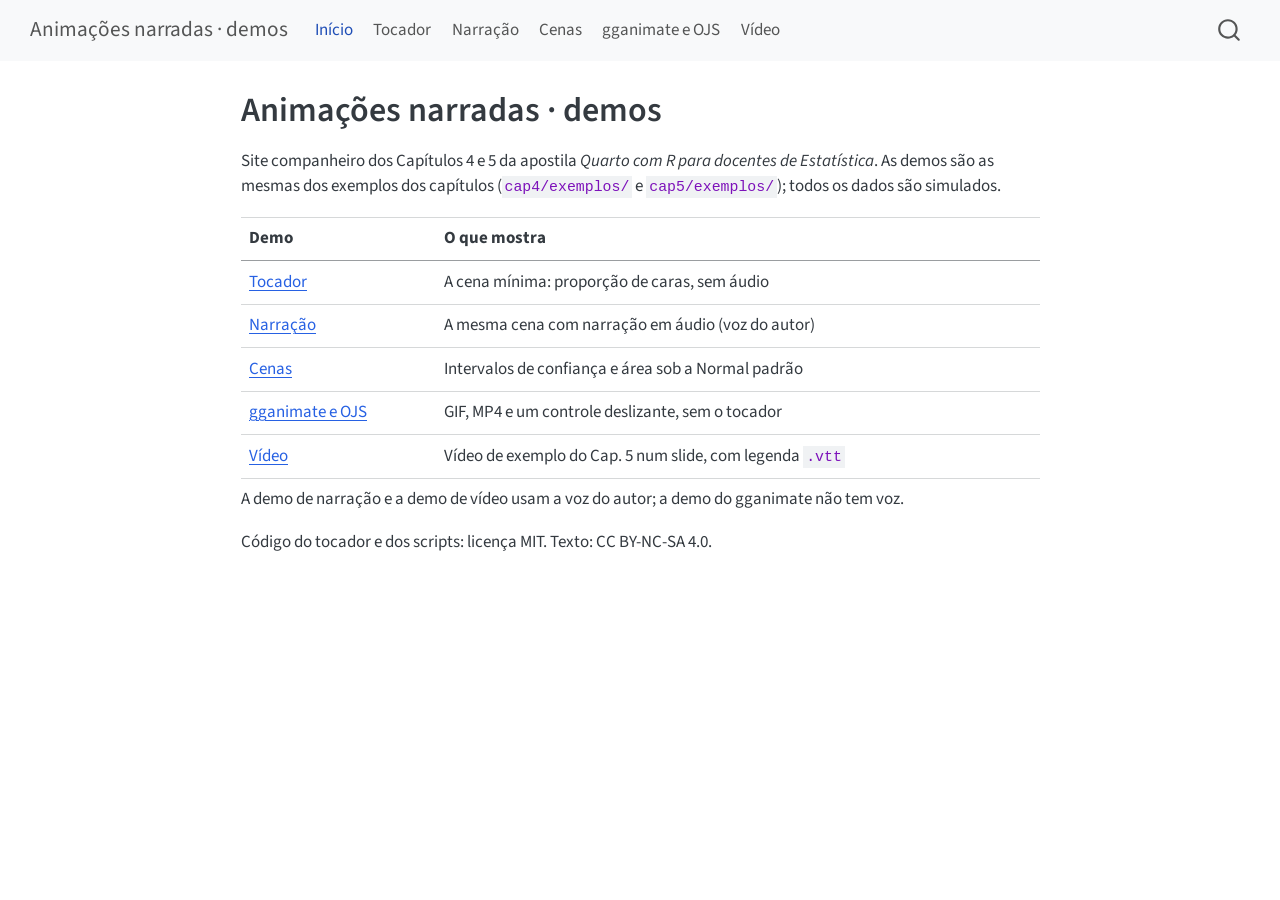
<file: index.html>
<!DOCTYPE html>
<html xmlns="http://www.w3.org/1999/xhtml" lang="pt-BR" xml:lang="pt-BR"><head>

<meta charset="utf-8">
<meta name="generator" content="quarto-1.11.9">

<meta name="viewport" content="width=device-width, initial-scale=1.0, user-scalable=yes">


<title>Animações narradas · demos</title>
<style>
/* Default styles provided by pandoc.
** See https://pandoc.org/MANUAL.html#variables-for-html for config info.
*/
span.smallcaps{font-variant: small-caps;}
div.columns{display: flex; gap: 1.5em;}
div.column{flex: auto;}
@media screen {
div.columns{gap: min(4vw, 1.5em);}
div.column{overflow-x: auto;}
}
div.hanging-indent{margin-left: 1.5em; text-indent: -1.5em;}
ul.task-list{list-style: none;}
ul.task-list li input[type="checkbox"] {
  width: 0.8em;
  margin: 0 0.8em 0.2em -1em; /* quarto-specific, see https://github.com/quarto-dev/quarto-cli/issues/4556 */ 
  vertical-align: middle;
}
</style>


<script src="site_libs/quarto-nav/quarto-nav.js"></script>
<script src="site_libs/quarto-nav/headroom.min.js"></script>
<script src="site_libs/clipboard/clipboard.min.js"></script>
<script src="site_libs/quarto-search/autocomplete.umd.js"></script>
<script src="site_libs/quarto-search/fuse.min.js"></script>
<script src="site_libs/quarto-search/quarto-search.js"></script>
<meta name="quarto:offset" content="./">
<script src="site_libs/quarto-html/quarto.js" type="module"></script>
<script src="site_libs/quarto-html/tabsets/tabsets.js" type="module"></script>
<script src="site_libs/quarto-html/scrollable-regions/scrollable-regions.js" type="module"></script>
<script src="site_libs/quarto-html/popper.min.js"></script>
<script src="site_libs/quarto-html/tippy.umd.min.js"></script>
<script src="site_libs/quarto-html/anchor.min.js"></script>
<link href="site_libs/quarto-html/tippy.css" rel="stylesheet">
<link href="site_libs/quarto-html/quarto-syntax-highlighting-63b5708e65d6cd79cd7618c58d0c21e7.css" rel="stylesheet" id="quarto-text-highlighting-styles">
<script src="site_libs/bootstrap/bootstrap.min.js"></script>
<link href="site_libs/bootstrap/bootstrap-icons.css" rel="stylesheet">
<link href="site_libs/bootstrap/bootstrap-48eea8e06ff06eb442a2daacfce5ac08.min.css" rel="stylesheet" append-hash="true" id="quarto-bootstrap" data-mode="light">
<script id="quarto-search-options" type="application/json">{
  "location": "navbar",
  "copy-button": false,
  "collapse-after": 3,
  "panel-placement": "end",
  "type": "overlay",
  "limit": 50,
  "keyboard-shortcut": [
    "f",
    "/",
    "s"
  ],
  "show-item-context": false,
  "language": {
    "search-no-results-text": "Nenhum resultado",
    "search-matching-documents-text": "documentos correspondentes",
    "search-copy-link-title": "Copiar link para a busca",
    "search-hide-matches-text": "Esconder correspondências adicionais",
    "search-more-match-text": "mais correspondência neste documento",
    "search-more-matches-text": "mais correspondências neste documento",
    "search-clear-button-title": "Limpar",
    "search-text-placeholder": "",
    "search-detached-cancel-button-title": "Cancelar",
    "search-submit-button-title": "Enviar",
    "search-label": "Procurar"
  }
}</script>


</head>

<body class="nav-fixed fullcontent quarto-light"><a id="quarto-skip-link" class="visually-hidden-focusable" href="#quarto-document-content">Pular para o conteúdo principal</a>

<div id="quarto-search-results"></div>
  <header id="quarto-header" class="headroom fixed-top">
    <nav class="navbar navbar-expand-lg " data-bs-theme="dark" aria-label="Site">
      <div class="navbar-container container-fluid">
      <div class="navbar-brand-container mx-auto">
    <a class="navbar-brand" href="./index.html">
    <span class="navbar-title">Animações narradas · demos</span>
    </a>
  </div>
          <button class="navbar-toggler" type="button" data-bs-toggle="collapse" data-bs-target="#navbarCollapse" aria-controls="navbarCollapse" aria-expanded="false" aria-label="Alternar de navegação" onclick="if (window.quartoToggleHeadroom) { window.quartoToggleHeadroom(); }">
  <span class="navbar-toggler-icon"></span>
</button>
          <div class="collapse navbar-collapse" id="navbarCollapse">
            <ul class="navbar-nav navbar-nav-scroll me-auto">
  <li class="nav-item">
    <a class="nav-link active" href="./index.html" aria-current="page"> 
<span class="menu-text">Início</span></a>
  </li>  
  <li class="nav-item">
    <a class="nav-link" href="./demo-tocador.html"> 
<span class="menu-text">Tocador</span></a>
  </li>  
  <li class="nav-item">
    <a class="nav-link" href="./demo-narrada.html"> 
<span class="menu-text">Narração</span></a>
  </li>  
  <li class="nav-item">
    <a class="nav-link" href="./demo-cenas.html"> 
<span class="menu-text">Cenas</span></a>
  </li>  
  <li class="nav-item">
    <a class="nav-link" href="./demo-gganimate.html"> 
<span class="menu-text">gganimate e OJS</span></a>
  </li>  
  <li class="nav-item">
    <a class="nav-link" href="./demo-video.html"> 
<span class="menu-text">Vídeo</span></a>
  </li>  
</ul>
          </div> <!-- /navcollapse -->
            <div class="quarto-navbar-tools">
</div>
            <div id="quarto-search" class="" title="Procurar"></div>
      </div> <!-- /container-fluid -->
    </nav>
</header>
<!-- content -->
<div id="quarto-content" class="quarto-container page-columns page-rows-contents page-layout-article page-navbar">
<!-- sidebar -->
<!-- margin-sidebar -->
    
<!-- main -->
<main class="content" id="quarto-document-content" tabindex="-1">

<header id="title-block-header" class="quarto-title-block default">
<div class="quarto-title">
<h1 class="title">Animações narradas · demos</h1>
</div>



<div class="quarto-title-meta">

    
  
    
  </div>
  


</header>


<p>Site companheiro dos Capítulos 4 e 5 da apostila <em>Quarto com R para docentes de Estatística</em>. As demos são as mesmas dos exemplos dos capítulos (<code>cap4/exemplos/</code> e <code>cap5/exemplos/</code>); todos os dados são simulados.</p>
<table class="caption-top table">
<thead>
<tr class="header">
<th style="text-align: left;">Demo</th>
<th style="text-align: left;">O que mostra</th>
</tr>
</thead>
<tbody>
<tr class="odd">
<td style="text-align: left;"><a href="./demo-tocador.html">Tocador</a></td>
<td style="text-align: left;">A cena mínima: proporção de caras, sem áudio</td>
</tr>
<tr class="even">
<td style="text-align: left;"><a href="./demo-narrada.html">Narração</a></td>
<td style="text-align: left;">A mesma cena com narração em áudio (voz do autor)</td>
</tr>
<tr class="odd">
<td style="text-align: left;"><a href="./demo-cenas.html">Cenas</a></td>
<td style="text-align: left;">Intervalos de confiança e área sob a Normal padrão</td>
</tr>
<tr class="even">
<td style="text-align: left;"><a href="./demo-gganimate.html">gganimate e OJS</a></td>
<td style="text-align: left;">GIF, MP4 e um controle deslizante, sem o tocador</td>
</tr>
<tr class="odd">
<td style="text-align: left;"><a href="./demo-video.html">Vídeo</a></td>
<td style="text-align: left;">Vídeo de exemplo do Cap. 5 num slide, com legenda <code>.vtt</code></td>
</tr>
</tbody>
</table>
<p>A demo de narração e a demo de vídeo usam a voz do autor; a demo do gganimate não tem voz.</p>
<p>Código do tocador e dos scripts: licença MIT. Texto: CC BY-NC-SA 4.0.</p>



</main> <!-- /main -->
<script id="quarto-html-after-body" type="application/javascript">
  window.document.addEventListener("DOMContentLoaded", function (event) {
    const icon = "";
    const anchorJS = new window.AnchorJS();
    anchorJS.options = {
      placement: 'right',
      icon: icon
    };
    anchorJS.add('.anchored');
    const isCodeAnnotation = (el) => {
      for (const clz of el.classList) {
        if (clz.startsWith('code-annotation-')) {                     
          return true;
        }
      }
      return false;
    }
    const onCopySuccess = function(e) {
      // button target
      const button = e.trigger;
      // don't keep focus
      button.blur();
      // flash "checked"
      button.classList.add('code-copy-button-checked');
      var currentTitle = button.getAttribute("title");
      button.setAttribute("title", "Copiada");
      let tooltip;
      if (window.bootstrap) {
        button.setAttribute("data-bs-toggle", "tooltip");
        button.setAttribute("data-bs-placement", "left");
        button.setAttribute("data-bs-title", "Copiada");
        tooltip = new bootstrap.Tooltip(button, 
          { trigger: "manual", 
            customClass: "code-copy-button-tooltip",
            offset: [0, -8]});
        tooltip.show();    
      }
      setTimeout(function() {
        if (tooltip) {
          tooltip.hide();
          button.removeAttribute("data-bs-title");
          button.removeAttribute("data-bs-toggle");
          button.removeAttribute("data-bs-placement");
        }
        button.setAttribute("title", currentTitle);
        button.classList.remove('code-copy-button-checked');
      }, 1000);
      // clear code selection
      e.clearSelection();
    }
    const getTextToCopy = function(trigger) {
      const outerScaffold = trigger.parentElement.cloneNode(true);
      const codeEl = outerScaffold.querySelector('code');
      for (const childEl of codeEl.children) {
        if (isCodeAnnotation(childEl)) {
          childEl.remove();
        }
      }
      return codeEl.innerText;
    }
    const clipboard = new window.ClipboardJS('.code-copy-button:not([data-in-quarto-modal])', {
      text: getTextToCopy
    });
    clipboard.on('success', onCopySuccess);
    if (window.document.getElementById('quarto-embedded-source-code-modal')) {
      const clipboardModal = new window.ClipboardJS('.code-copy-button[data-in-quarto-modal]', {
        text: getTextToCopy,
        container: window.document.getElementById('quarto-embedded-source-code-modal')
      });
      clipboardModal.on('success', onCopySuccess);
    }
      var localhostRegex = new RegExp(/^(?:http|https):\/\/localhost\:?[0-9]*\//);
      var mailtoRegex = new RegExp(/^mailto:/);
        var filterRegex = new RegExp('/' + window.location.host + '/');
      var isInternal = (href) => {
          return filterRegex.test(href) || localhostRegex.test(href) || mailtoRegex.test(href);
      }
      // Inspect non-navigation links and adorn them if external
      window.quartoDecorateExternalLinks = function (root) {
     var links = (root || window.document).querySelectorAll('a[href]:not(.nav-link):not(.navbar-brand):not(.toc-action):not(.sidebar-link):not(.sidebar-item-toggle):not(.pagination-link):not(.no-external):not([aria-hidden]):not(.dropdown-item):not(.quarto-navigation-tool):not(.about-link)');
      for (var i=0; i<links.length; i++) {
        const link = links[i];
        if (!isInternal(link.href)) {
          // undo the damage that might have been done by quarto-nav.js in the case of
          // links that we want to consider external
          if (link.dataset.originalHref !== undefined) {
            link.href = link.dataset.originalHref;
          }
          if (!link.classList.contains('no-external-icon')) {
          }
        }
      }
      };
      window.quartoDecorateExternalLinks(window.document);
    // Esc closes the popup (WCAG 1.4.13) and focus leaving both trigger and
    // popup closes it (WCAG 2.4.11); tippy handles neither for interactive popups.
    const hideOnEscAndFocusOut = {
      name: 'hideOnEscAndFocusOut',
      defaultValue: true,
      fn(instance) {
        const dismiss = () => {
          // A show scheduled by the trigger delay would otherwise reopen it
          instance.clearDelayTimeouts();
          instance.hide();
        };
        const onKeyDown = (event) => {
          if (event.key !== 'Escape') {
            return;
          }
          // Keep Esc from also reaching page handlers (e.g. reveal.js overview),
          // except an open reveal.js slide menu, which Esc should close too.
          // The menu handles keys only when its keyboard option is on.
          const menuHandlesEsc = window.Reveal?.getPlugin?.('menu')?.isOpen() &&
            window.Reveal.getConfig().menu?.keyboard !== false;
          if (!menuHandlesEsc) {
            event.stopPropagation();
          }
          if (instance.popper.contains(window.document.activeElement)) {
            // Disabled while refocusing so the focus trigger does not reopen it
            instance.disable();
            instance.reference.focus();
            instance.enable();
          }
          dismiss();
        };
        const onFocusOut = (event) => {
          const target = event.relatedTarget;
          if (target && !instance.reference.contains(target) &&
              !instance.popper.contains(target)) {
            dismiss();
          }
        };
        // On the trigger too: a click trigger (code-annotations: select) has no
        // blur handling. Attached for the instance's lifetime so leaving the
        // trigger also cancels a show still pending on the trigger delay.
        instance.reference.addEventListener('focusout', onFocusOut);
        return {
          onShow() {
            window.document.addEventListener('keydown', onKeyDown, true);
            instance.popper.addEventListener('focusout', onFocusOut);
          },
          onHide() {
            window.document.removeEventListener('keydown', onKeyDown, true);
            instance.popper.removeEventListener('focusout', onFocusOut);
          },
          onDestroy() {
            instance.reference.removeEventListener('focusout', onFocusOut);
          },
        };
      },
    };
    function tippyHover(el, contentFn, onTriggerFn, onUntriggerFn) {
      const config = {
        allowHTML: true,
        maxWidth: 500,
        delay: 100,
        arrow: false,
        appendTo: function(el) {
            return el.parentElement;
        },
        interactive: true,
        interactiveBorder: 10,
        theme: 'quarto',
        placement: 'bottom-start',
        plugins: [hideOnEscAndFocusOut],
      };
      if (contentFn) {
        config.content = contentFn;
      }
      if (onTriggerFn) {
        config.onTrigger = onTriggerFn;
      }
      if (onUntriggerFn) {
        config.onUntrigger = onUntriggerFn;
      }
      window.tippy(el, config); 
    }
    const noterefs = window.document.querySelectorAll('a[role="doc-noteref"]');
    for (var i=0; i<noterefs.length; i++) {
      const ref = noterefs[i];
      tippyHover(ref, function() {
        // use id or data attribute instead here
        let href = ref.getAttribute('data-footnote-href') || ref.getAttribute('href');
        try { href = new URL(href).hash; } catch {}
        const id = href.replace(/^#\/?/, "");
        const note = window.document.getElementById(id);
        if (note) {
          return note.innerHTML;
        } else {
          return "";
        }
      });
    }
    const xrefs = window.document.querySelectorAll('a.quarto-xref');
    const processXRef = (id, note) => {
      // Strip column container classes
      const stripColumnClz = (el) => {
        el.classList.remove("page-full", "page-columns");
        if (el.children) {
          for (const child of el.children) {
            stripColumnClz(child);
          }
        }
      }
      stripColumnClz(note)
      if (id === null || id.startsWith('sec-')) {
        // Special case sections, only their first couple elements
        const container = document.createElement("div");
        if (note.children && note.children.length > 2) {
          container.appendChild(note.children[0].cloneNode(true));
          for (let i = 1; i < note.children.length; i++) {
            const child = note.children[i];
            if (child.tagName === "P" && child.innerText === "") {
              continue;
            } else {
              container.appendChild(child.cloneNode(true));
              break;
            }
          }
          if (window.Quarto?.typesetMath) {
            window.Quarto.typesetMath(container);
          }
          return container.innerHTML
        } else {
          if (window.Quarto?.typesetMath) {
            window.Quarto.typesetMath(note);
          }
          return note.innerHTML;
        }
      } else {
        // Remove any anchor links if they are present
        const anchorLink = note.querySelector('a.anchorjs-link');
        if (anchorLink) {
          anchorLink.remove();
        }
        if (window.Quarto?.typesetMath) {
          window.Quarto.typesetMath(note);
        }
        if (note.classList.contains("callout")) {
          return note.outerHTML;
        } else {
          return note.innerHTML;
        }
      }
    }
    for (var i=0; i<xrefs.length; i++) {
      const xref = xrefs[i];
      tippyHover(xref, undefined, function(instance) {
        instance.disable();
        let url = xref.getAttribute('href');
        let hash = undefined; 
        if (url.startsWith('#')) {
          hash = url;
        } else {
          try { hash = new URL(url).hash; } catch {}
        }
        if (hash) {
          const id = hash.replace(/^#\/?/, "");
          const note = window.document.getElementById(id);
          if (note !== null) {
            try {
              const html = processXRef(id, note.cloneNode(true));
              instance.setContent(html);
            } finally {
              instance.enable();
              instance.show();
            }
          } else {
            // See if we can fetch this
            fetch(url.split('#')[0])
            .then(res => res.text())
            .then(html => {
              const parser = new DOMParser();
              const htmlDoc = parser.parseFromString(html, "text/html");
              const note = htmlDoc.getElementById(id);
              if (note !== null) {
                const html = processXRef(id, note);
                instance.setContent(html);
              } 
            }).finally(() => {
              instance.enable();
              instance.show();
            });
          }
        } else {
          // See if we can fetch a full url (with no hash to target)
          // This is a special case and we should probably do some content thinning / targeting
          fetch(url)
          .then(res => res.text())
          .then(html => {
            const parser = new DOMParser();
            const htmlDoc = parser.parseFromString(html, "text/html");
            const note = htmlDoc.querySelector('main.content');
            if (note !== null) {
              // This should only happen for chapter cross references
              // (since there is no id in the URL)
              // remove the first header
              if (note.children.length > 0 && note.children[0].tagName === "HEADER") {
                note.children[0].remove();
              }
              const html = processXRef(null, note);
              instance.setContent(html);
            } 
          }).finally(() => {
            instance.enable();
            instance.show();
          });
        }
      }, function(instance) {
      });
    }
        let selectedAnnoteEl;
        const selectorForAnnotation = ( cell, annotation) => {
          let cellAttr = 'data-code-cell="' + cell + '"';
          let lineAttr = 'data-code-annotation="' +  annotation + '"';
          const selector = 'span[' + cellAttr + '][' + lineAttr + ']';
          return selector;
        }
        const selectCodeLines = (annoteEl) => {
          const doc = window.document;
          const targetCell = annoteEl.getAttribute("data-target-cell");
          const targetAnnotation = annoteEl.getAttribute("data-target-annotation");
          const annoteSpan = window.document.querySelector(selectorForAnnotation(targetCell, targetAnnotation));
          const lines = annoteSpan.getAttribute("data-code-lines").split(",");
          const lineIds = lines.map((line) => {
            return targetCell + "-" + line;
          })
          // Each band is positioned against its own containing block, which is
          // not the offsetParent of the lines, so place it from client rects.
          const placeBand = (band, firstEl, lastEl, codeBlock) => {
            const container = band.offsetParent;
            if (container === null) {
              return;
            }
            const containerRect = container.getBoundingClientRect();
            // Reveal.js scales slides with a transform, so convert client
            // pixels back to the CSS pixels of the container.
            const scale = containerRect.height / container.offsetHeight || 1;
            const firstRect = firstEl.getBoundingClientRect();
            const lastRect = lastEl.getBoundingClientRect();
            const top = (firstRect.top - containerRect.top) / scale - container.clientTop + container.scrollTop;
            const height = (lastRect.bottom - firstRect.top) / scale;
            band.style.top = top - 2 + "px";
            band.style.height = height + 4 + "px";
            if (codeBlock) {
              // Without the copy button wrapper, the containing block is wider
              // than the code block, so span the code block explicitly.
              const blockRect = codeBlock.getBoundingClientRect();
              band.style.left = (blockRect.left - containerRect.left) / scale - container.clientLeft + container.scrollLeft + "px";
              band.style.width = blockRect.width / scale + "px";
            }
          };
          if (lineIds.length > 0) {
            const el = window.document.getElementById(lineIds[0]);
            const lastEl = window.document.getElementById(lineIds[lineIds.length - 1]);
            const parent = el.parentElement.parentElement;
            // cook up a div (if necessary) and position it
            let div = window.document.getElementById("code-annotation-line-highlight");
            if (div === null) {
              div = window.document.createElement("div");
              div.setAttribute("id", "code-annotation-line-highlight");
              div.style.position = 'absolute';
              parent.appendChild(div);
            }
            placeBand(div, el, lastEl, parent.closest("div.sourceCode") || parent);
            let gutterDiv = window.document.getElementById("code-annotation-line-highlight-gutter");
            if (gutterDiv === null) {
              gutterDiv = window.document.createElement("div");
              gutterDiv.setAttribute("id", "code-annotation-line-highlight-gutter");
              gutterDiv.style.position = 'absolute';
              const codeCell = window.document.getElementById(targetCell);
              const gutter = codeCell.querySelector('.code-annotation-gutter');
              gutter.appendChild(gutterDiv);
            }
            placeBand(gutterDiv, el, lastEl);
            selectedAnnoteEl = annoteEl;
          }
        };
        const unselectCodeLines = () => {
          const elementsIds = ["code-annotation-line-highlight", "code-annotation-line-highlight-gutter"];
          elementsIds.forEach((elId) => {
            const div = window.document.getElementById(elId);
            if (div) {
              div.remove();
            }
          });
          selectedAnnoteEl = undefined;
        };
          // Handle positioning of the toggle
      window.addEventListener(
        "resize",
        throttle(() => {
          elRect = undefined;
          if (selectedAnnoteEl) {
            selectCodeLines(selectedAnnoteEl);
          }
        }, 10)
      );
      function throttle(fn, ms) {
      let throttle = false;
      let timer;
        return (...args) => {
          if(!throttle) { // first call gets through
              fn.apply(this, args);
              throttle = true;
          } else { // all the others get throttled
              if(timer) clearTimeout(timer); // cancel #2
              timer = setTimeout(() => {
                fn.apply(this, args);
                timer = throttle = false;
              }, ms);
          }
        };
      }
        // Attach click handler to the DT
        const annoteDls = window.document.querySelectorAll('dt[data-target-cell]');
        for (const annoteDlNode of annoteDls) {
          annoteDlNode.addEventListener('click', (event) => {
            const clickedEl = event.target;
            if (clickedEl !== selectedAnnoteEl) {
              unselectCodeLines();
              const activeEl = window.document.querySelector('dt[data-target-cell].code-annotation-active');
              if (activeEl) {
                activeEl.classList.remove('code-annotation-active');
              }
              selectCodeLines(clickedEl);
              clickedEl.classList.add('code-annotation-active');
            } else {
              // Unselect the line
              unselectCodeLines();
              clickedEl.classList.remove('code-annotation-active');
            }
          });
        }
    const findCites = (el) => {
      const parentEl = el.parentElement;
      if (parentEl) {
        const cites = parentEl.dataset.cites;
        if (cites) {
          return {
            el,
            cites: cites.split(' ')
          };
        } else {
          return findCites(el.parentElement)
        }
      } else {
        return undefined;
      }
    };
    var bibliorefs = window.document.querySelectorAll('a[role="doc-biblioref"]');
    for (var i=0; i<bibliorefs.length; i++) {
      const ref = bibliorefs[i];
      const citeInfo = findCites(ref);
      if (citeInfo) {
        tippyHover(citeInfo.el, function() {
          var popup = window.document.createElement('div');
          citeInfo.cites.forEach(function(cite) {
            var citeDiv = window.document.createElement('div');
            citeDiv.classList.add('hanging-indent');
            citeDiv.classList.add('csl-entry');
            var biblioDiv = window.document.getElementById('ref-' + cite);
            if (biblioDiv) {
              citeDiv.innerHTML = biblioDiv.innerHTML;
            }
            popup.appendChild(citeDiv);
          });
          return popup.innerHTML;
        });
      }
    }
  });
  </script>
  <script type="application/javascript">
  window.quartoScrollableRegionsLabels = {"code":"Código deslocável","output":"Saída deslocável"};
  </script>
</div> <!-- /content -->




</body></html>
</file>
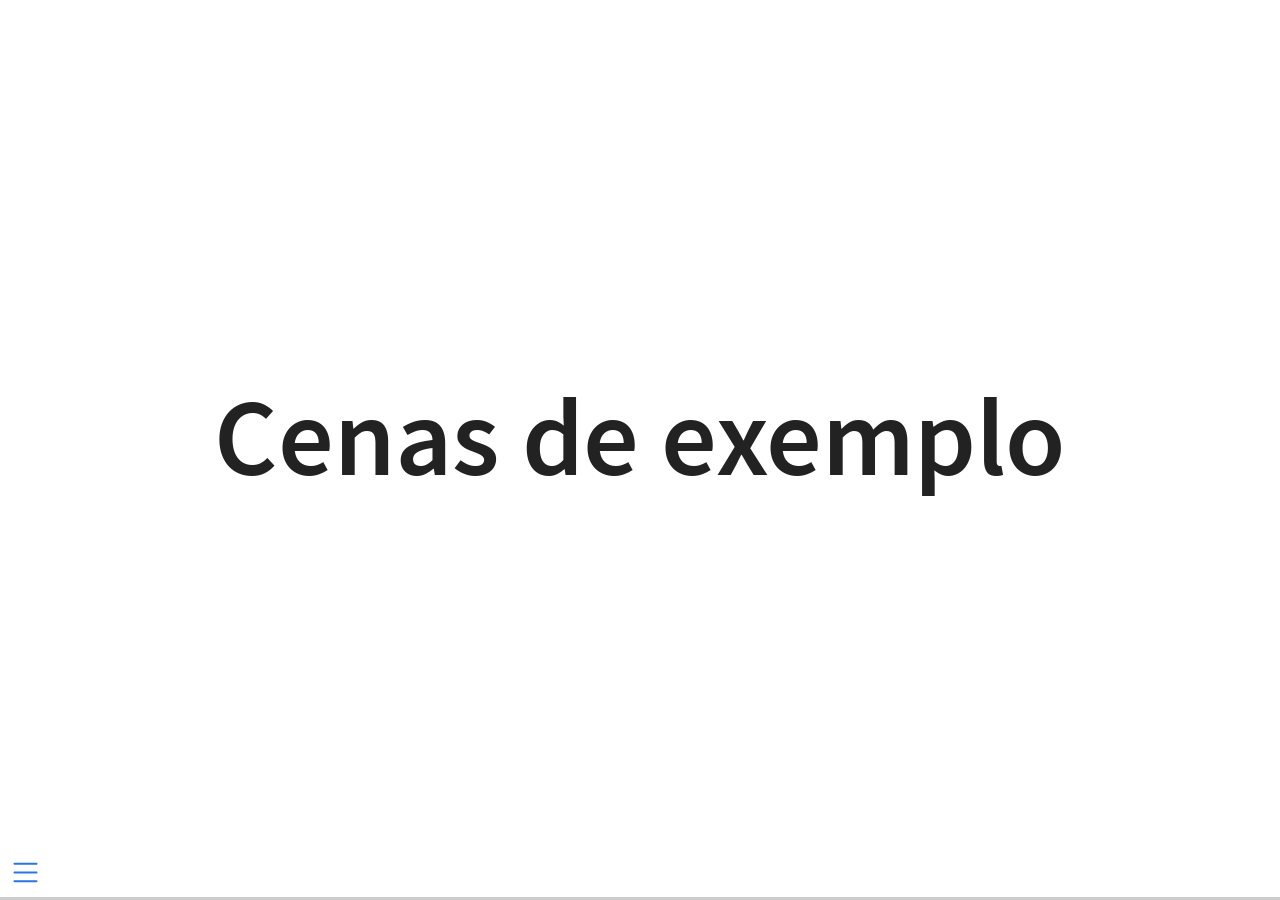
<file: demo-cenas.html>
<!DOCTYPE html>
<html lang="pt-BR"><head>
<script src="site_libs/clipboard/clipboard.min.js"></script>
<script src="site_libs/quarto-html/tabby.min.js"></script>
<script src="site_libs/quarto-html/popper.min.js"></script>
<script src="site_libs/quarto-html/tippy.umd.min.js"></script>
<link href="site_libs/quarto-html/tippy.css" rel="stylesheet">
<link href="site_libs/quarto-html/light-border.css" rel="stylesheet">
<link href="site_libs/quarto-html/quarto-syntax-highlighting-63b5708e65d6cd79cd7618c58d0c21e7.css" rel="stylesheet" id="quarto-text-highlighting-styles"><meta charset="utf-8">
  <meta name="generator" content="quarto-1.11.9">

  <title>Animações narradas · demos – Cenas de exemplo</title>
  <meta name="apple-mobile-web-app-capable" content="yes">
  <meta name="apple-mobile-web-app-status-bar-style" content="black-translucent">
  <meta name="viewport" content="width=device-width, initial-scale=1.0">
  <link rel="stylesheet" href="site_libs/revealjs/dist/reset.css">
  <link rel="stylesheet" href="site_libs/revealjs/dist/reveal.css">
  <style>
    /* Default styles provided by pandoc.
    ** See https://pandoc.org/MANUAL.html#variables-for-html for config info.
    */
    span.smallcaps{font-variant: small-caps;}
    div.columns{display: flex; gap: 1.5em;}
    div.column{flex: auto;}
    @media screen {
    div.columns{gap: min(4vw, 1.5em);}
    div.column{overflow-x: auto;}
    }
    div.hanging-indent{margin-left: 1.5em; text-indent: -1.5em;}
    ul.task-list{list-style: none;}
    ul.task-list li input[type="checkbox"] {
      width: 0.8em;
      margin: 0 0.8em 0.2em -1em; /* quarto-specific, see https://github.com/quarto-dev/quarto-cli/issues/4556 */ 
      vertical-align: middle;
    }
  </style>
  <link rel="stylesheet" href="site_libs/revealjs/dist/theme/quarto-00ad5a49dff614330cd349bcec985ec3.css">
  <link href="site_libs/revealjs/plugin/quarto-line-highlight/line-highlight.css" rel="stylesheet">
  <link href="site_libs/revealjs/plugin/reveal-menu/menu.css" rel="stylesheet">
  <link href="site_libs/revealjs/plugin/reveal-menu/quarto-menu.css" rel="stylesheet">
  <link href="site_libs/revealjs/plugin/quarto-support/footer.css" rel="stylesheet">
  <style type="text/css">
    .reveal div.sourceCode {
      margin: 0;
      overflow: auto;
    }
    .reveal div.hanging-indent {
      margin-left: 1em;
      text-indent: -1em;
    }
    .reveal .slide:not(.center) {
      height: 100%;
    }
    .reveal .slide.scrollable {
      overflow-y: auto;
    }
    .reveal .footnotes {
      height: 100%;
      overflow-y: auto;
    }
    .reveal .slide .absolute {
      position: absolute;
      display: block;
    }
    .reveal .footnotes ol {
      counter-reset: ol;
      list-style-type: none; 
      margin-left: 0;
    }
    .reveal .footnotes ol li:before {
      counter-increment: ol;
      content: counter(ol) ". "; 
    }
    .reveal .footnotes ol li > p:first-child {
      display: inline-block;
    }
    .reveal .slide ul,
    .reveal .slide ol {
      margin-bottom: 0.5em;
    }
    .reveal .slide ul li,
    .reveal .slide ol li {
      margin-top: 0.4em;
      margin-bottom: 0.2em;
    }
    .reveal .slide ul[role="tablist"] li {
      margin-bottom: 0;
    }
    .reveal .slide ul li > *:first-child,
    .reveal .slide ol li > *:first-child {
      margin-block-start: 0;
    }
    .reveal .slide ul li > *:last-child,
    .reveal .slide ol li > *:last-child {
      margin-block-end: 0;
    }
    .reveal .slide .columns:nth-child(3) {
      margin-block-start: 0.8em;
    }
    .reveal blockquote {
      box-shadow: none;
    }
    .reveal .tippy-content>* {
      margin-top: 0.2em;
      margin-bottom: 0.7em;
    }
    .reveal .tippy-content>*:last-child {
      margin-bottom: 0.2em;
    }
    .reveal .slide > img.stretch.quarto-figure-center,
    .reveal .slide > img.r-stretch.quarto-figure-center {
      display: block;
      margin-left: auto;
      margin-right: auto; 
    }
    .reveal .slide > img.stretch.quarto-figure-left,
    .reveal .slide > img.r-stretch.quarto-figure-left  {
      display: block;
      margin-left: 0;
      margin-right: auto; 
    }
    .reveal .slide > img.stretch.quarto-figure-right,
    .reveal .slide > img.r-stretch.quarto-figure-right  {
      display: block;
      margin-left: auto;
      margin-right: 0; 
    }
  </style>
</head>
<body class="quarto-light">
  <div class="reveal">
    <div class="slides">

<section id="title-slide" class="quarto-title-block center">
  <h1 class="title">Cenas de exemplo</h1>

<div class="quarto-title-authors">
</div>

</section>
<section id="intervalos-de-confiança" class="slide level2">
<h2>Intervalos de confiança</h2>
<style>
/* animacao.css - aparencia do tocador das animacoes narradas (licenca MIT).
   Arquivo so com ASCII. */
.anim-aula { width: 80%; margin: 0 auto; }
.anim-aula canvas {
  display: block; width: 100%; height: auto; aspect-ratio: 1000 / 520;
  border: 1px solid #d9dde3; border-radius: 6px; background: #ffffff;
}
.anim-aula .anim-legenda {
  min-height: 2.6em; margin: 0.25em 0 0.2em; padding: 0.15em 0.4em;
  font-size: 0.62em; line-height: 1.3; color: #2b2f36; text-align: center;
}
.anim-aula .anim-controles {
  display: flex; align-items: center; gap: 0.5em; font-size: 0.5em;
}
.anim-aula button {
  font: inherit; padding: 0.25em 0.8em; border: 1px solid #1d3b53;
  border-radius: 4px; background: #1d3b53; color: #ffffff; cursor: pointer;
}
.anim-aula button.anim-recomecar { background: #ffffff; color: #1d3b53; }
/* Botoes de alternar: o rotulo nao muda; o estado vai no aria-pressed e na aparencia. */
.anim-aula button[aria-pressed] { background: #ffffff; color: #1d3b53; }
.anim-aula button[aria-pressed="true"] { background: #e3ebf2; }
.anim-aula button[aria-pressed="true"]::before { content: "\2713\00a0"; content: "\2713\00a0" / ""; }
.anim-aula button[aria-pressed="false"] { text-decoration: line-through; color: #6b6b6b; border-color: #6b6b6b; }
.anim-aula button[hidden] { display: none; }
.anim-aula .anim-posicao { flex: 1; min-width: 6em; accent-color: #c8553d; cursor: pointer; }
.anim-aula .anim-relogio { min-width: 6.5em; text-align: right; color: #595959; }
/* Foco visivel para quem navega pelo teclado. */
.anim-aula button:focus-visible, .anim-aula .anim-posicao:focus-visible,
.anim-aula summary:focus-visible {
  outline: 3px solid #c8553d; outline-offset: 2px;
}
.anim-aula .anim-transcricao {
  margin-top: 0.3em; font-size: 0.45em; text-align: left; color: #2b2f36;
}
.anim-aula .anim-transcricao summary { cursor: pointer; color: #1d3b53; }
/* Transcricao aberta: o quadro da lugar ao texto, que rola dentro do slide. */
.anim-aula .anim-transcricao[open] { max-height: 24em; overflow-y: auto; }
.anim-aula:has(.anim-transcricao[open]) canvas { display: none; }
.anim-aula .anim-transcricao p { margin: 0.3em 0; }
@media (prefers-reduced-motion: reduce) {
  .anim-aula * { transition: none !important; animation: none !important; scroll-behavior: auto !important; }
}
</style>
<script>
/* animacao.js - tocador de animacoes narradas para slides Reveal.js.
   Versao da apostila "Quarto com R para docentes de Estatistica", adaptada do
   tocador das disciplinas do autor. Licenca MIT.

   Sem bibliotecas externas. Arquivo so com ASCII: todo texto exibido vem da
   configuracao (JSON gerado pelo R, R/animacao.R).

   Uso:
     AnimacaoAula.registrar("nome", function (ctx, t, dados, marcas, textos, W, H, estado) {...});
     AnimacaoAula.criar(elementoRaiz, config);

   A cena e uma funcao pura do tempo t (segundos): o quadro inteiro e
   redesenhado a cada passo, o que permite pausar, recomecar e saltar.
   estado.reduzido e true quando o sistema pede menos movimento
   (prefers-reduced-motion); a cena decide o que simplificar.
   O relogio e o do navegador; o audio, quando existe, acompanha o relogio
   (e reposicionado se a diferenca passar de 0,25 s). */
(function () {
  "use strict";
  if (window.AnimacaoAula) return;

  var cenas = {};
  var tocadores = [];
  var CHAVE_LEGENDA = "animacao.legenda";

  function registrar(nome, fn) { cenas[nome] = fn; }

  function fmtTempo(s) {
    s = Math.max(0, Math.floor(s));
    var m = Math.floor(s / 60), r = s % 60;
    return m + ":" + (r < 10 ? "0" : "") + r;
  }

  // localStorage pode faltar ou lancar erro (arquivo aberto em moldura isolada,
  // navegacao privada, politica da instituicao): nesse caso vale o padrao.
  function lerPreferencia(chave, padrao) {
    try {
      var v = window.localStorage.getItem(chave);
      return v === null ? padrao : v === "1";
    } catch (e) { return padrao; }
  }
  function gravarPreferencia(chave, valor) {
    try { window.localStorage.setItem(chave, valor ? "1" : "0"); } catch (e) { /* sem memoria */ }
  }

  var consultaMovimento = window.matchMedia ? window.matchMedia("(prefers-reduced-motion: reduce)") : null;

  function criar(raiz, cfg) {
    var W = cfg.largura, H = cfg.altura;
    var canvas = raiz.querySelector("canvas");
    var ctx = canvas.getContext("2d");
    var caixaLegenda = raiz.querySelector(".anim-legenda");
    var bIniciar = raiz.querySelector(".anim-iniciar");
    var bRecomecar = raiz.querySelector(".anim-recomecar");
    var bNarracao = raiz.querySelector(".anim-narracao");     // so existe com audio
    var bLegenda = raiz.querySelector(".anim-legenda-btn");
    var posicao = raiz.querySelector(".anim-posicao");        // <input type="range">
    var relogio = raiz.querySelector(".anim-relogio");
    var controles = raiz.querySelector(".anim-controles");
    var audio = raiz.querySelector("audio");
    var rot = cfg.rotulos;
    var desenhar = cenas[cfg.cena];
    var dur = cfg.duracao;
    var leg = cfg.legendas;

    var t = 0, tocando = false, narracao = true, audioOk = !!audio;
    var tRef = 0, relRef = 0, pedido = null, legendaAtual = -2, segundoAtual = -1;
    var legendaVisivel = lerPreferencia(CHAVE_LEGENDA, true);
    var estado = { reduzido: !!(consultaMovimento && consultaMovimento.matches) };

    function agora() { return performance.now() / 1000; }

    // Legenda como regiao viva: "polite" quando ela e o unico canal (sem audio
    // ou com a narracao desligada); "off" com a narracao audivel, para o leitor
    // de tela nao falar por cima da voz. A transcricao completa fica abaixo.
    function ajustarRegiaoViva() {
      caixaLegenda.setAttribute("aria-live", (audioOk && narracao) ? "off" : "polite");
    }

    function semAudio() {
      audioOk = false;
      if (bNarracao) bNarracao.hidden = true;
      ajustarRegiaoViva();
    }
    if (audio) audio.addEventListener("error", semAudio);
    if (!audio && bNarracao) bNarracao.hidden = true;

    function mostrarLegenda() {
      caixaLegenda.style.visibility = legendaVisivel ? "visible" : "hidden";  // mantem a altura
      bLegenda.setAttribute("aria-pressed", legendaVisivel ? "true" : "false");
    }

    function legendaEm(tt) {
      for (var i = 0; i < leg.length; i++) {
        var ate = leg[i].fim + 1.5;           // a frase fica ate a seguinte, ou 1,5 s
        if (i + 1 < leg.length) ate = Math.min(ate, leg[i + 1].ini);
        if (tt >= leg[i].ini && tt < ate) return i;
      }
      return -1;
    }

    function quadro() {
      ctx.setTransform(canvas.width / W, 0, 0, canvas.height / H, 0, 0);
      ctx.clearRect(0, 0, W, H);
      ctx.fillStyle = "#ffffff";
      ctx.fillRect(0, 0, W, H);
      ctx.globalAlpha = 1;
      if (desenhar) {
        ctx.save();
        desenhar(ctx, t, cfg.dados, cfg.marcas, cfg.textos, W, H, estado);
        ctx.restore();
      }
      var i = legendaEm(t);
      if (i !== legendaAtual) {
        legendaAtual = i;
        caixaLegenda.textContent = i >= 0 ? leg[i].texto : (t === 0 ? rot.dica : "");
      }
      posicao.value = String(t);
      var s = Math.floor(t);
      if (s !== segundoAtual) {
        segundoAtual = s;
        var txt = fmtTempo(t) + " / " + fmtTempo(dur);
        relogio.textContent = txt;
        posicao.setAttribute("aria-valuetext", fmtTempo(t) + " " + rot.tempo_de + " " + fmtTempo(dur));
      }
    }

    function sincronizarAudio() {
      if (!audioOk) return;
      if (!tocando || t >= audio.duration) {
        if (!audio.paused) audio.pause();
        return;
      }
      if (Math.abs(audio.currentTime - t) > 0.25) {
        try { audio.currentTime = t; } catch (e) { /* ainda sem metadados */ }
      }
      if (audio.paused) {
        var p = audio.play();
        if (p && p.catch) p.catch(function () { semAudio(); });
      }
    }

    function passo() {
      if (!tocando) return;
      t = tRef + (agora() - relRef);
      if (t >= dur) { t = dur; parar(true); }
      sincronizarAudio();
      quadro();
      if (tocando) pedido = requestAnimationFrame(passo);
    }

    function tocar() {
      if (t >= dur) t = 0;
      tocando = true;
      tRef = t; relRef = agora();
      bIniciar.textContent = rot.pausar;
      sincronizarAudio();
      pedido = requestAnimationFrame(passo);
    }

    function parar(fim) {
      tocando = false;
      if (pedido) cancelAnimationFrame(pedido);
      pedido = null;
      if (audioOk && !audio.paused) audio.pause();
      bIniciar.textContent = fim ? rot.iniciar : rot.continuar;
    }

    function irPara(novo) {
      t = Math.max(0, Math.min(dur, novo));
      tRef = t; relRef = agora();
      if (audioOk) { try { audio.currentTime = t; } catch (e) { /* idem */ } }
      quadro();
    }

    // Clique com o mouse devolve o foco ao slide (as setas voltam a mudar de
    // slide); acionado pelo teclado (detail = 0), o foco fica no botao.
    function soltar(b, ev) { if (ev && ev.detail > 0) b.blur(); }

    bIniciar.addEventListener("click", function (ev) {
      if (tocando) parar(false); else tocar();
      soltar(bIniciar, ev);
    });
    bRecomecar.addEventListener("click", function (ev) {
      var estava = tocando;
      if (estava) parar(false);
      irPara(0);
      bIniciar.textContent = rot.iniciar;
      if (estava) tocar();
      soltar(bRecomecar, ev);
    });
    if (bNarracao) {
      bNarracao.addEventListener("click", function (ev) {
        narracao = !narracao;
        if (audio) audio.muted = !narracao;
        bNarracao.setAttribute("aria-pressed", narracao ? "true" : "false");
        ajustarRegiaoViva();
        soltar(bNarracao, ev);
      });
    }
    bLegenda.addEventListener("click", function (ev) {
      legendaVisivel = !legendaVisivel;
      gravarPreferencia(CHAVE_LEGENDA, legendaVisivel);
      mostrarLegenda();
      soltar(bLegenda, ev);
    });

    // Controle deslizante nativo: o mouse arrasta; o teclado salta 5 s
    // (setas), 15 s (PageUp e PageDown), inicio e fim (Home e End).
    posicao.min = "0";
    posicao.max = String(dur);
    posicao.step = "any";
    posicao.addEventListener("input", function () {
      irPara(parseFloat(posicao.value));
    });
    posicao.addEventListener("keydown", function (ev) {
      var salto = { ArrowLeft: -5, ArrowDown: -5, ArrowRight: 5, ArrowUp: 5, PageDown: -15, PageUp: 15 };
      if (ev.key in salto) irPara(t + salto[ev.key]);
      else if (ev.key === "Home") irPara(0);
      else if (ev.key === "End") irPara(dur);
      else return;
      ev.preventDefault();
    });
    posicao.addEventListener("change", function (ev) { soltar(posicao, ev); });

    // Teclas dentro dos controles nao chegam ao Reveal.js (nao mudam o slide).
    controles.addEventListener("keydown", function (ev) { ev.stopPropagation(); });

    if (consultaMovimento) {
      var aoMudar = function () { estado.reduzido = consultaMovimento.matches; quadro(); };
      if (consultaMovimento.addEventListener) consultaMovimento.addEventListener("change", aoMudar);
      else if (consultaMovimento.addListener) consultaMovimento.addListener(aoMudar);
    }

    var tocador = { raiz: raiz, parar: function () { if (tocando) parar(false); },
                    irPara: irPara, tempo: function () { return t; },
                    tocando: function () { return tocando; }, quadro: quadro,
                    movimentoReduzido: function () { return estado.reduzido; } };
    tocadores.push(tocador);
    raiz.animacao = tocador;
    mostrarLegenda();
    ajustarRegiaoViva();
    quadro();
    return tocador;
  }

  // Ao sair do slide, a animacao para (e o audio junto).
  function ligarReveal() {
    if (!window.Reveal || !window.Reveal.on) return false;
    window.Reveal.on("slidechanged", function (ev) {
      tocadores.forEach(function (p) {
        if (!ev.currentSlide || !ev.currentSlide.contains(p.raiz)) p.parar();
      });
    });
    return true;
  }
  if (!ligarReveal()) {
    window.addEventListener("load", function () { ligarReveal(); });
  }

  window.AnimacaoAula = { registrar: registrar, criar: criar, fmtTempo: fmtTempo };
})();
</script>
<script>
/* cena_intervalos.js - intervalos de confianca aparecem um a um ao lado da
   media verdadeira (dados simulados no R, animacao/config_intervalos.R).
   Funcao pura do tempo t. Arquivo so com ASCII; todo texto vem de tx. */
AnimacaoAula.registrar("intervalos", function (ctx, t, d, m, tx, W, H, estado) {
  "use strict";
  var AZUL = "#1d3b53", LARANJA = "#c8553d", CINZA = "#6b6b6b", ESCURO = "#2b2f36",
      FONTE = "Source Sans Pro, Helvetica, Arial, sans-serif";
  var x0 = 120, x1 = 900, yt = 100, yb = 440;

  function lim(u) { return Math.max(0, Math.min(1, u)); }
  function fase(ini, dur) {
    if (estado.reduzido) return t >= ini ? 1 : 0;
    var u = lim((t - ini) / dur);
    return u * u * (3 - 2 * u);
  }
  function texto(s, x, y, tam, cor, alin, negrito) {
    ctx.font = (negrito ? "bold " : "") + tam + "px " + FONTE;
    ctx.fillStyle = cor; ctx.textAlign = alin || "left"; ctx.textBaseline = "middle";
    ctx.fillText(s, x, y);
  }
  function px(v) { return x0 + (v - d.xmin) / (d.xmax - d.xmin) * (x1 - x0); }
  function py(i) { return yt + (i + 0.5) / d.m * (yb - yt); }

  texto(tx.titulo, W / 2, 34, 24, ESCURO, "center", true);
  texto(tx.simulados, W / 2, 64, 16, LARANJA, "center");

  // Eixo horizontal
  ctx.strokeStyle = CINZA; ctx.lineWidth = 2;
  ctx.beginPath(); ctx.moveTo(x0, yb); ctx.lineTo(x1, yb); ctx.stroke();
  var i;
  for (i = 0; i < d.ticks.length; i++) {
    var x = px(d.ticks[i]);
    ctx.beginPath(); ctx.moveTo(x, yb); ctx.lineTo(x, yb + 6); ctx.stroke();
    texto(d.rotulos[i], x, yb + 20, 16, CINZA, "center");
  }
  texto(tx.eixo, (x0 + x1) / 2, yb + 48, 18, ESCURO, "center");

  // Media verdadeira
  ctx.setLineDash([8, 6]); ctx.strokeStyle = ESCURO; ctx.lineWidth = 2;
  ctx.beginPath(); ctx.moveTo(px(d.mu), yt - 8); ctx.lineTo(px(d.mu), yb); ctx.stroke();
  ctx.setLineDash([]);
  texto(tx.media, px(d.mu) + 8, yt - 14, 16, ESCURO, "left");

  // Intervalos: um a um entre aparece_ini e aparece_fim; as cores entram em m.cores
  var quantos = Math.floor(lim((t - m.aparece_ini) / (m.aparece_fim - m.aparece_ini)) * d.m + 1e-9);
  if (t >= m.aparece_fim) quantos = d.m;
  var aCor = fase(m.cores, 1.0);
  for (i = 0; i < quantos; i++) {
    var y = py(i);
    // Antes de m.cores, todos azuis; depois, laranja (e mais grossos) os que nao contem a media.
    ctx.strokeStyle = (aCor > 0 && !d.contem[i]) ? LARANJA : AZUL;
    ctx.lineWidth = d.contem[i] ? 4 : 4 + 2 * aCor;
    ctx.beginPath(); ctx.moveTo(px(d.li[i]), y); ctx.lineTo(px(d.ls[i]), y); ctx.stroke();
    ctx.fillStyle = ctx.strokeStyle;
    ctx.beginPath(); ctx.arc(px(d.xb[i]), y, 4, 0, 2 * Math.PI); ctx.fill();
  }
  texto(tx.amostra + " 1", x0 - 10, py(0), 14, CINZA, "right");
  texto(tx.amostra + " " + d.m, x0 - 10, py(d.m - 1), 14, CINZA, "right");

  // Contagem (numero calculado no R)
  var aCont = fase(m.contagem, 0.8);
  if (aCont > 0) {
    ctx.globalAlpha = aCont;
    texto(tx.contem, x1, yt - 14, 18, AZUL, "right", true);
    ctx.globalAlpha = 1;
  }
});
</script>
<div class="anim-aula" id="intervalos">
<noscript><p>Esta animação precisa de JavaScript. A transcrição da narração está abaixo.</p></noscript>
<canvas width="2000" height="1040" role="img" aria-label="Animação com dados simulados: 20 intervalos de confiança de 95% para a média, um por amostra de tamanho 25 de uma Normal com média 50, aparecem um a um ao lado de uma linha vertical na média verdadeira; 19 deles contêm a média."></canvas>
<div class="anim-legenda" id="intervalos-legenda" aria-live="polite"></div>
<div class="anim-controles" role="group" aria-label="Controles da animação">
<button type="button" class="anim-iniciar">Iniciar</button>
<button type="button" class="anim-recomecar">Recomeçar</button>
<button type="button" class="anim-legenda-btn" aria-pressed="true" aria-controls="intervalos-legenda">Legenda</button>
<input type="range" class="anim-posicao" min="0" max="43" step="any" value="0" aria-label="Posição na animação">
<span class="anim-relogio" aria-hidden="true"></span>
</div>
<details class="anim-transcricao">
<summary>Transcrição da narração</summary>
<p>Vinte amostras de tamanho vinte e cinco foram simuladas de uma população Normal de média cinquenta. Para cada amostra, o R calcula um intervalo de confiança de noventa e cinco por cento para a média. Os segmentos azuis cruzam a linha da média verdadeira; os laranja não a alcançam. Aqui, dezenove dos vinte intervalos contêm a média. A confiança se refere ao procedimento, e não a um intervalo já calculado.</p>
</details>
</div>
<script>AnimacaoAula.criar(document.getElementById("intervalos"), {"cena":"intervalos","duracao":43,"legendas":[{"ini":2,"fim":8.85714285714286,"texto":"Vinte amostras de tamanho vinte e cinco foram simuladas de uma população Normal de média cinquenta.","cena":1},{"ini":9.35714285714286,"fim":17.5,"texto":"Para cada amostra, o R calcula um intervalo de confiança de noventa e cinco por cento para a média.","cena":1},{"ini":24,"fim":30,"texto":"Os segmentos azuis cruzam a linha da média verdadeira; os laranja não a alcançam.","cena":1},{"ini":30.5,"fim":33.9285714285714,"texto":"Aqui, dezenove dos vinte intervalos contêm a média.","cena":1},{"ini":34.4285714285714,"fim":40,"texto":"A confiança se refere ao procedimento, e não a um intervalo já calculado.","cena":1}],"marcas":{"aparece_ini":9.35714285714286,"aparece_fim":23.5,"cores":24,"contagem":30.5},"dados":{"m":20,"mu":50,"xmin":35,"xmax":65,"xb":[52.8774,50.1121,48.7456,46.6161,50.2924,46.7797,47.9332,50.274,51.2199,49.2376,52.9685,50.4191,47.815,52.432,54.9769,49.2174,47.1287,48.1798,46.3883,47.2108],"li":[48.5064,47.1317,45.2366,42.6196,46.3404,42.5946,44.9725,46.2504,48.0492,45.3893,49.4276,48.083,44.4854,48.7759,51.5953,44.6499,42.6059,44.2924,42.6449,43.3508],"ls":[57.2483,53.0925,52.2546,50.6127,54.2444,50.9649,50.894,54.2976,54.3906,53.086,56.5095,52.7552,51.1446,56.0882,58.3586,53.7848,51.6516,52.0673,50.1316,51.0709],"contem":[true,true,true,true,true,true,true,true,true,true,true,true,true,true,false,true,true,true,true,true],"k":19,"ticks":[35,40,45,50,55,60,65],"rotulos":["35","40","45","50","55","60","65"]},"textos":{"titulo":"20 intervalos de confiança de 95% para a média (n = 25)","simulados":"dados simulados: Normal com média 50 e desvio-padrão 10","media":"média verdadeira (50)","eixo":"valor da variável","contem":"contêm a média: 19 de 20","amostra":"amostra"},"rotulos":{"iniciar":"Iniciar","pausar":"Pausar","continuar":"Continuar","recomecar":"Recomeçar","narracao":"Narração","legenda":"Legenda","posicao":"Posição na animação","tempo_de":"de","controles":"Controles da animação","transcricao":"Transcrição da narração","sem_js":"Esta animação precisa de JavaScript. A transcrição da narração está abaixo.","dica":"Antes de iniciar: quantos dos 20 intervalos você espera que contenham a média verdadeira?","descricao":"Animação com dados simulados: 20 intervalos de confiança de 95% para a média, um por amostra de tamanho 25 de uma Normal com média 50, aparecem um a um ao lado de uma linha vertical na média verdadeira; 19 deles contêm a média."},"largura":1000,"altura":520});</script>
</section>
<section id="área-sob-a-normal-padrão" class="slide level2">
<h2>Área sob a Normal padrão</h2>
<script>
/* cena_normal.js - area sob a densidade da Normal padrao a esquerda de z
   (densidades e probabilidades do R, animacao/config_normal.R).
   Funcao pura do tempo t. Arquivo so com ASCII; todo texto vem de tx. */
AnimacaoAula.registrar("normal", function (ctx, t, d, m, tx, W, H, estado) {
  "use strict";
  var AZUL = "#1d3b53", LARANJA = "#c8553d", CINZA = "#6b6b6b", ESCURO = "#2b2f36",
      FONTE = "Source Sans Pro, Helvetica, Arial, sans-serif";
  var x0 = 80, x1 = 920, yt = 110, yb = 430;
  var zmin = d.z[0], zmax = d.z[d.z.length - 1], dmax = 0.42;

  function lim(u) { return Math.max(0, Math.min(1, u)); }
  function fase(ini, dur) {
    if (estado.reduzido) return t >= ini ? 1 : 0;
    var u = lim((t - ini) / dur);
    return u * u * (3 - 2 * u);
  }
  function texto(s, x, y, tam, cor, alin, negrito) {
    ctx.font = (negrito ? "bold " : "") + tam + "px " + FONTE;
    ctx.fillStyle = cor; ctx.textAlign = alin || "left"; ctx.textBaseline = "middle";
    ctx.fillText(s, x, y);
  }
  function px(z) { return x0 + (z - zmin) / (zmax - zmin) * (x1 - x0); }
  function py(v) { return yb - v / dmax * (yb - yt); }

  texto(tx.titulo, W / 2, 34, 24, ESCURO, "center", true);
  texto(tx.modelo, W / 2, 66, 17, ESCURO, "center");

  // Posicao de z: parado em z_ini ate anda_ini; anda ate z_fim em anda_fim (linear: e o conteudo).
  var u = lim((t - m.anda_ini) / (m.anda_fim - m.anda_ini));
  var zAgora = d.z_ini + (d.z_fim - d.z_ini) * u;
  var j = Math.round((zAgora - zmin) / (zmax - zmin) * (d.z.length - 1));

  // Area sombreada (aparece em m.area)
  var aArea = fase(m.area, 1.0);
  var i;
  if (aArea > 0) {
    ctx.globalAlpha = 0.35 * aArea; ctx.fillStyle = LARANJA;
    ctx.beginPath(); ctx.moveTo(px(d.z[0]), yb);
    for (i = 0; i <= j; i++) ctx.lineTo(px(d.z[i]), py(d.dens[i]));
    ctx.lineTo(px(d.z[j]), yb); ctx.closePath(); ctx.fill();
    ctx.globalAlpha = 1;
  }

  // Curva e eixo
  ctx.strokeStyle = AZUL; ctx.lineWidth = 3;
  ctx.beginPath();
  for (i = 0; i < d.z.length; i++) {
    if (i === 0) ctx.moveTo(px(d.z[i]), py(d.dens[i])); else ctx.lineTo(px(d.z[i]), py(d.dens[i]));
  }
  ctx.stroke();
  ctx.strokeStyle = CINZA; ctx.lineWidth = 2;
  ctx.beginPath(); ctx.moveTo(x0, yb); ctx.lineTo(x1, yb); ctx.stroke();
  for (i = 0; i < d.ticks.length; i++) {
    ctx.beginPath(); ctx.moveTo(px(d.ticks[i]), yb); ctx.lineTo(px(d.ticks[i]), yb + 6); ctx.stroke();
    texto(d.rotulos[i], px(d.ticks[i]), yb + 20, 16, CINZA, "center");
  }
  texto(tx.eixo, x1, yb + 46, 18, ESCURO, "right");

  // Ponto z e probabilidade (texto e numeros do R)
  if (aArea > 0) {
    ctx.globalAlpha = aArea;
    ctx.strokeStyle = LARANJA; ctx.lineWidth = 2;
    ctx.beginPath(); ctx.moveTo(px(d.z[j]), yb); ctx.lineTo(px(d.z[j]), py(d.dens[j])); ctx.stroke();
    texto(tx.eixo + " = " + d.z_txt[j], px(d.z[j]), yb + 46, 18, LARANJA, "center", true);
    texto(tx.prob + d.z_txt[j] + tx.igual + d.p_txt[j], x0 + 10, yt, 22, LARANJA, "left", true);
    ctx.globalAlpha = 1;
  }
});
</script>
<div class="anim-aula" id="normal">
<noscript><p>Esta animação precisa de JavaScript. A transcrição da narração está abaixo.</p></noscript>
<canvas width="2000" height="1040" role="img" aria-label="Animação: densidade da Normal padrão com a área à esquerda de um ponto z sombreada; o ponto anda para a direita e a área cresce; em z = 1,96, a área é 0,9750."></canvas>
<div class="anim-legenda" id="normal-legenda" aria-live="polite"></div>
<div class="anim-controles" role="group" aria-label="Controles da animação">
<button type="button" class="anim-iniciar">Iniciar</button>
<button type="button" class="anim-recomecar">Recomeçar</button>
<button type="button" class="anim-legenda-btn" aria-pressed="true" aria-controls="normal-legenda">Legenda</button>
<input type="range" class="anim-posicao" min="0" max="37.78571" step="any" value="0" aria-label="Posição na animação">
<span class="anim-relogio" aria-hidden="true"></span>
</div>
<details class="anim-transcricao">
<summary>Transcrição da narração</summary>
<p>A curva é a densidade da Normal padrão, de média zero e variância um. A área sombreada, à esquerda do ponto z, é a probabilidade de Z ser menor ou igual a z. Quando z anda para a direita, a área cresce e se aproxima de um. Em z igual a um vírgula noventa e seis, a área é zero vírgula novecentos e setenta e cinco.</p>
</details>
</div>
<script>AnimacaoAula.criar(document.getElementById("normal"), {"cena":"normal","duracao":37.7857142857143,"legendas":[{"ini":2,"fim":8,"texto":"A curva é a densidade da Normal padrão, de média zero e variância um.","cena":1},{"ini":8.5,"fim":16.6428571428571,"texto":"A área sombreada, à esquerda do ponto z, é a probabilidade de Z ser menor ou igual a z.","cena":1},{"ini":17.1428571428571,"fim":23.1428571428571,"texto":"Quando z anda para a direita, a área cresce e se aproxima de um.","cena":1},{"ini":26.6428571428571,"fim":34.7857142857143,"texto":"Em z igual a um vírgula noventa e seis, a área é zero vírgula novecentos e setenta e cinco.","cena":1}],"marcas":{"area":8.5,"anda_ini":17.1428571428571,"anda_fim":26.6428571428571},"dados":{"z":[-3.5,-3.49,-3.48,-3.47,-3.46,-3.45,-3.44,-3.43,-3.42,-3.41,-3.4,-3.39,-3.38,-3.37,-3.36,-3.35,-3.34,-3.33,-3.32,-3.31,-3.3,-3.29,-3.28,-3.27,-3.26,-3.25,-3.24,-3.23,-3.22,-3.21,-3.2,-3.19,-3.18,-3.17,-3.16,-3.15,-3.14,-3.13,-3.12,-3.11,-3.1,-3.09,-3.08,-3.07,-3.06,-3.05,-3.04,-3.03,-3.02,-3.01,-3,-2.99,-2.98,-2.97,-2.96,-2.95,-2.94,-2.93,-2.92,-2.91,-2.9,-2.89,-2.88,-2.87,-2.86,-2.85,-2.84,-2.83,-2.82,-2.81,-2.8,-2.79,-2.78,-2.77,-2.76,-2.75,-2.74,-2.73,-2.72,-2.71,-2.7,-2.69,-2.68,-2.67,-2.66,-2.65,-2.64,-2.63,-2.62,-2.61,-2.6,-2.59,-2.58,-2.57,-2.56,-2.55,-2.54,-2.53,-2.52,-2.51,-2.5,-2.49,-2.48,-2.47,-2.46,-2.45,-2.44,-2.43,-2.42,-2.41,-2.4,-2.39,-2.38,-2.37,-2.36,-2.35,-2.34,-2.33,-2.32,-2.31,-2.3,-2.29,-2.28,-2.27,-2.26,-2.25,-2.24,-2.23,-2.22,-2.21,-2.2,-2.19,-2.18,-2.17,-2.16,-2.15,-2.14,-2.13,-2.12,-2.11,-2.1,-2.09,-2.08,-2.07,-2.06,-2.05,-2.04,-2.03,-2.02,-2.01,-2,-1.99,-1.98,-1.97,-1.96,-1.95,-1.94,-1.93,-1.92,-1.91,-1.9,-1.89,-1.88,-1.87,-1.86,-1.85,-1.84,-1.83,-1.82,-1.81,-1.8,-1.79,-1.78,-1.77,-1.76,-1.75,-1.74,-1.73,-1.72,-1.71,-1.7,-1.69,-1.68,-1.67,-1.66,-1.65,-1.64,-1.63,-1.62,-1.61,-1.6,-1.59,-1.58,-1.57,-1.56,-1.55,-1.54,-1.53,-1.52,-1.51,-1.5,-1.49,-1.48,-1.47,-1.46,-1.45,-1.44,-1.43,-1.42,-1.41,-1.4,-1.39,-1.38,-1.37,-1.36,-1.35,-1.34,-1.33,-1.32,-1.31,-1.3,-1.29,-1.28,-1.27,-1.26,-1.25,-1.24,-1.23,-1.22,-1.21,-1.2,-1.19,-1.18,-1.17,-1.16,-1.15,-1.14,-1.13,-1.12,-1.11,-1.1,-1.09,-1.08,-1.07,-1.06,-1.05,-1.04,-1.03,-1.02,-1.01,-1,-0.99,-0.98,-0.97,-0.96,-0.95,-0.94,-0.93,-0.92,-0.91,-0.9,-0.89,-0.88,-0.87,-0.86,-0.85,-0.84,-0.83,-0.82,-0.81,-0.8,-0.79,-0.78,-0.77,-0.76,-0.75,-0.74,-0.73,-0.72,-0.71,-0.7,-0.69,-0.68,-0.67,-0.66,-0.65,-0.64,-0.63,-0.62,-0.61,-0.6,-0.59,-0.58,-0.57,-0.56,-0.55,-0.54,-0.53,-0.52,-0.51,-0.5,-0.49,-0.48,-0.47,-0.46,-0.45,-0.44,-0.43,-0.42,-0.41,-0.4,-0.39,-0.38,-0.37,-0.36,-0.35,-0.34,-0.33,-0.32,-0.31,-0.3,-0.29,-0.28,-0.27,-0.26,-0.25,-0.24,-0.23,-0.22,-0.21,-0.2,-0.19,-0.18,-0.17,-0.16,-0.15,-0.14,-0.13,-0.12,-0.11,-0.1,-0.09,-0.08,-0.07,-0.06,-0.05,-0.04,-0.03,-0.02,-0.01,0,0.01,0.02,0.03,0.04,0.05,0.06,0.07,0.08,0.09,0.1,0.11,0.12,0.13,0.14,0.15,0.16,0.17,0.18,0.19,0.2,0.21,0.22,0.23,0.24,0.25,0.26,0.27,0.28,0.29,0.3,0.31,0.32,0.33,0.34,0.35,0.36,0.37,0.38,0.39,0.4,0.41,0.42,0.43,0.44,0.45,0.46,0.47,0.48,0.49,0.5,0.51,0.52,0.53,0.54,0.55,0.56,0.57,0.58,0.59,0.6,0.61,0.62,0.63,0.64,0.65,0.66,0.67,0.68,0.69,0.7,0.71,0.72,0.73,0.74,0.75,0.76,0.77,0.78,0.79,0.8,0.81,0.82,0.83,0.84,0.85,0.86,0.87,0.88,0.89,0.9,0.91,0.92,0.93,0.94,0.95,0.96,0.97,0.98,0.99,1,1.01,1.02,1.03,1.04,1.05,1.06,1.07,1.08,1.09,1.1,1.11,1.12,1.13,1.14,1.15,1.16,1.17,1.18,1.19,1.2,1.21,1.22,1.23,1.24,1.25,1.26,1.27,1.28,1.29,1.3,1.31,1.32,1.33,1.34,1.35,1.36,1.37,1.38,1.39,1.4,1.41,1.42,1.43,1.44,1.45,1.46,1.47,1.48,1.49,1.5,1.51,1.52,1.53,1.54,1.55,1.56,1.57,1.58,1.59,1.6,1.61,1.62,1.63,1.64,1.65,1.66,1.67,1.68,1.69,1.7,1.71,1.72,1.73,1.74,1.75,1.76,1.77,1.78,1.79,1.8,1.81,1.82,1.83,1.84,1.85,1.86,1.87,1.88,1.89,1.9,1.91,1.92,1.93,1.94,1.95,1.96,1.97,1.98,1.99,2,2.01,2.02,2.03,2.04,2.05,2.06,2.07,2.08,2.09,2.1,2.11,2.12,2.13,2.14,2.15,2.16,2.17,2.18,2.19,2.2,2.21,2.22,2.23,2.24,2.25,2.26,2.27,2.28,2.29,2.3,2.31,2.32,2.33,2.34,2.35,2.36,2.37,2.38,2.39,2.4,2.41,2.42,2.43,2.44,2.45,2.46,2.47,2.48,2.49,2.5,2.51,2.52,2.53,2.54,2.55,2.56,2.57,2.58,2.59,2.6,2.61,2.62,2.63,2.64,2.65,2.66,2.67,2.68,2.69,2.7,2.71,2.72,2.73,2.74,2.75,2.76,2.77,2.78,2.79,2.8,2.81,2.82,2.83,2.84,2.85,2.86,2.87,2.88,2.89,2.9,2.91,2.92,2.93,2.94,2.95,2.96,2.97,2.98,2.99,3,3.01,3.02,3.03,3.04,3.05,3.06,3.07,3.08,3.09,3.1,3.11,3.12,3.13,3.14,3.15,3.16,3.17,3.18,3.19,3.2,3.21,3.22,3.23,3.24,3.25,3.26,3.27,3.28,3.29,3.3,3.31,3.32,3.33,3.34,3.35,3.36,3.37,3.38,3.39,3.4,3.41,3.42,3.43,3.44,3.45,3.46,3.47,3.48,3.49,3.5],"dens":[0.00087,0.0009,0.00094,0.00097,0.001,0.00104,0.00107,0.00111,0.00115,0.00119,0.00123,0.00127,0.00132,0.00136,0.00141,0.00146,0.00151,0.00156,0.00161,0.00167,0.00172,0.00178,0.00184,0.0019,0.00196,0.00203,0.0021,0.00216,0.00224,0.00231,0.00238,0.00246,0.00254,0.00262,0.00271,0.00279,0.00288,0.00298,0.00307,0.00317,0.00327,0.00337,0.00348,0.00358,0.0037,0.00381,0.00393,0.00405,0.00417,0.0043,0.00443,0.00457,0.0047,0.00485,0.00499,0.00514,0.0053,0.00545,0.00562,0.00578,0.00595,0.00613,0.00631,0.00649,0.00668,0.00687,0.00707,0.00727,0.00748,0.0077,0.00792,0.00814,0.00837,0.00861,0.00885,0.00909,0.00935,0.00961,0.00987,0.01014,0.01042,0.01071,0.011,0.0113,0.0116,0.01191,0.01223,0.01256,0.01289,0.01323,0.01358,0.01394,0.01431,0.01468,0.01506,0.01545,0.01585,0.01625,0.01667,0.01709,0.01753,0.01797,0.01842,0.01888,0.01936,0.01984,0.02033,0.02083,0.02134,0.02186,0.02239,0.02294,0.02349,0.02406,0.02463,0.02522,0.02582,0.02643,0.02705,0.02768,0.02833,0.02898,0.02965,0.03034,0.03103,0.03174,0.03246,0.03319,0.03394,0.0347,0.03547,0.03626,0.03706,0.03788,0.03871,0.03955,0.04041,0.04128,0.04217,0.04307,0.04398,0.04491,0.04586,0.04682,0.0478,0.04879,0.0498,0.05082,0.05186,0.05292,0.05399,0.05508,0.05618,0.0573,0.05844,0.05959,0.06077,0.06195,0.06316,0.06438,0.06562,0.06687,0.06814,0.06943,0.07074,0.07206,0.07341,0.07477,0.07614,0.07754,0.07895,0.08038,0.08183,0.08329,0.08478,0.08628,0.0878,0.08933,0.09089,0.09246,0.09405,0.09566,0.09728,0.09893,0.10059,0.10226,0.10396,0.10567,0.10741,0.10915,0.11092,0.1127,0.1145,0.11632,0.11816,0.12001,0.12188,0.12376,0.12566,0.12758,0.12952,0.13147,0.13344,0.13542,0.13742,0.13943,0.14146,0.1435,0.14556,0.14764,0.14973,0.15183,0.15395,0.15608,0.15822,0.16038,0.16256,0.16474,0.16694,0.16915,0.17137,0.1736,0.17585,0.1781,0.18037,0.18265,0.18494,0.18724,0.18954,0.19186,0.19419,0.19652,0.19886,0.20121,0.20357,0.20594,0.20831,0.21069,0.21307,0.21546,0.21785,0.22025,0.22265,0.22506,0.22747,0.22988,0.2323,0.23471,0.23713,0.23955,0.24197,0.24439,0.24681,0.24923,0.25164,0.25406,0.25647,0.25888,0.26129,0.26369,0.26609,0.26848,0.27086,0.27324,0.27562,0.27798,0.28034,0.28269,0.28504,0.28737,0.28969,0.292,0.29431,0.29659,0.29887,0.30114,0.30339,0.30563,0.30785,0.31006,0.31225,0.31443,0.31659,0.31874,0.32086,0.32297,0.32506,0.32713,0.32918,0.33121,0.33322,0.33521,0.33718,0.33912,0.34105,0.34294,0.34482,0.34667,0.34849,0.35029,0.35207,0.35381,0.35553,0.35723,0.35889,0.36053,0.36213,0.36371,0.36526,0.36678,0.36827,0.36973,0.37115,0.37255,0.37391,0.37524,0.37654,0.3778,0.37903,0.38023,0.38139,0.38251,0.38361,0.38466,0.38568,0.38667,0.38762,0.38853,0.3894,0.39024,0.39104,0.39181,0.39253,0.39322,0.39387,0.39448,0.39505,0.39559,0.39608,0.39654,0.39695,0.39733,0.39767,0.39797,0.39822,0.39844,0.39862,0.39876,0.39886,0.39892,0.39894,0.39892,0.39886,0.39876,0.39862,0.39844,0.39822,0.39797,0.39767,0.39733,0.39695,0.39654,0.39608,0.39559,0.39505,0.39448,0.39387,0.39322,0.39253,0.39181,0.39104,0.39024,0.3894,0.38853,0.38762,0.38667,0.38568,0.38466,0.38361,0.38251,0.38139,0.38023,0.37903,0.3778,0.37654,0.37524,0.37391,0.37255,0.37115,0.36973,0.36827,0.36678,0.36526,0.36371,0.36213,0.36053,0.35889,0.35723,0.35553,0.35381,0.35207,0.35029,0.34849,0.34667,0.34482,0.34294,0.34105,0.33912,0.33718,0.33521,0.33322,0.33121,0.32918,0.32713,0.32506,0.32297,0.32086,0.31874,0.31659,0.31443,0.31225,0.31006,0.30785,0.30563,0.30339,0.30114,0.29887,0.29659,0.29431,0.292,0.28969,0.28737,0.28504,0.28269,0.28034,0.27798,0.27562,0.27324,0.27086,0.26848,0.26609,0.26369,0.26129,0.25888,0.25647,0.25406,0.25164,0.24923,0.24681,0.24439,0.24197,0.23955,0.23713,0.23471,0.2323,0.22988,0.22747,0.22506,0.22265,0.22025,0.21785,0.21546,0.21307,0.21069,0.20831,0.20594,0.20357,0.20121,0.19886,0.19652,0.19419,0.19186,0.18954,0.18724,0.18494,0.18265,0.18037,0.1781,0.17585,0.1736,0.17137,0.16915,0.16694,0.16474,0.16256,0.16038,0.15822,0.15608,0.15395,0.15183,0.14973,0.14764,0.14556,0.1435,0.14146,0.13943,0.13742,0.13542,0.13344,0.13147,0.12952,0.12758,0.12566,0.12376,0.12188,0.12001,0.11816,0.11632,0.1145,0.1127,0.11092,0.10915,0.10741,0.10567,0.10396,0.10226,0.10059,0.09893,0.09728,0.09566,0.09405,0.09246,0.09089,0.08933,0.0878,0.08628,0.08478,0.08329,0.08183,0.08038,0.07895,0.07754,0.07614,0.07477,0.07341,0.07206,0.07074,0.06943,0.06814,0.06687,0.06562,0.06438,0.06316,0.06195,0.06077,0.05959,0.05844,0.0573,0.05618,0.05508,0.05399,0.05292,0.05186,0.05082,0.0498,0.04879,0.0478,0.04682,0.04586,0.04491,0.04398,0.04307,0.04217,0.04128,0.04041,0.03955,0.03871,0.03788,0.03706,0.03626,0.03547,0.0347,0.03394,0.03319,0.03246,0.03174,0.03103,0.03034,0.02965,0.02898,0.02833,0.02768,0.02705,0.02643,0.02582,0.02522,0.02463,0.02406,0.02349,0.02294,0.02239,0.02186,0.02134,0.02083,0.02033,0.01984,0.01936,0.01888,0.01842,0.01797,0.01753,0.01709,0.01667,0.01625,0.01585,0.01545,0.01506,0.01468,0.01431,0.01394,0.01358,0.01323,0.01289,0.01256,0.01223,0.01191,0.0116,0.0113,0.011,0.01071,0.01042,0.01014,0.00987,0.00961,0.00935,0.00909,0.00885,0.00861,0.00837,0.00814,0.00792,0.0077,0.00748,0.00727,0.00707,0.00687,0.00668,0.00649,0.00631,0.00613,0.00595,0.00578,0.00562,0.00545,0.0053,0.00514,0.00499,0.00485,0.0047,0.00457,0.00443,0.0043,0.00417,0.00405,0.00393,0.00381,0.0037,0.00358,0.00348,0.00337,0.00327,0.00317,0.00307,0.00298,0.00288,0.00279,0.00271,0.00262,0.00254,0.00246,0.00238,0.00231,0.00224,0.00216,0.0021,0.00203,0.00196,0.0019,0.00184,0.00178,0.00172,0.00167,0.00161,0.00156,0.00151,0.00146,0.00141,0.00136,0.00132,0.00127,0.00123,0.00119,0.00115,0.00111,0.00107,0.00104,0.001,0.00097,0.00094,0.0009,0.00087],"p_txt":["0,0002","0,0002","0,0003","0,0003","0,0003","0,0003","0,0003","0,0003","0,0003","0,0003","0,0003","0,0003","0,0004","0,0004","0,0004","0,0004","0,0004","0,0004","0,0005","0,0005","0,0005","0,0005","0,0005","0,0005","0,0006","0,0006","0,0006","0,0006","0,0006","0,0007","0,0007","0,0007","0,0007","0,0008","0,0008","0,0008","0,0008","0,0009","0,0009","0,0009","0,0010","0,0010","0,0010","0,0011","0,0011","0,0011","0,0012","0,0012","0,0013","0,0013","0,0013","0,0014","0,0014","0,0015","0,0015","0,0016","0,0016","0,0017","0,0018","0,0018","0,0019","0,0019","0,0020","0,0021","0,0021","0,0022","0,0023","0,0023","0,0024","0,0025","0,0026","0,0026","0,0027","0,0028","0,0029","0,0030","0,0031","0,0032","0,0033","0,0034","0,0035","0,0036","0,0037","0,0038","0,0039","0,0040","0,0041","0,0043","0,0044","0,0045","0,0047","0,0048","0,0049","0,0051","0,0052","0,0054","0,0055","0,0057","0,0059","0,0060","0,0062","0,0064","0,0066","0,0068","0,0069","0,0071","0,0073","0,0075","0,0078","0,0080","0,0082","0,0084","0,0087","0,0089","0,0091","0,0094","0,0096","0,0099","0,0102","0,0104","0,0107","0,0110","0,0113","0,0116","0,0119","0,0122","0,0125","0,0129","0,0132","0,0136","0,0139","0,0143","0,0146","0,0150","0,0154","0,0158","0,0162","0,0166","0,0170","0,0174","0,0179","0,0183","0,0188","0,0192","0,0197","0,0202","0,0207","0,0212","0,0217","0,0222","0,0228","0,0233","0,0239","0,0244","0,0250","0,0256","0,0262","0,0268","0,0274","0,0281","0,0287","0,0294","0,0301","0,0307","0,0314","0,0322","0,0329","0,0336","0,0344","0,0351","0,0359","0,0367","0,0375","0,0384","0,0392","0,0401","0,0409","0,0418","0,0427","0,0436","0,0446","0,0455","0,0465","0,0475","0,0485","0,0495","0,0505","0,0516","0,0526","0,0537","0,0548","0,0559","0,0571","0,0582","0,0594","0,0606","0,0618","0,0630","0,0643","0,0655","0,0668","0,0681","0,0694","0,0708","0,0721","0,0735","0,0749","0,0764","0,0778","0,0793","0,0808","0,0823","0,0838","0,0853","0,0869","0,0885","0,0901","0,0918","0,0934","0,0951","0,0968","0,0985","0,1003","0,1020","0,1038","0,1056","0,1075","0,1093","0,1112","0,1131","0,1151","0,1170","0,1190","0,1210","0,1230","0,1251","0,1271","0,1292","0,1314","0,1335","0,1357","0,1379","0,1401","0,1423","0,1446","0,1469","0,1492","0,1515","0,1539","0,1562","0,1587","0,1611","0,1635","0,1660","0,1685","0,1711","0,1736","0,1762","0,1788","0,1814","0,1841","0,1867","0,1894","0,1922","0,1949","0,1977","0,2005","0,2033","0,2061","0,2090","0,2119","0,2148","0,2177","0,2206","0,2236","0,2266","0,2296","0,2327","0,2358","0,2389","0,2420","0,2451","0,2483","0,2514","0,2546","0,2578","0,2611","0,2643","0,2676","0,2709","0,2743","0,2776","0,2810","0,2843","0,2877","0,2912","0,2946","0,2981","0,3015","0,3050","0,3085","0,3121","0,3156","0,3192","0,3228","0,3264","0,3300","0,3336","0,3372","0,3409","0,3446","0,3483","0,3520","0,3557","0,3594","0,3632","0,3669","0,3707","0,3745","0,3783","0,3821","0,3859","0,3897","0,3936","0,3974","0,4013","0,4052","0,4090","0,4129","0,4168","0,4207","0,4247","0,4286","0,4325","0,4364","0,4404","0,4443","0,4483","0,4522","0,4562","0,4602","0,4641","0,4681","0,4721","0,4761","0,4801","0,4840","0,4880","0,4920","0,4960","0,5000","0,5040","0,5080","0,5120","0,5160","0,5199","0,5239","0,5279","0,5319","0,5359","0,5398","0,5438","0,5478","0,5517","0,5557","0,5596","0,5636","0,5675","0,5714","0,5753","0,5793","0,5832","0,5871","0,5910","0,5948","0,5987","0,6026","0,6064","0,6103","0,6141","0,6179","0,6217","0,6255","0,6293","0,6331","0,6368","0,6406","0,6443","0,6480","0,6517","0,6554","0,6591","0,6628","0,6664","0,6700","0,6736","0,6772","0,6808","0,6844","0,6879","0,6915","0,6950","0,6985","0,7019","0,7054","0,7088","0,7123","0,7157","0,7190","0,7224","0,7257","0,7291","0,7324","0,7357","0,7389","0,7422","0,7454","0,7486","0,7517","0,7549","0,7580","0,7611","0,7642","0,7673","0,7704","0,7734","0,7764","0,7794","0,7823","0,7852","0,7881","0,7910","0,7939","0,7967","0,7995","0,8023","0,8051","0,8078","0,8106","0,8133","0,8159","0,8186","0,8212","0,8238","0,8264","0,8289","0,8315","0,8340","0,8365","0,8389","0,8413","0,8438","0,8461","0,8485","0,8508","0,8531","0,8554","0,8577","0,8599","0,8621","0,8643","0,8665","0,8686","0,8708","0,8729","0,8749","0,8770","0,8790","0,8810","0,8830","0,8849","0,8869","0,8888","0,8907","0,8925","0,8944","0,8962","0,8980","0,8997","0,9015","0,9032","0,9049","0,9066","0,9082","0,9099","0,9115","0,9131","0,9147","0,9162","0,9177","0,9192","0,9207","0,9222","0,9236","0,9251","0,9265","0,9279","0,9292","0,9306","0,9319","0,9332","0,9345","0,9357","0,9370","0,9382","0,9394","0,9406","0,9418","0,9429","0,9441","0,9452","0,9463","0,9474","0,9484","0,9495","0,9505","0,9515","0,9525","0,9535","0,9545","0,9554","0,9564","0,9573","0,9582","0,9591","0,9599","0,9608","0,9616","0,9625","0,9633","0,9641","0,9649","0,9656","0,9664","0,9671","0,9678","0,9686","0,9693","0,9699","0,9706","0,9713","0,9719","0,9726","0,9732","0,9738","0,9744","0,9750","0,9756","0,9761","0,9767","0,9772","0,9778","0,9783","0,9788","0,9793","0,9798","0,9803","0,9808","0,9812","0,9817","0,9821","0,9826","0,9830","0,9834","0,9838","0,9842","0,9846","0,9850","0,9854","0,9857","0,9861","0,9864","0,9868","0,9871","0,9875","0,9878","0,9881","0,9884","0,9887","0,9890","0,9893","0,9896","0,9898","0,9901","0,9904","0,9906","0,9909","0,9911","0,9913","0,9916","0,9918","0,9920","0,9922","0,9925","0,9927","0,9929","0,9931","0,9932","0,9934","0,9936","0,9938","0,9940","0,9941","0,9943","0,9945","0,9946","0,9948","0,9949","0,9951","0,9952","0,9953","0,9955","0,9956","0,9957","0,9959","0,9960","0,9961","0,9962","0,9963","0,9964","0,9965","0,9966","0,9967","0,9968","0,9969","0,9970","0,9971","0,9972","0,9973","0,9974","0,9974","0,9975","0,9976","0,9977","0,9977","0,9978","0,9979","0,9979","0,9980","0,9981","0,9981","0,9982","0,9982","0,9983","0,9984","0,9984","0,9985","0,9985","0,9986","0,9986","0,9987","0,9987","0,9987","0,9988","0,9988","0,9989","0,9989","0,9989","0,9990","0,9990","0,9990","0,9991","0,9991","0,9991","0,9992","0,9992","0,9992","0,9992","0,9993","0,9993","0,9993","0,9993","0,9994","0,9994","0,9994","0,9994","0,9994","0,9995","0,9995","0,9995","0,9995","0,9995","0,9995","0,9996","0,9996","0,9996","0,9996","0,9996","0,9996","0,9997","0,9997","0,9997","0,9997","0,9997","0,9997","0,9997","0,9997","0,9997","0,9997","0,9998","0,9998"],"z_txt":["−3,50","−3,49","−3,48","−3,47","−3,46","−3,45","−3,44","−3,43","−3,42","−3,41","−3,40","−3,39","−3,38","−3,37","−3,36","−3,35","−3,34","−3,33","−3,32","−3,31","−3,30","−3,29","−3,28","−3,27","−3,26","−3,25","−3,24","−3,23","−3,22","−3,21","−3,20","−3,19","−3,18","−3,17","−3,16","−3,15","−3,14","−3,13","−3,12","−3,11","−3,10","−3,09","−3,08","−3,07","−3,06","−3,05","−3,04","−3,03","−3,02","−3,01","−3,00","−2,99","−2,98","−2,97","−2,96","−2,95","−2,94","−2,93","−2,92","−2,91","−2,90","−2,89","−2,88","−2,87","−2,86","−2,85","−2,84","−2,83","−2,82","−2,81","−2,80","−2,79","−2,78","−2,77","−2,76","−2,75","−2,74","−2,73","−2,72","−2,71","−2,70","−2,69","−2,68","−2,67","−2,66","−2,65","−2,64","−2,63","−2,62","−2,61","−2,60","−2,59","−2,58","−2,57","−2,56","−2,55","−2,54","−2,53","−2,52","−2,51","−2,50","−2,49","−2,48","−2,47","−2,46","−2,45","−2,44","−2,43","−2,42","−2,41","−2,40","−2,39","−2,38","−2,37","−2,36","−2,35","−2,34","−2,33","−2,32","−2,31","−2,30","−2,29","−2,28","−2,27","−2,26","−2,25","−2,24","−2,23","−2,22","−2,21","−2,20","−2,19","−2,18","−2,17","−2,16","−2,15","−2,14","−2,13","−2,12","−2,11","−2,10","−2,09","−2,08","−2,07","−2,06","−2,05","−2,04","−2,03","−2,02","−2,01","−2,00","−1,99","−1,98","−1,97","−1,96","−1,95","−1,94","−1,93","−1,92","−1,91","−1,90","−1,89","−1,88","−1,87","−1,86","−1,85","−1,84","−1,83","−1,82","−1,81","−1,80","−1,79","−1,78","−1,77","−1,76","−1,75","−1,74","−1,73","−1,72","−1,71","−1,70","−1,69","−1,68","−1,67","−1,66","−1,65","−1,64","−1,63","−1,62","−1,61","−1,60","−1,59","−1,58","−1,57","−1,56","−1,55","−1,54","−1,53","−1,52","−1,51","−1,50","−1,49","−1,48","−1,47","−1,46","−1,45","−1,44","−1,43","−1,42","−1,41","−1,40","−1,39","−1,38","−1,37","−1,36","−1,35","−1,34","−1,33","−1,32","−1,31","−1,30","−1,29","−1,28","−1,27","−1,26","−1,25","−1,24","−1,23","−1,22","−1,21","−1,20","−1,19","−1,18","−1,17","−1,16","−1,15","−1,14","−1,13","−1,12","−1,11","−1,10","−1,09","−1,08","−1,07","−1,06","−1,05","−1,04","−1,03","−1,02","−1,01","−1,00","−0,99","−0,98","−0,97","−0,96","−0,95","−0,94","−0,93","−0,92","−0,91","−0,90","−0,89","−0,88","−0,87","−0,86","−0,85","−0,84","−0,83","−0,82","−0,81","−0,80","−0,79","−0,78","−0,77","−0,76","−0,75","−0,74","−0,73","−0,72","−0,71","−0,70","−0,69","−0,68","−0,67","−0,66","−0,65","−0,64","−0,63","−0,62","−0,61","−0,60","−0,59","−0,58","−0,57","−0,56","−0,55","−0,54","−0,53","−0,52","−0,51","−0,50","−0,49","−0,48","−0,47","−0,46","−0,45","−0,44","−0,43","−0,42","−0,41","−0,40","−0,39","−0,38","−0,37","−0,36","−0,35","−0,34","−0,33","−0,32","−0,31","−0,30","−0,29","−0,28","−0,27","−0,26","−0,25","−0,24","−0,23","−0,22","−0,21","−0,20","−0,19","−0,18","−0,17","−0,16","−0,15","−0,14","−0,13","−0,12","−0,11","−0,10","−0,09","−0,08","−0,07","−0,06","−0,05","−0,04","−0,03","−0,02","−0,01","0,00","0,01","0,02","0,03","0,04","0,05","0,06","0,07","0,08","0,09","0,10","0,11","0,12","0,13","0,14","0,15","0,16","0,17","0,18","0,19","0,20","0,21","0,22","0,23","0,24","0,25","0,26","0,27","0,28","0,29","0,30","0,31","0,32","0,33","0,34","0,35","0,36","0,37","0,38","0,39","0,40","0,41","0,42","0,43","0,44","0,45","0,46","0,47","0,48","0,49","0,50","0,51","0,52","0,53","0,54","0,55","0,56","0,57","0,58","0,59","0,60","0,61","0,62","0,63","0,64","0,65","0,66","0,67","0,68","0,69","0,70","0,71","0,72","0,73","0,74","0,75","0,76","0,77","0,78","0,79","0,80","0,81","0,82","0,83","0,84","0,85","0,86","0,87","0,88","0,89","0,90","0,91","0,92","0,93","0,94","0,95","0,96","0,97","0,98","0,99","1,00","1,01","1,02","1,03","1,04","1,05","1,06","1,07","1,08","1,09","1,10","1,11","1,12","1,13","1,14","1,15","1,16","1,17","1,18","1,19","1,20","1,21","1,22","1,23","1,24","1,25","1,26","1,27","1,28","1,29","1,30","1,31","1,32","1,33","1,34","1,35","1,36","1,37","1,38","1,39","1,40","1,41","1,42","1,43","1,44","1,45","1,46","1,47","1,48","1,49","1,50","1,51","1,52","1,53","1,54","1,55","1,56","1,57","1,58","1,59","1,60","1,61","1,62","1,63","1,64","1,65","1,66","1,67","1,68","1,69","1,70","1,71","1,72","1,73","1,74","1,75","1,76","1,77","1,78","1,79","1,80","1,81","1,82","1,83","1,84","1,85","1,86","1,87","1,88","1,89","1,90","1,91","1,92","1,93","1,94","1,95","1,96","1,97","1,98","1,99","2,00","2,01","2,02","2,03","2,04","2,05","2,06","2,07","2,08","2,09","2,10","2,11","2,12","2,13","2,14","2,15","2,16","2,17","2,18","2,19","2,20","2,21","2,22","2,23","2,24","2,25","2,26","2,27","2,28","2,29","2,30","2,31","2,32","2,33","2,34","2,35","2,36","2,37","2,38","2,39","2,40","2,41","2,42","2,43","2,44","2,45","2,46","2,47","2,48","2,49","2,50","2,51","2,52","2,53","2,54","2,55","2,56","2,57","2,58","2,59","2,60","2,61","2,62","2,63","2,64","2,65","2,66","2,67","2,68","2,69","2,70","2,71","2,72","2,73","2,74","2,75","2,76","2,77","2,78","2,79","2,80","2,81","2,82","2,83","2,84","2,85","2,86","2,87","2,88","2,89","2,90","2,91","2,92","2,93","2,94","2,95","2,96","2,97","2,98","2,99","3,00","3,01","3,02","3,03","3,04","3,05","3,06","3,07","3,08","3,09","3,10","3,11","3,12","3,13","3,14","3,15","3,16","3,17","3,18","3,19","3,20","3,21","3,22","3,23","3,24","3,25","3,26","3,27","3,28","3,29","3,30","3,31","3,32","3,33","3,34","3,35","3,36","3,37","3,38","3,39","3,40","3,41","3,42","3,43","3,44","3,45","3,46","3,47","3,48","3,49","3,50"],"z_ini":-1,"z_fim":1.96,"ticks":[-3,-2,-1,0,1,2,3],"rotulos":["−3","−2","−1","0","1","2","3"]},"textos":{"titulo":"Probabilidade como área sob a densidade da Normal padrão","modelo":"Z ~ Normal(0; 1): média 0, variância 1, suporte (−∞; ∞)","eixo":"z","prob":"P(Z ≤ ","igual":") = "},"rotulos":{"iniciar":"Iniciar","pausar":"Pausar","continuar":"Continuar","recomecar":"Recomeçar","narracao":"Narração","legenda":"Legenda","posicao":"Posição na animação","tempo_de":"de","controles":"Controles da animação","transcricao":"Transcrição da narração","sem_js":"Esta animação precisa de JavaScript. A transcrição da narração está abaixo.","dica":"Antes de iniciar: qual é a área total sob a curva?","descricao":"Animação: densidade da Normal padrão com a área à esquerda de um ponto z sombreada; o ponto anda para a direita e a área cresce; em z = 1,96, a área é 0,9750."},"largura":1000,"altura":520});</script>


</section>
    </div>
  <div class="quarto-auto-generated-content" style="display: none;">
<div class="footer footer-default">

</div>
</div></div>

  <script>window.backupDefine = window.define; window.define = undefined;</script>
  <script src="site_libs/revealjs/dist/reveal.js"></script>
  <!-- reveal.js plugins -->
  <script src="site_libs/revealjs/plugin/quarto-line-highlight/line-highlight.js"></script>
  <script src="site_libs/revealjs/plugin/pdf-export/pdfexport.js"></script>
  <script src="site_libs/revealjs/plugin/reveal-menu/menu.js"></script>
  <script src="site_libs/revealjs/plugin/reveal-menu/quarto-menu.js"></script>
  <script src="site_libs/revealjs/plugin/quarto-support/support.js"></script>
  

  <script src="site_libs/revealjs/plugin/notes/notes.js"></script>
  <script src="site_libs/revealjs/plugin/search/search.js"></script>
  <script src="site_libs/revealjs/plugin/zoom/zoom.js"></script>
  <script>window.define = window.backupDefine; window.backupDefine = undefined;</script>

  <script>

      // Full list of configuration options available at:
      // https://revealjs.com/config/
      Reveal.initialize({
'controlsAuto': true,
'previewLinksAuto': false,
'pdfSeparateFragments': false,
'autoAnimateEasing': "ease",
'autoAnimateDuration': 1,
'autoAnimateUnmatched': true,
'jumpToSlide': true,
'menu': {"side":"left","useTextContentForMissingTitles":true,"markers":false,"loadIcons":false,"custom":[{"title":"Tools","icon":"\u003ci class=\"fas fa-gear\">\u003c/i>","content":"\u003cul class=\"slide-menu-items\">\n\u003cli class=\"slide-tool-item active\" data-item=\"0\">\u003ca href=\"#\" onclick=\"RevealMenuToolHandlers.fullscreen(event)\">\u003ckbd>f\u003c/kbd> Fullscreen\u003c/a>\u003c/li>\n\u003cli class=\"slide-tool-item\" data-item=\"1\">\u003ca href=\"#\" onclick=\"RevealMenuToolHandlers.speakerMode(event)\">\u003ckbd>s\u003c/kbd> Speaker View\u003c/a>\u003c/li>\n\u003cli class=\"slide-tool-item\" data-item=\"2\">\u003ca href=\"#\" onclick=\"RevealMenuToolHandlers.overview(event)\">\u003ckbd>o\u003c/kbd> Slide Overview\u003c/a>\u003c/li>\n\u003cli class=\"slide-tool-item\" data-item=\"3\">\u003ca href=\"#\" onclick=\"RevealMenuToolHandlers.togglePdfExport(event)\">\u003ckbd>e\u003c/kbd> PDF Export Mode\u003c/a>\u003c/li>\n\u003cli class=\"slide-tool-item\" data-item=\"4\">\u003ca href=\"#\" onclick=\"RevealMenuToolHandlers.toggleScrollView(event)\">\u003ckbd>r\u003c/kbd> Scroll View Mode\u003c/a>\u003c/li>\n\u003cli class=\"slide-tool-item\" data-item=\"5\">\u003ca href=\"#\" onclick=\"RevealMenuToolHandlers.keyboardHelp(event)\">\u003ckbd>?\u003c/kbd> Keyboard Help\u003c/a>\u003c/li>\n\u003c/ul>"}],"openButton":true,"openButtonLabel":"Slide menu"},
'smaller': false,
 
        // Display controls in the bottom right corner
        controls: false,

        // Help the user learn the controls by providing hints, for example by
        // bouncing the down arrow when they first encounter a vertical slide
        controlsTutorial: false,

        // Determines where controls appear, "edges" or "bottom-right"
        controlsLayout: 'edges',

        // Visibility rule for backwards navigation arrows; "faded", "hidden"
        // or "visible"
        controlsBackArrows: 'faded',

        // Display a presentation progress bar
        progress: true,

        // Display the page number of the current slide
        slideNumber: false,

        // 'all', 'print', or 'speaker'
        showSlideNumber: 'all',

        // Add the current slide number to the URL hash so that reloading the
        // page/copying the URL will return you to the same slide
        hash: true,

        // Start with 1 for the hash rather than 0
        hashOneBasedIndex: false,

        // Flags if we should monitor the hash and change slides accordingly
        respondToHashChanges: true,

        // Push each slide change to the browser history
        history: true,

        // Enable keyboard shortcuts for navigation
        keyboard: true,

        // Enable the slide overview mode
        overview: true,

        // Disables the default reveal.js slide layout (scaling and centering)
        // so that you can use custom CSS layout
        disableLayout: false,

        // Vertical centering of slides
        center: false,

        // Enables touch navigation on devices with touch input
        touch: true,

        // Loop the presentation
        loop: false,

        // Change the presentation direction to be RTL
        rtl: false,

        // see https://revealjs.com/vertical-slides/#navigation-mode
        navigationMode: 'linear',

        // Randomizes the order of slides each time the presentation loads
        shuffle: false,

        // Turns fragments on and off globally
        fragments: true,

        // Flags whether to include the current fragment in the URL,
        // so that reloading brings you to the same fragment position
        fragmentInURL: false,

        // Flags if the presentation is running in an embedded mode,
        // i.e. contained within a limited portion of the screen
        embedded: false,

        // Flags if we should show a help overlay when the questionmark
        // key is pressed
        help: true,

        // Flags if it should be possible to pause the presentation (blackout)
        pause: true,

        // Flags if speaker notes should be visible to all viewers
        showNotes: false,

        // Global override for autoplaying embedded media (null/true/false)
        autoPlayMedia: null,

        // Global override for preloading lazy-loaded iframes (null/true/false)
        preloadIframes: null,

        // Number of milliseconds between automatically proceeding to the
        // next slide, disabled when set to 0, this value can be overwritten
        // by using a data-autoslide attribute on your slides
        autoSlide: 0,

        // Stop auto-sliding after user input
        autoSlideStoppable: true,

        // Use this method for navigation when auto-sliding
        autoSlideMethod: null,

        // Specify the average time in seconds that you think you will spend
        // presenting each slide. This is used to show a pacing timer in the
        // speaker view
        defaultTiming: null,

        // Enable slide navigation via mouse wheel
        mouseWheel: false,

        // The display mode that will be used to show slides
        display: 'block',

        // Hide cursor if inactive
        hideInactiveCursor: true,

        // Time before the cursor is hidden (in ms)
        hideCursorTime: 5000,

        // Opens links in an iframe preview overlay
        previewLinks: false,

        // Transition style (none/fade/slide/convex/concave/zoom)
        transition: 'none',

        // Transition speed (default/fast/slow)
        transitionSpeed: 'default',

        // Transition style for full page slide backgrounds
        // (none/fade/slide/convex/concave/zoom)
        backgroundTransition: 'none',

        // Number of slides away from the current that are visible
        viewDistance: 3,

        // Number of slides away from the current that are visible on mobile
        // devices. It is advisable to set this to a lower number than
        // viewDistance in order to save resources.
        mobileViewDistance: 2,

        // The "normal" size of the presentation, aspect ratio will be preserved
        // when the presentation is scaled to fit different resolutions. Can be
        // specified using percentage units.
        width: 1050,

        height: 700,

        // Factor of the display size that should remain empty around the content
        margin: 0.1,

        // reveal.js plugins
        plugins: [QuartoLineHighlight, PdfExport, RevealMenu, QuartoSupport,

          RevealNotes,
          RevealSearch,
          RevealZoom
        ]
      });
    </script>
    

    <script>

      // htmlwidgets need to know to resize themselves when slides are shown/hidden.

      // Fire the "slideenter" event (handled by htmlwidgets.js) when the current

      // slide changes (different for each slide format).

      (function () {

        // dispatch for htmlwidgets

        function fireSlideEnter() {

          const event = window.document.createEvent("Event");

          event.initEvent("slideenter", true, true);

          window.document.dispatchEvent(event);

        }

    

        function fireSlideChanged(previousSlide, currentSlide) {

          fireSlideEnter();

    

          // dispatch for shiny

          if (window.jQuery) {

            if (previousSlide) {

              window.jQuery(previousSlide).trigger("hidden");

            }

            if (currentSlide) {

              window.jQuery(currentSlide).trigger("shown");

            }

          }

        }

    

        // hookup for slidy

        if (window.w3c_slidy) {

          window.w3c_slidy.add_observer(function (slide_num) {

            // slide_num starts at position 1

            fireSlideChanged(null, w3c_slidy.slides[slide_num - 1]);

          });

        }

    

      })();

    </script>

    

    <script id="quarto-html-after-body" type="application/javascript">
      window.document.addEventListener("DOMContentLoaded", function (event) {
        const tabsets =  window.document.querySelectorAll(".panel-tabset-tabby")
        tabsets.forEach(function(tabset) {
          const tabby = new Tabby('#' + tabset.id);
        });
        const isCodeAnnotation = (el) => {
          for (const clz of el.classList) {
            if (clz.startsWith('code-annotation-')) {                     
              return true;
            }
          }
          return false;
        }
        const onCopySuccess = function(e) {
          // button target
          const button = e.trigger;
          // don't keep focus
          button.blur();
          // flash "checked"
          button.classList.add('code-copy-button-checked');
          var currentTitle = button.getAttribute("title");
          button.setAttribute("title", "Copiada");
          let tooltip;
          if (window.bootstrap) {
            button.setAttribute("data-bs-toggle", "tooltip");
            button.setAttribute("data-bs-placement", "left");
            button.setAttribute("data-bs-title", "Copiada");
            tooltip = new bootstrap.Tooltip(button, 
              { trigger: "manual", 
                customClass: "code-copy-button-tooltip",
                offset: [0, -8]});
            tooltip.show();    
          }
          setTimeout(function() {
            if (tooltip) {
              tooltip.hide();
              button.removeAttribute("data-bs-title");
              button.removeAttribute("data-bs-toggle");
              button.removeAttribute("data-bs-placement");
            }
            button.setAttribute("title", currentTitle);
            button.classList.remove('code-copy-button-checked');
          }, 1000);
          // clear code selection
          e.clearSelection();
        }
        const getTextToCopy = function(trigger) {
          const outerScaffold = trigger.parentElement.cloneNode(true);
          const codeEl = outerScaffold.querySelector('code');
          for (const childEl of codeEl.children) {
            if (isCodeAnnotation(childEl)) {
              childEl.remove();
            }
          }
          return codeEl.innerText;
        }
        const clipboard = new window.ClipboardJS('.code-copy-button:not([data-in-quarto-modal])', {
          text: getTextToCopy
        });
        clipboard.on('success', onCopySuccess);
        if (window.document.getElementById('quarto-embedded-source-code-modal')) {
          const clipboardModal = new window.ClipboardJS('.code-copy-button[data-in-quarto-modal]', {
            text: getTextToCopy,
            container: window.document.getElementById('quarto-embedded-source-code-modal')
          });
          clipboardModal.on('success', onCopySuccess);
        }
          var localhostRegex = new RegExp(/^(?:http|https):\/\/localhost\:?[0-9]*\//);
          var mailtoRegex = new RegExp(/^mailto:/);
            var filterRegex = new RegExp('/' + window.location.host + '/');
          var isInternal = (href) => {
              return filterRegex.test(href) || localhostRegex.test(href) || mailtoRegex.test(href);
          }
          // Inspect non-navigation links and adorn them if external
          window.quartoDecorateExternalLinks = function (root) {
         var links = (root || window.document).querySelectorAll('a[href]:not(.nav-link):not(.navbar-brand):not(.toc-action):not(.sidebar-link):not(.sidebar-item-toggle):not(.pagination-link):not(.no-external):not([aria-hidden]):not(.dropdown-item):not(.quarto-navigation-tool):not(.about-link)');
          for (var i=0; i<links.length; i++) {
            const link = links[i];
            if (!isInternal(link.href)) {
              // undo the damage that might have been done by quarto-nav.js in the case of
              // links that we want to consider external
              if (link.dataset.originalHref !== undefined) {
                link.href = link.dataset.originalHref;
              }
              if (!link.classList.contains('no-external-icon')) {
              }
            }
          }
          };
          window.quartoDecorateExternalLinks(window.document);
        // Esc closes the popup (WCAG 1.4.13) and focus leaving both trigger and
        // popup closes it (WCAG 2.4.11); tippy handles neither for interactive popups.
        const hideOnEscAndFocusOut = {
          name: 'hideOnEscAndFocusOut',
          defaultValue: true,
          fn(instance) {
            const dismiss = () => {
              // A show scheduled by the trigger delay would otherwise reopen it
              instance.clearDelayTimeouts();
              instance.hide();
            };
            const onKeyDown = (event) => {
              if (event.key !== 'Escape') {
                return;
              }
              // Keep Esc from also reaching page handlers (e.g. reveal.js overview),
              // except an open reveal.js slide menu, which Esc should close too.
              // The menu handles keys only when its keyboard option is on.
              const menuHandlesEsc = window.Reveal?.getPlugin?.('menu')?.isOpen() &&
                window.Reveal.getConfig().menu?.keyboard !== false;
              if (!menuHandlesEsc) {
                event.stopPropagation();
              }
              if (instance.popper.contains(window.document.activeElement)) {
                // Disabled while refocusing so the focus trigger does not reopen it
                instance.disable();
                instance.reference.focus();
                instance.enable();
              }
              dismiss();
            };
            const onFocusOut = (event) => {
              const target = event.relatedTarget;
              if (target && !instance.reference.contains(target) &&
                  !instance.popper.contains(target)) {
                dismiss();
              }
            };
            // On the trigger too: a click trigger (code-annotations: select) has no
            // blur handling. Attached for the instance's lifetime so leaving the
            // trigger also cancels a show still pending on the trigger delay.
            instance.reference.addEventListener('focusout', onFocusOut);
            return {
              onShow() {
                window.document.addEventListener('keydown', onKeyDown, true);
                instance.popper.addEventListener('focusout', onFocusOut);
              },
              onHide() {
                window.document.removeEventListener('keydown', onKeyDown, true);
                instance.popper.removeEventListener('focusout', onFocusOut);
              },
              onDestroy() {
                instance.reference.removeEventListener('focusout', onFocusOut);
              },
            };
          },
        };
        function tippyHover(el, contentFn, onTriggerFn, onUntriggerFn) {
          const config = {
            allowHTML: true,
            maxWidth: 500,
            delay: 100,
            arrow: false,
            appendTo: function(el) {
                return el.closest('section.slide') || el.parentElement;
            },
            interactive: true,
            interactiveBorder: 10,
            theme: 'light-border',
            placement: 'bottom-start',
            plugins: [hideOnEscAndFocusOut],
          };
          if (contentFn) {
            config.content = contentFn;
          }
          if (onTriggerFn) {
            config.onTrigger = onTriggerFn;
          }
          if (onUntriggerFn) {
            config.onUntrigger = onUntriggerFn;
          }
            config['offset'] = [0,0];
            config['maxWidth'] = 700;
          window.tippy(el, config); 
        }
        const noterefs = window.document.querySelectorAll('a[role="doc-noteref"]');
        for (var i=0; i<noterefs.length; i++) {
          const ref = noterefs[i];
          tippyHover(ref, function() {
            // use id or data attribute instead here
            let href = ref.getAttribute('data-footnote-href') || ref.getAttribute('href');
            try { href = new URL(href).hash; } catch {}
            const id = href.replace(/^#\/?/, "");
            const note = window.document.getElementById(id);
            if (note) {
              return note.innerHTML;
            } else {
              return "";
            }
          });
        }
        const findCites = (el) => {
          const parentEl = el.parentElement;
          if (parentEl) {
            const cites = parentEl.dataset.cites;
            if (cites) {
              return {
                el,
                cites: cites.split(' ')
              };
            } else {
              return findCites(el.parentElement)
            }
          } else {
            return undefined;
          }
        };
        var bibliorefs = window.document.querySelectorAll('a[role="doc-biblioref"]');
        for (var i=0; i<bibliorefs.length; i++) {
          const ref = bibliorefs[i];
          const citeInfo = findCites(ref);
          if (citeInfo) {
            tippyHover(citeInfo.el, function() {
              var popup = window.document.createElement('div');
              citeInfo.cites.forEach(function(cite) {
                var citeDiv = window.document.createElement('div');
                citeDiv.classList.add('hanging-indent');
                citeDiv.classList.add('csl-entry');
                var biblioDiv = window.document.getElementById('ref-' + cite);
                if (biblioDiv) {
                  citeDiv.innerHTML = biblioDiv.innerHTML;
                }
                popup.appendChild(citeDiv);
              });
              return popup.innerHTML;
            });
          }
        }
      });
      </script>
    

</body></html>
</file>
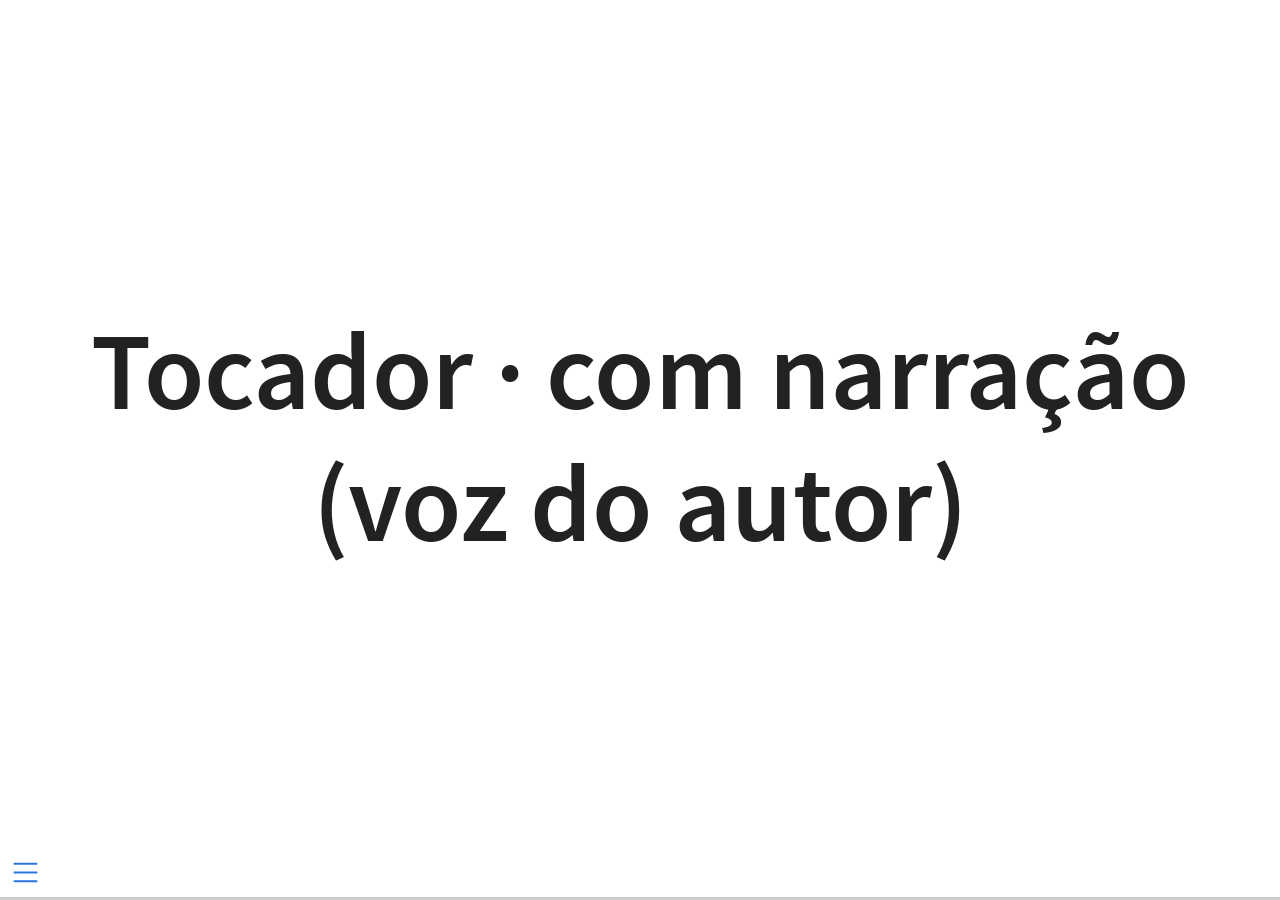
<file: demo-narrada.html>
<!DOCTYPE html>
<html lang="pt-BR"><head>
<script src="site_libs/clipboard/clipboard.min.js"></script>
<script src="site_libs/quarto-html/tabby.min.js"></script>
<script src="site_libs/quarto-html/popper.min.js"></script>
<script src="site_libs/quarto-html/tippy.umd.min.js"></script>
<link href="site_libs/quarto-html/tippy.css" rel="stylesheet">
<link href="site_libs/quarto-html/light-border.css" rel="stylesheet">
<link href="site_libs/quarto-html/quarto-syntax-highlighting-63b5708e65d6cd79cd7618c58d0c21e7.css" rel="stylesheet" id="quarto-text-highlighting-styles"><meta charset="utf-8">
  <meta name="generator" content="quarto-1.11.9">

  <title>Animações narradas · demos – Tocador · com narração (voz do autor)</title>
  <meta name="apple-mobile-web-app-capable" content="yes">
  <meta name="apple-mobile-web-app-status-bar-style" content="black-translucent">
  <meta name="viewport" content="width=device-width, initial-scale=1.0">
  <link rel="stylesheet" href="site_libs/revealjs/dist/reset.css">
  <link rel="stylesheet" href="site_libs/revealjs/dist/reveal.css">
  <style>
    /* Default styles provided by pandoc.
    ** See https://pandoc.org/MANUAL.html#variables-for-html for config info.
    */
    span.smallcaps{font-variant: small-caps;}
    div.columns{display: flex; gap: 1.5em;}
    div.column{flex: auto;}
    @media screen {
    div.columns{gap: min(4vw, 1.5em);}
    div.column{overflow-x: auto;}
    }
    div.hanging-indent{margin-left: 1.5em; text-indent: -1.5em;}
    ul.task-list{list-style: none;}
    ul.task-list li input[type="checkbox"] {
      width: 0.8em;
      margin: 0 0.8em 0.2em -1em; /* quarto-specific, see https://github.com/quarto-dev/quarto-cli/issues/4556 */ 
      vertical-align: middle;
    }
  </style>
  <link rel="stylesheet" href="site_libs/revealjs/dist/theme/quarto-00ad5a49dff614330cd349bcec985ec3.css">
  <link href="site_libs/revealjs/plugin/quarto-line-highlight/line-highlight.css" rel="stylesheet">
  <link href="site_libs/revealjs/plugin/reveal-menu/menu.css" rel="stylesheet">
  <link href="site_libs/revealjs/plugin/reveal-menu/quarto-menu.css" rel="stylesheet">
  <link href="site_libs/revealjs/plugin/quarto-support/footer.css" rel="stylesheet">
  <style type="text/css">
    .reveal div.sourceCode {
      margin: 0;
      overflow: auto;
    }
    .reveal div.hanging-indent {
      margin-left: 1em;
      text-indent: -1em;
    }
    .reveal .slide:not(.center) {
      height: 100%;
    }
    .reveal .slide.scrollable {
      overflow-y: auto;
    }
    .reveal .footnotes {
      height: 100%;
      overflow-y: auto;
    }
    .reveal .slide .absolute {
      position: absolute;
      display: block;
    }
    .reveal .footnotes ol {
      counter-reset: ol;
      list-style-type: none; 
      margin-left: 0;
    }
    .reveal .footnotes ol li:before {
      counter-increment: ol;
      content: counter(ol) ". "; 
    }
    .reveal .footnotes ol li > p:first-child {
      display: inline-block;
    }
    .reveal .slide ul,
    .reveal .slide ol {
      margin-bottom: 0.5em;
    }
    .reveal .slide ul li,
    .reveal .slide ol li {
      margin-top: 0.4em;
      margin-bottom: 0.2em;
    }
    .reveal .slide ul[role="tablist"] li {
      margin-bottom: 0;
    }
    .reveal .slide ul li > *:first-child,
    .reveal .slide ol li > *:first-child {
      margin-block-start: 0;
    }
    .reveal .slide ul li > *:last-child,
    .reveal .slide ol li > *:last-child {
      margin-block-end: 0;
    }
    .reveal .slide .columns:nth-child(3) {
      margin-block-start: 0.8em;
    }
    .reveal blockquote {
      box-shadow: none;
    }
    .reveal .tippy-content>* {
      margin-top: 0.2em;
      margin-bottom: 0.7em;
    }
    .reveal .tippy-content>*:last-child {
      margin-bottom: 0.2em;
    }
    .reveal .slide > img.stretch.quarto-figure-center,
    .reveal .slide > img.r-stretch.quarto-figure-center {
      display: block;
      margin-left: auto;
      margin-right: auto; 
    }
    .reveal .slide > img.stretch.quarto-figure-left,
    .reveal .slide > img.r-stretch.quarto-figure-left  {
      display: block;
      margin-left: 0;
      margin-right: auto; 
    }
    .reveal .slide > img.stretch.quarto-figure-right,
    .reveal .slide > img.r-stretch.quarto-figure-right  {
      display: block;
      margin-left: auto;
      margin-right: 0; 
    }
  </style>
</head>
<body class="quarto-light">
  <div class="reveal">
    <div class="slides">

<section id="title-slide" class="quarto-title-block center">
  <h1 class="title">Tocador · com narração (voz do autor)</h1>

<div class="quarto-title-authors">
</div>

</section>
<section id="antes-de-iniciar" class="slide level2">
<h2>Antes de iniciar</h2>
<p>O que acontece com a proporção de caras quando o número de lançamentos de uma moeda equilibrada cresce? Anote a sua previsão.</p>
<p>A narração desta animação foi gravada com a voz do autor.</p>
</section>
<section id="proporção-de-caras" class="slide level2">
<h2>Proporção de caras</h2>
<style>
/* animacao.css - aparencia do tocador das animacoes narradas (licenca MIT).
   Arquivo so com ASCII. */
.anim-aula { width: 80%; margin: 0 auto; }
.anim-aula canvas {
  display: block; width: 100%; height: auto; aspect-ratio: 1000 / 520;
  border: 1px solid #d9dde3; border-radius: 6px; background: #ffffff;
}
.anim-aula .anim-legenda {
  min-height: 2.6em; margin: 0.25em 0 0.2em; padding: 0.15em 0.4em;
  font-size: 0.62em; line-height: 1.3; color: #2b2f36; text-align: center;
}
.anim-aula .anim-controles {
  display: flex; align-items: center; gap: 0.5em; font-size: 0.5em;
}
.anim-aula button {
  font: inherit; padding: 0.25em 0.8em; border: 1px solid #1d3b53;
  border-radius: 4px; background: #1d3b53; color: #ffffff; cursor: pointer;
}
.anim-aula button.anim-recomecar { background: #ffffff; color: #1d3b53; }
/* Botoes de alternar: o rotulo nao muda; o estado vai no aria-pressed e na aparencia. */
.anim-aula button[aria-pressed] { background: #ffffff; color: #1d3b53; }
.anim-aula button[aria-pressed="true"] { background: #e3ebf2; }
.anim-aula button[aria-pressed="true"]::before { content: "\2713\00a0"; content: "\2713\00a0" / ""; }
.anim-aula button[aria-pressed="false"] { text-decoration: line-through; color: #6b6b6b; border-color: #6b6b6b; }
.anim-aula button[hidden] { display: none; }
.anim-aula .anim-posicao { flex: 1; min-width: 6em; accent-color: #c8553d; cursor: pointer; }
.anim-aula .anim-relogio { min-width: 6.5em; text-align: right; color: #595959; }
/* Foco visivel para quem navega pelo teclado. */
.anim-aula button:focus-visible, .anim-aula .anim-posicao:focus-visible,
.anim-aula summary:focus-visible {
  outline: 3px solid #c8553d; outline-offset: 2px;
}
.anim-aula .anim-transcricao {
  margin-top: 0.3em; font-size: 0.45em; text-align: left; color: #2b2f36;
}
.anim-aula .anim-transcricao summary { cursor: pointer; color: #1d3b53; }
/* Transcricao aberta: o quadro da lugar ao texto, que rola dentro do slide. */
.anim-aula .anim-transcricao[open] { max-height: 24em; overflow-y: auto; }
.anim-aula:has(.anim-transcricao[open]) canvas { display: none; }
.anim-aula .anim-transcricao p { margin: 0.3em 0; }
@media (prefers-reduced-motion: reduce) {
  .anim-aula * { transition: none !important; animation: none !important; scroll-behavior: auto !important; }
}
</style>
<script>
/* animacao.js - tocador de animacoes narradas para slides Reveal.js.
   Versao da apostila "Quarto com R para docentes de Estatistica", adaptada do
   tocador das disciplinas do autor. Licenca MIT.

   Sem bibliotecas externas. Arquivo so com ASCII: todo texto exibido vem da
   configuracao (JSON gerado pelo R, R/animacao.R).

   Uso:
     AnimacaoAula.registrar("nome", function (ctx, t, dados, marcas, textos, W, H, estado) {...});
     AnimacaoAula.criar(elementoRaiz, config);

   A cena e uma funcao pura do tempo t (segundos): o quadro inteiro e
   redesenhado a cada passo, o que permite pausar, recomecar e saltar.
   estado.reduzido e true quando o sistema pede menos movimento
   (prefers-reduced-motion); a cena decide o que simplificar.
   O relogio e o do navegador; o audio, quando existe, acompanha o relogio
   (e reposicionado se a diferenca passar de 0,25 s). */
(function () {
  "use strict";
  if (window.AnimacaoAula) return;

  var cenas = {};
  var tocadores = [];
  var CHAVE_LEGENDA = "animacao.legenda";

  function registrar(nome, fn) { cenas[nome] = fn; }

  function fmtTempo(s) {
    s = Math.max(0, Math.floor(s));
    var m = Math.floor(s / 60), r = s % 60;
    return m + ":" + (r < 10 ? "0" : "") + r;
  }

  // localStorage pode faltar ou lancar erro (arquivo aberto em moldura isolada,
  // navegacao privada, politica da instituicao): nesse caso vale o padrao.
  function lerPreferencia(chave, padrao) {
    try {
      var v = window.localStorage.getItem(chave);
      return v === null ? padrao : v === "1";
    } catch (e) { return padrao; }
  }
  function gravarPreferencia(chave, valor) {
    try { window.localStorage.setItem(chave, valor ? "1" : "0"); } catch (e) { /* sem memoria */ }
  }

  var consultaMovimento = window.matchMedia ? window.matchMedia("(prefers-reduced-motion: reduce)") : null;

  function criar(raiz, cfg) {
    var W = cfg.largura, H = cfg.altura;
    var canvas = raiz.querySelector("canvas");
    var ctx = canvas.getContext("2d");
    var caixaLegenda = raiz.querySelector(".anim-legenda");
    var bIniciar = raiz.querySelector(".anim-iniciar");
    var bRecomecar = raiz.querySelector(".anim-recomecar");
    var bNarracao = raiz.querySelector(".anim-narracao");     // so existe com audio
    var bLegenda = raiz.querySelector(".anim-legenda-btn");
    var posicao = raiz.querySelector(".anim-posicao");        // <input type="range">
    var relogio = raiz.querySelector(".anim-relogio");
    var controles = raiz.querySelector(".anim-controles");
    var audio = raiz.querySelector("audio");
    var rot = cfg.rotulos;
    var desenhar = cenas[cfg.cena];
    var dur = cfg.duracao;
    var leg = cfg.legendas;

    var t = 0, tocando = false, narracao = true, audioOk = !!audio;
    var tRef = 0, relRef = 0, pedido = null, legendaAtual = -2, segundoAtual = -1;
    var legendaVisivel = lerPreferencia(CHAVE_LEGENDA, true);
    var estado = { reduzido: !!(consultaMovimento && consultaMovimento.matches) };

    function agora() { return performance.now() / 1000; }

    // Legenda como regiao viva: "polite" quando ela e o unico canal (sem audio
    // ou com a narracao desligada); "off" com a narracao audivel, para o leitor
    // de tela nao falar por cima da voz. A transcricao completa fica abaixo.
    function ajustarRegiaoViva() {
      caixaLegenda.setAttribute("aria-live", (audioOk && narracao) ? "off" : "polite");
    }

    function semAudio() {
      audioOk = false;
      if (bNarracao) bNarracao.hidden = true;
      ajustarRegiaoViva();
    }
    if (audio) audio.addEventListener("error", semAudio);
    if (!audio && bNarracao) bNarracao.hidden = true;

    function mostrarLegenda() {
      caixaLegenda.style.visibility = legendaVisivel ? "visible" : "hidden";  // mantem a altura
      bLegenda.setAttribute("aria-pressed", legendaVisivel ? "true" : "false");
    }

    function legendaEm(tt) {
      for (var i = 0; i < leg.length; i++) {
        var ate = leg[i].fim + 1.5;           // a frase fica ate a seguinte, ou 1,5 s
        if (i + 1 < leg.length) ate = Math.min(ate, leg[i + 1].ini);
        if (tt >= leg[i].ini && tt < ate) return i;
      }
      return -1;
    }

    function quadro() {
      ctx.setTransform(canvas.width / W, 0, 0, canvas.height / H, 0, 0);
      ctx.clearRect(0, 0, W, H);
      ctx.fillStyle = "#ffffff";
      ctx.fillRect(0, 0, W, H);
      ctx.globalAlpha = 1;
      if (desenhar) {
        ctx.save();
        desenhar(ctx, t, cfg.dados, cfg.marcas, cfg.textos, W, H, estado);
        ctx.restore();
      }
      var i = legendaEm(t);
      if (i !== legendaAtual) {
        legendaAtual = i;
        caixaLegenda.textContent = i >= 0 ? leg[i].texto : (t === 0 ? rot.dica : "");
      }
      posicao.value = String(t);
      var s = Math.floor(t);
      if (s !== segundoAtual) {
        segundoAtual = s;
        var txt = fmtTempo(t) + " / " + fmtTempo(dur);
        relogio.textContent = txt;
        posicao.setAttribute("aria-valuetext", fmtTempo(t) + " " + rot.tempo_de + " " + fmtTempo(dur));
      }
    }

    function sincronizarAudio() {
      if (!audioOk) return;
      if (!tocando || t >= audio.duration) {
        if (!audio.paused) audio.pause();
        return;
      }
      if (Math.abs(audio.currentTime - t) > 0.25) {
        try { audio.currentTime = t; } catch (e) { /* ainda sem metadados */ }
      }
      if (audio.paused) {
        var p = audio.play();
        if (p && p.catch) p.catch(function () { semAudio(); });
      }
    }

    function passo() {
      if (!tocando) return;
      t = tRef + (agora() - relRef);
      if (t >= dur) { t = dur; parar(true); }
      sincronizarAudio();
      quadro();
      if (tocando) pedido = requestAnimationFrame(passo);
    }

    function tocar() {
      if (t >= dur) t = 0;
      tocando = true;
      tRef = t; relRef = agora();
      bIniciar.textContent = rot.pausar;
      sincronizarAudio();
      pedido = requestAnimationFrame(passo);
    }

    function parar(fim) {
      tocando = false;
      if (pedido) cancelAnimationFrame(pedido);
      pedido = null;
      if (audioOk && !audio.paused) audio.pause();
      bIniciar.textContent = fim ? rot.iniciar : rot.continuar;
    }

    function irPara(novo) {
      t = Math.max(0, Math.min(dur, novo));
      tRef = t; relRef = agora();
      if (audioOk) { try { audio.currentTime = t; } catch (e) { /* idem */ } }
      quadro();
    }

    // Clique com o mouse devolve o foco ao slide (as setas voltam a mudar de
    // slide); acionado pelo teclado (detail = 0), o foco fica no botao.
    function soltar(b, ev) { if (ev && ev.detail > 0) b.blur(); }

    bIniciar.addEventListener("click", function (ev) {
      if (tocando) parar(false); else tocar();
      soltar(bIniciar, ev);
    });
    bRecomecar.addEventListener("click", function (ev) {
      var estava = tocando;
      if (estava) parar(false);
      irPara(0);
      bIniciar.textContent = rot.iniciar;
      if (estava) tocar();
      soltar(bRecomecar, ev);
    });
    if (bNarracao) {
      bNarracao.addEventListener("click", function (ev) {
        narracao = !narracao;
        if (audio) audio.muted = !narracao;
        bNarracao.setAttribute("aria-pressed", narracao ? "true" : "false");
        ajustarRegiaoViva();
        soltar(bNarracao, ev);
      });
    }
    bLegenda.addEventListener("click", function (ev) {
      legendaVisivel = !legendaVisivel;
      gravarPreferencia(CHAVE_LEGENDA, legendaVisivel);
      mostrarLegenda();
      soltar(bLegenda, ev);
    });

    // Controle deslizante nativo: o mouse arrasta; o teclado salta 5 s
    // (setas), 15 s (PageUp e PageDown), inicio e fim (Home e End).
    posicao.min = "0";
    posicao.max = String(dur);
    posicao.step = "any";
    posicao.addEventListener("input", function () {
      irPara(parseFloat(posicao.value));
    });
    posicao.addEventListener("keydown", function (ev) {
      var salto = { ArrowLeft: -5, ArrowDown: -5, ArrowRight: 5, ArrowUp: 5, PageDown: -15, PageUp: 15 };
      if (ev.key in salto) irPara(t + salto[ev.key]);
      else if (ev.key === "Home") irPara(0);
      else if (ev.key === "End") irPara(dur);
      else return;
      ev.preventDefault();
    });
    posicao.addEventListener("change", function (ev) { soltar(posicao, ev); });

    // Teclas dentro dos controles nao chegam ao Reveal.js (nao mudam o slide).
    controles.addEventListener("keydown", function (ev) { ev.stopPropagation(); });

    if (consultaMovimento) {
      var aoMudar = function () { estado.reduzido = consultaMovimento.matches; quadro(); };
      if (consultaMovimento.addEventListener) consultaMovimento.addEventListener("change", aoMudar);
      else if (consultaMovimento.addListener) consultaMovimento.addListener(aoMudar);
    }

    var tocador = { raiz: raiz, parar: function () { if (tocando) parar(false); },
                    irPara: irPara, tempo: function () { return t; },
                    tocando: function () { return tocando; }, quadro: quadro,
                    movimentoReduzido: function () { return estado.reduzido; } };
    tocadores.push(tocador);
    raiz.animacao = tocador;
    mostrarLegenda();
    ajustarRegiaoViva();
    quadro();
    return tocador;
  }

  // Ao sair do slide, a animacao para (e o audio junto).
  function ligarReveal() {
    if (!window.Reveal || !window.Reveal.on) return false;
    window.Reveal.on("slidechanged", function (ev) {
      tocadores.forEach(function (p) {
        if (!ev.currentSlide || !ev.currentSlide.contains(p.raiz)) p.parar();
      });
    });
    return true;
  }
  if (!ligarReveal()) {
    window.addEventListener("load", function () { ligarReveal(); });
  }

  window.AnimacaoAula = { registrar: registrar, criar: criar, fmtTempo: fmtTempo };
})();
</script>
<script>
/* cena_proporcao.js - cena minima: proporcao de caras ao longo dos lancamentos
   de uma moeda (dados simulados no R, animacao/config_proporcao.R).
   Funcao pura do tempo t. Arquivo so com ASCII; todo texto vem de tx. */
AnimacaoAula.registrar("proporcao", function (ctx, t, d, m, tx, W, H, estado) {
  "use strict";
  var AZUL = "#1d3b53", LARANJA = "#c8553d", CINZA = "#6b6b6b", ESCURO = "#2b2f36",
      FONTE = "Source Sans Pro, Helvetica, Arial, sans-serif";
  var x0 = 110, x1 = 940, yt = 90, yb = 430;

  function lim(u) { return Math.max(0, Math.min(1, u)); }
  // Transicao suave; com movimento reduzido, troca direta.
  function fase(ini, dur) {
    if (estado.reduzido) return t >= ini ? 1 : 0;
    var u = lim((t - ini) / dur);
    return u * u * (3 - 2 * u);
  }
  function texto(s, x, y, tam, cor, alin, negrito) {
    ctx.font = (negrito ? "bold " : "") + tam + "px " + FONTE;
    ctx.fillStyle = cor; ctx.textAlign = alin || "left"; ctx.textBaseline = "middle";
    ctx.fillText(s, x, y);
  }
  function px(k) { return x0 + k / d.n * (x1 - x0); }
  function py(p) { return yb - p * (yb - yt); }

  // Titulo e aviso de dados simulados
  texto(tx.titulo, W / 2, 36, 24, ESCURO, "center", true);
  texto(tx.simulados, x1, 64, 16, LARANJA, "right");

  // Eixos, com os rotulos vindos do R
  ctx.strokeStyle = CINZA; ctx.lineWidth = 2;
  ctx.beginPath(); ctx.moveTo(x0, yt); ctx.lineTo(x0, yb); ctx.lineTo(x1, yb); ctx.stroke();
  var i;
  for (i = 0; i < d.ticks_y.length; i++) {
    var y = py(d.ticks_y[i]);
    ctx.beginPath(); ctx.moveTo(x0 - 6, y); ctx.lineTo(x0, y); ctx.stroke();
    texto(d.rotulos_y[i], x0 - 12, y, 16, CINZA, "right");
  }
  for (i = 0; i < d.ticks_x.length; i++) {
    var x = px(d.ticks_x[i]);
    ctx.beginPath(); ctx.moveTo(x, yb); ctx.lineTo(x, yb + 6); ctx.stroke();
    texto(d.rotulos_x[i], x, yb + 20, 16, CINZA, "center");
  }
  texto(tx.eixo_x, (x0 + x1) / 2, yb + 50, 18, ESCURO, "center");
  ctx.save();
  ctx.translate(36, (yt + yb) / 2); ctx.rotate(-Math.PI / 2);
  texto(tx.eixo_y, 0, 0, 18, ESCURO, "center");
  ctx.restore();

  // Linha de referencia (probabilidade de cara), aparece na ultima frase
  var aRef = fase(m.referencia, 1.0);
  if (aRef > 0) {
    ctx.globalAlpha = aRef;
    ctx.setLineDash([8, 6]); ctx.strokeStyle = LARANJA; ctx.lineWidth = 2;
    ctx.beginPath(); ctx.moveTo(x0, py(d.p)); ctx.lineTo(x1, py(d.p)); ctx.stroke();
    ctx.setLineDash([]);
    texto(tx.referencia, x1 - 4, py(d.p) - 16, 16, LARANJA, "right");
    ctx.globalAlpha = 1;
  }

  // Curva: cresce de m.curva_ini a m.curva_fim (crescimento linear, e o conteudo da cena)
  var k = Math.round(lim((t - m.curva_ini) / (m.curva_fim - m.curva_ini)) * d.n);
  if (k > 0) {
    ctx.strokeStyle = AZUL; ctx.lineWidth = 3; ctx.lineJoin = "round";
    ctx.beginPath();
    for (i = 0; i < k; i++) {
      if (i === 0) ctx.moveTo(px(1), py(d.prop[0])); else ctx.lineTo(px(i + 1), py(d.prop[i]));
    }
    ctx.stroke();
    ctx.fillStyle = AZUL;
    ctx.beginPath(); ctx.arc(px(k), py(d.prop[k - 1]), 6, 0, 2 * Math.PI); ctx.fill();
    texto(tx.contagem + k + "   " + tx.proporcao + d.prop_txt[k - 1], x0, 64, 18, AZUL, "left");
  }
});
</script>
<div class="anim-aula" id="narrada">
<noscript><p>Esta animação precisa de JavaScript. A transcrição da narração está abaixo.</p></noscript>
<canvas width="2000" height="1040" role="img" aria-label="Animação com dados simulados: proporção de caras ao longo de 200 lançamentos de uma moeda equilibrada. A curva oscila muito no começo e termina em 0,44, perto da metade, sem ser igual a ela."></canvas>
<div class="anim-legenda" id="narrada-legenda" aria-live="polite"></div>
<div class="anim-controles" role="group" aria-label="Controles da animação">
<button type="button" class="anim-iniciar">Iniciar</button>
<button type="button" class="anim-recomecar">Recomeçar</button>
<button type="button" class="anim-narracao" aria-pressed="true">Narração</button>
<button type="button" class="anim-legenda-btn" aria-pressed="true" aria-controls="narrada-legenda">Legenda</button>
<input type="range" class="anim-posicao" min="0" max="31.04004" step="any" value="0" aria-label="Posição na animação">
<span class="anim-relogio" aria-hidden="true"></span>
</div>
<audio preload="auto" src="animacao/audio/narracao.mp3"></audio>
<details class="anim-transcricao">
<summary>Transcrição da narração</summary>
<p>Uma moeda equilibrada é lançada duzentas vezes, em dados simulados. A curva mostra a proporção de caras depois de cada lançamento. No começo, a proporção oscila muito, porque cada lançamento pesa bastante. Com mais lançamentos, ela fica perto da metade, sem ser igual a ela.</p>
</details>
</div>
<script>AnimacaoAula.criar(document.getElementById("narrada"), {"cena":"proporcao","duracao":31.0400416666667,"legendas":[{"ini":2,"fim":7.24,"texto":"Uma moeda equilibrada é lançada duzentas vezes, em dados simulados.","cena":1},{"ini":7.74,"fim":11.98,"texto":"A curva mostra a proporção de caras depois de cada lançamento.","cena":1},{"ini":16.48,"fim":22.5200416666667,"texto":"No começo, a proporção oscila muito, porque cada lançamento pesa bastante.","cena":1},{"ini":23.0200416666667,"fim":28.0400416666667,"texto":"Com mais lançamentos, ela fica perto da metade, sem ser igual a ela.","cena":1}],"marcas":{"curva_ini":7.74,"curva_fim":23.0200416666667,"referencia":23.0200416666667},"dados":{"n":200,"p":0.5,"prop":[1,1,0.6667,0.5,0.6,0.5,0.4286,0.5,0.4444,0.5,0.4545,0.5,0.4615,0.5,0.4667,0.4375,0.4706,0.4444,0.4211,0.4,0.381,0.3636,0.3478,0.3333,0.32,0.3077,0.2963,0.2857,0.2759,0.3,0.3226,0.3125,0.3333,0.3235,0.3429,0.3333,0.3243,0.3158,0.3333,0.325,0.3171,0.3333,0.3256,0.3182,0.3111,0.3043,0.3191,0.3125,0.3265,0.32,0.3333,0.3462,0.3585,0.3704,0.3818,0.3929,0.4035,0.3966,0.4068,0.4,0.3934,0.4032,0.4127,0.4062,0.4,0.3939,0.403,0.3971,0.4058,0.4143,0.4225,0.4167,0.4247,0.4324,0.4267,0.4342,0.4416,0.4487,0.443,0.45,0.4444,0.4512,0.4578,0.4643,0.4588,0.4651,0.4713,0.4773,0.4719,0.4667,0.4725,0.4783,0.4839,0.4787,0.4737,0.4688,0.4742,0.4694,0.4747,0.47,0.4653,0.4706,0.466,0.4615,0.4571,0.4528,0.4579,0.463,0.4587,0.4636,0.4595,0.4643,0.4602,0.4561,0.4522,0.4483,0.453,0.4492,0.4454,0.45,0.4463,0.4426,0.4472,0.4516,0.448,0.4444,0.4409,0.4375,0.4341,0.4308,0.4275,0.4318,0.4286,0.4254,0.4296,0.4265,0.4234,0.4275,0.4317,0.4286,0.4326,0.4296,0.4336,0.4375,0.4414,0.4384,0.4354,0.4392,0.443,0.44,0.4371,0.4342,0.4379,0.4416,0.4452,0.4487,0.4459,0.4494,0.4528,0.45,0.4472,0.4506,0.454,0.4512,0.4485,0.4458,0.4431,0.4405,0.4379,0.4353,0.4386,0.4419,0.4393,0.4425,0.44,0.4432,0.4463,0.4494,0.4525,0.4556,0.453,0.4505,0.4536,0.4565,0.4541,0.4516,0.4545,0.4521,0.4497,0.4474,0.445,0.4427,0.4404,0.4433,0.441,0.4388,0.4365,0.4394,0.4422,0.44],"prop_txt":["1,00","1,00","0,67","0,50","0,60","0,50","0,43","0,50","0,44","0,50","0,45","0,50","0,46","0,50","0,47","0,44","0,47","0,44","0,42","0,40","0,38","0,36","0,35","0,33","0,32","0,31","0,30","0,29","0,28","0,30","0,32","0,31","0,33","0,32","0,34","0,33","0,32","0,32","0,33","0,32","0,32","0,33","0,33","0,32","0,31","0,30","0,32","0,31","0,33","0,32","0,33","0,35","0,36","0,37","0,38","0,39","0,40","0,40","0,41","0,40","0,39","0,40","0,41","0,41","0,40","0,39","0,40","0,40","0,41","0,41","0,42","0,42","0,42","0,43","0,43","0,43","0,44","0,45","0,44","0,45","0,44","0,45","0,46","0,46","0,46","0,47","0,47","0,48","0,47","0,47","0,47","0,48","0,48","0,48","0,47","0,47","0,47","0,47","0,47","0,47","0,47","0,47","0,47","0,46","0,46","0,45","0,46","0,46","0,46","0,46","0,46","0,46","0,46","0,46","0,45","0,45","0,45","0,45","0,45","0,45","0,45","0,44","0,45","0,45","0,45","0,44","0,44","0,44","0,43","0,43","0,43","0,43","0,43","0,43","0,43","0,43","0,42","0,43","0,43","0,43","0,43","0,43","0,43","0,44","0,44","0,44","0,44","0,44","0,44","0,44","0,44","0,43","0,44","0,44","0,45","0,45","0,45","0,45","0,45","0,45","0,45","0,45","0,45","0,45","0,45","0,45","0,44","0,44","0,44","0,44","0,44","0,44","0,44","0,44","0,44","0,44","0,45","0,45","0,45","0,46","0,45","0,45","0,45","0,46","0,45","0,45","0,45","0,45","0,45","0,45","0,45","0,44","0,44","0,44","0,44","0,44","0,44","0,44","0,44","0,44"],"ticks_y":[0,0.25,0.5,0.75,1],"rotulos_y":["0","0,25","0,5","0,75","1"],"ticks_x":[0,50,100,150,200],"rotulos_x":["0","50","100","150","200"]},"textos":{"titulo":"Proporção de caras em 200 lançamentos de uma moeda equilibrada","simulados":"dados simulados · voz do autor","eixo_x":"número de lançamentos","eixo_y":"proporção de caras","referencia":"metade (probabilidade de cara)","contagem":"lançamentos: ","proporcao":"proporção de caras: "},"rotulos":{"iniciar":"Iniciar","pausar":"Pausar","continuar":"Continuar","recomecar":"Recomeçar","narracao":"Narração","legenda":"Legenda","posicao":"Posição na animação","tempo_de":"de","controles":"Controles da animação","transcricao":"Transcrição da narração","sem_js":"Esta animação precisa de JavaScript. A transcrição da narração está abaixo.","dica":"Antes de iniciar: o que acontece com a proporção de caras quando o número de lançamentos cresce?","descricao":"Animação com dados simulados: proporção de caras ao longo de 200 lançamentos de uma moeda equilibrada. A curva oscila muito no começo e termina em 0,44, perto da metade, sem ser igual a ela."},"largura":1000,"altura":520});</script>


</section>
    </div>
  <div class="quarto-auto-generated-content" style="display: none;">
<div class="footer footer-default">

</div>
</div></div>

  <script>window.backupDefine = window.define; window.define = undefined;</script>
  <script src="site_libs/revealjs/dist/reveal.js"></script>
  <!-- reveal.js plugins -->
  <script src="site_libs/revealjs/plugin/quarto-line-highlight/line-highlight.js"></script>
  <script src="site_libs/revealjs/plugin/pdf-export/pdfexport.js"></script>
  <script src="site_libs/revealjs/plugin/reveal-menu/menu.js"></script>
  <script src="site_libs/revealjs/plugin/reveal-menu/quarto-menu.js"></script>
  <script src="site_libs/revealjs/plugin/quarto-support/support.js"></script>
  

  <script src="site_libs/revealjs/plugin/notes/notes.js"></script>
  <script src="site_libs/revealjs/plugin/search/search.js"></script>
  <script src="site_libs/revealjs/plugin/zoom/zoom.js"></script>
  <script>window.define = window.backupDefine; window.backupDefine = undefined;</script>

  <script>

      // Full list of configuration options available at:
      // https://revealjs.com/config/
      Reveal.initialize({
'controlsAuto': true,
'previewLinksAuto': false,
'pdfSeparateFragments': false,
'autoAnimateEasing': "ease",
'autoAnimateDuration': 1,
'autoAnimateUnmatched': true,
'jumpToSlide': true,
'menu': {"side":"left","useTextContentForMissingTitles":true,"markers":false,"loadIcons":false,"custom":[{"title":"Tools","icon":"\u003ci class=\"fas fa-gear\">\u003c/i>","content":"\u003cul class=\"slide-menu-items\">\n\u003cli class=\"slide-tool-item active\" data-item=\"0\">\u003ca href=\"#\" onclick=\"RevealMenuToolHandlers.fullscreen(event)\">\u003ckbd>f\u003c/kbd> Fullscreen\u003c/a>\u003c/li>\n\u003cli class=\"slide-tool-item\" data-item=\"1\">\u003ca href=\"#\" onclick=\"RevealMenuToolHandlers.speakerMode(event)\">\u003ckbd>s\u003c/kbd> Speaker View\u003c/a>\u003c/li>\n\u003cli class=\"slide-tool-item\" data-item=\"2\">\u003ca href=\"#\" onclick=\"RevealMenuToolHandlers.overview(event)\">\u003ckbd>o\u003c/kbd> Slide Overview\u003c/a>\u003c/li>\n\u003cli class=\"slide-tool-item\" data-item=\"3\">\u003ca href=\"#\" onclick=\"RevealMenuToolHandlers.togglePdfExport(event)\">\u003ckbd>e\u003c/kbd> PDF Export Mode\u003c/a>\u003c/li>\n\u003cli class=\"slide-tool-item\" data-item=\"4\">\u003ca href=\"#\" onclick=\"RevealMenuToolHandlers.toggleScrollView(event)\">\u003ckbd>r\u003c/kbd> Scroll View Mode\u003c/a>\u003c/li>\n\u003cli class=\"slide-tool-item\" data-item=\"5\">\u003ca href=\"#\" onclick=\"RevealMenuToolHandlers.keyboardHelp(event)\">\u003ckbd>?\u003c/kbd> Keyboard Help\u003c/a>\u003c/li>\n\u003c/ul>"}],"openButton":true,"openButtonLabel":"Slide menu"},
'smaller': false,
 
        // Display controls in the bottom right corner
        controls: false,

        // Help the user learn the controls by providing hints, for example by
        // bouncing the down arrow when they first encounter a vertical slide
        controlsTutorial: false,

        // Determines where controls appear, "edges" or "bottom-right"
        controlsLayout: 'edges',

        // Visibility rule for backwards navigation arrows; "faded", "hidden"
        // or "visible"
        controlsBackArrows: 'faded',

        // Display a presentation progress bar
        progress: true,

        // Display the page number of the current slide
        slideNumber: false,

        // 'all', 'print', or 'speaker'
        showSlideNumber: 'all',

        // Add the current slide number to the URL hash so that reloading the
        // page/copying the URL will return you to the same slide
        hash: true,

        // Start with 1 for the hash rather than 0
        hashOneBasedIndex: false,

        // Flags if we should monitor the hash and change slides accordingly
        respondToHashChanges: true,

        // Push each slide change to the browser history
        history: true,

        // Enable keyboard shortcuts for navigation
        keyboard: true,

        // Enable the slide overview mode
        overview: true,

        // Disables the default reveal.js slide layout (scaling and centering)
        // so that you can use custom CSS layout
        disableLayout: false,

        // Vertical centering of slides
        center: false,

        // Enables touch navigation on devices with touch input
        touch: true,

        // Loop the presentation
        loop: false,

        // Change the presentation direction to be RTL
        rtl: false,

        // see https://revealjs.com/vertical-slides/#navigation-mode
        navigationMode: 'linear',

        // Randomizes the order of slides each time the presentation loads
        shuffle: false,

        // Turns fragments on and off globally
        fragments: true,

        // Flags whether to include the current fragment in the URL,
        // so that reloading brings you to the same fragment position
        fragmentInURL: false,

        // Flags if the presentation is running in an embedded mode,
        // i.e. contained within a limited portion of the screen
        embedded: false,

        // Flags if we should show a help overlay when the questionmark
        // key is pressed
        help: true,

        // Flags if it should be possible to pause the presentation (blackout)
        pause: true,

        // Flags if speaker notes should be visible to all viewers
        showNotes: false,

        // Global override for autoplaying embedded media (null/true/false)
        autoPlayMedia: null,

        // Global override for preloading lazy-loaded iframes (null/true/false)
        preloadIframes: null,

        // Number of milliseconds between automatically proceeding to the
        // next slide, disabled when set to 0, this value can be overwritten
        // by using a data-autoslide attribute on your slides
        autoSlide: 0,

        // Stop auto-sliding after user input
        autoSlideStoppable: true,

        // Use this method for navigation when auto-sliding
        autoSlideMethod: null,

        // Specify the average time in seconds that you think you will spend
        // presenting each slide. This is used to show a pacing timer in the
        // speaker view
        defaultTiming: null,

        // Enable slide navigation via mouse wheel
        mouseWheel: false,

        // The display mode that will be used to show slides
        display: 'block',

        // Hide cursor if inactive
        hideInactiveCursor: true,

        // Time before the cursor is hidden (in ms)
        hideCursorTime: 5000,

        // Opens links in an iframe preview overlay
        previewLinks: false,

        // Transition style (none/fade/slide/convex/concave/zoom)
        transition: 'none',

        // Transition speed (default/fast/slow)
        transitionSpeed: 'default',

        // Transition style for full page slide backgrounds
        // (none/fade/slide/convex/concave/zoom)
        backgroundTransition: 'none',

        // Number of slides away from the current that are visible
        viewDistance: 3,

        // Number of slides away from the current that are visible on mobile
        // devices. It is advisable to set this to a lower number than
        // viewDistance in order to save resources.
        mobileViewDistance: 2,

        // The "normal" size of the presentation, aspect ratio will be preserved
        // when the presentation is scaled to fit different resolutions. Can be
        // specified using percentage units.
        width: 1050,

        height: 700,

        // Factor of the display size that should remain empty around the content
        margin: 0.1,

        // reveal.js plugins
        plugins: [QuartoLineHighlight, PdfExport, RevealMenu, QuartoSupport,

          RevealNotes,
          RevealSearch,
          RevealZoom
        ]
      });
    </script>
    

    <script>

      // htmlwidgets need to know to resize themselves when slides are shown/hidden.

      // Fire the "slideenter" event (handled by htmlwidgets.js) when the current

      // slide changes (different for each slide format).

      (function () {

        // dispatch for htmlwidgets

        function fireSlideEnter() {

          const event = window.document.createEvent("Event");

          event.initEvent("slideenter", true, true);

          window.document.dispatchEvent(event);

        }

    

        function fireSlideChanged(previousSlide, currentSlide) {

          fireSlideEnter();

    

          // dispatch for shiny

          if (window.jQuery) {

            if (previousSlide) {

              window.jQuery(previousSlide).trigger("hidden");

            }

            if (currentSlide) {

              window.jQuery(currentSlide).trigger("shown");

            }

          }

        }

    

        // hookup for slidy

        if (window.w3c_slidy) {

          window.w3c_slidy.add_observer(function (slide_num) {

            // slide_num starts at position 1

            fireSlideChanged(null, w3c_slidy.slides[slide_num - 1]);

          });

        }

    

      })();

    </script>

    

    <script id="quarto-html-after-body" type="application/javascript">
      window.document.addEventListener("DOMContentLoaded", function (event) {
        const tabsets =  window.document.querySelectorAll(".panel-tabset-tabby")
        tabsets.forEach(function(tabset) {
          const tabby = new Tabby('#' + tabset.id);
        });
        const isCodeAnnotation = (el) => {
          for (const clz of el.classList) {
            if (clz.startsWith('code-annotation-')) {                     
              return true;
            }
          }
          return false;
        }
        const onCopySuccess = function(e) {
          // button target
          const button = e.trigger;
          // don't keep focus
          button.blur();
          // flash "checked"
          button.classList.add('code-copy-button-checked');
          var currentTitle = button.getAttribute("title");
          button.setAttribute("title", "Copiada");
          let tooltip;
          if (window.bootstrap) {
            button.setAttribute("data-bs-toggle", "tooltip");
            button.setAttribute("data-bs-placement", "left");
            button.setAttribute("data-bs-title", "Copiada");
            tooltip = new bootstrap.Tooltip(button, 
              { trigger: "manual", 
                customClass: "code-copy-button-tooltip",
                offset: [0, -8]});
            tooltip.show();    
          }
          setTimeout(function() {
            if (tooltip) {
              tooltip.hide();
              button.removeAttribute("data-bs-title");
              button.removeAttribute("data-bs-toggle");
              button.removeAttribute("data-bs-placement");
            }
            button.setAttribute("title", currentTitle);
            button.classList.remove('code-copy-button-checked');
          }, 1000);
          // clear code selection
          e.clearSelection();
        }
        const getTextToCopy = function(trigger) {
          const outerScaffold = trigger.parentElement.cloneNode(true);
          const codeEl = outerScaffold.querySelector('code');
          for (const childEl of codeEl.children) {
            if (isCodeAnnotation(childEl)) {
              childEl.remove();
            }
          }
          return codeEl.innerText;
        }
        const clipboard = new window.ClipboardJS('.code-copy-button:not([data-in-quarto-modal])', {
          text: getTextToCopy
        });
        clipboard.on('success', onCopySuccess);
        if (window.document.getElementById('quarto-embedded-source-code-modal')) {
          const clipboardModal = new window.ClipboardJS('.code-copy-button[data-in-quarto-modal]', {
            text: getTextToCopy,
            container: window.document.getElementById('quarto-embedded-source-code-modal')
          });
          clipboardModal.on('success', onCopySuccess);
        }
          var localhostRegex = new RegExp(/^(?:http|https):\/\/localhost\:?[0-9]*\//);
          var mailtoRegex = new RegExp(/^mailto:/);
            var filterRegex = new RegExp('/' + window.location.host + '/');
          var isInternal = (href) => {
              return filterRegex.test(href) || localhostRegex.test(href) || mailtoRegex.test(href);
          }
          // Inspect non-navigation links and adorn them if external
          window.quartoDecorateExternalLinks = function (root) {
         var links = (root || window.document).querySelectorAll('a[href]:not(.nav-link):not(.navbar-brand):not(.toc-action):not(.sidebar-link):not(.sidebar-item-toggle):not(.pagination-link):not(.no-external):not([aria-hidden]):not(.dropdown-item):not(.quarto-navigation-tool):not(.about-link)');
          for (var i=0; i<links.length; i++) {
            const link = links[i];
            if (!isInternal(link.href)) {
              // undo the damage that might have been done by quarto-nav.js in the case of
              // links that we want to consider external
              if (link.dataset.originalHref !== undefined) {
                link.href = link.dataset.originalHref;
              }
              if (!link.classList.contains('no-external-icon')) {
              }
            }
          }
          };
          window.quartoDecorateExternalLinks(window.document);
        // Esc closes the popup (WCAG 1.4.13) and focus leaving both trigger and
        // popup closes it (WCAG 2.4.11); tippy handles neither for interactive popups.
        const hideOnEscAndFocusOut = {
          name: 'hideOnEscAndFocusOut',
          defaultValue: true,
          fn(instance) {
            const dismiss = () => {
              // A show scheduled by the trigger delay would otherwise reopen it
              instance.clearDelayTimeouts();
              instance.hide();
            };
            const onKeyDown = (event) => {
              if (event.key !== 'Escape') {
                return;
              }
              // Keep Esc from also reaching page handlers (e.g. reveal.js overview),
              // except an open reveal.js slide menu, which Esc should close too.
              // The menu handles keys only when its keyboard option is on.
              const menuHandlesEsc = window.Reveal?.getPlugin?.('menu')?.isOpen() &&
                window.Reveal.getConfig().menu?.keyboard !== false;
              if (!menuHandlesEsc) {
                event.stopPropagation();
              }
              if (instance.popper.contains(window.document.activeElement)) {
                // Disabled while refocusing so the focus trigger does not reopen it
                instance.disable();
                instance.reference.focus();
                instance.enable();
              }
              dismiss();
            };
            const onFocusOut = (event) => {
              const target = event.relatedTarget;
              if (target && !instance.reference.contains(target) &&
                  !instance.popper.contains(target)) {
                dismiss();
              }
            };
            // On the trigger too: a click trigger (code-annotations: select) has no
            // blur handling. Attached for the instance's lifetime so leaving the
            // trigger also cancels a show still pending on the trigger delay.
            instance.reference.addEventListener('focusout', onFocusOut);
            return {
              onShow() {
                window.document.addEventListener('keydown', onKeyDown, true);
                instance.popper.addEventListener('focusout', onFocusOut);
              },
              onHide() {
                window.document.removeEventListener('keydown', onKeyDown, true);
                instance.popper.removeEventListener('focusout', onFocusOut);
              },
              onDestroy() {
                instance.reference.removeEventListener('focusout', onFocusOut);
              },
            };
          },
        };
        function tippyHover(el, contentFn, onTriggerFn, onUntriggerFn) {
          const config = {
            allowHTML: true,
            maxWidth: 500,
            delay: 100,
            arrow: false,
            appendTo: function(el) {
                return el.closest('section.slide') || el.parentElement;
            },
            interactive: true,
            interactiveBorder: 10,
            theme: 'light-border',
            placement: 'bottom-start',
            plugins: [hideOnEscAndFocusOut],
          };
          if (contentFn) {
            config.content = contentFn;
          }
          if (onTriggerFn) {
            config.onTrigger = onTriggerFn;
          }
          if (onUntriggerFn) {
            config.onUntrigger = onUntriggerFn;
          }
            config['offset'] = [0,0];
            config['maxWidth'] = 700;
          window.tippy(el, config); 
        }
        const noterefs = window.document.querySelectorAll('a[role="doc-noteref"]');
        for (var i=0; i<noterefs.length; i++) {
          const ref = noterefs[i];
          tippyHover(ref, function() {
            // use id or data attribute instead here
            let href = ref.getAttribute('data-footnote-href') || ref.getAttribute('href');
            try { href = new URL(href).hash; } catch {}
            const id = href.replace(/^#\/?/, "");
            const note = window.document.getElementById(id);
            if (note) {
              return note.innerHTML;
            } else {
              return "";
            }
          });
        }
        const findCites = (el) => {
          const parentEl = el.parentElement;
          if (parentEl) {
            const cites = parentEl.dataset.cites;
            if (cites) {
              return {
                el,
                cites: cites.split(' ')
              };
            } else {
              return findCites(el.parentElement)
            }
          } else {
            return undefined;
          }
        };
        var bibliorefs = window.document.querySelectorAll('a[role="doc-biblioref"]');
        for (var i=0; i<bibliorefs.length; i++) {
          const ref = bibliorefs[i];
          const citeInfo = findCites(ref);
          if (citeInfo) {
            tippyHover(citeInfo.el, function() {
              var popup = window.document.createElement('div');
              citeInfo.cites.forEach(function(cite) {
                var citeDiv = window.document.createElement('div');
                citeDiv.classList.add('hanging-indent');
                citeDiv.classList.add('csl-entry');
                var biblioDiv = window.document.getElementById('ref-' + cite);
                if (biblioDiv) {
                  citeDiv.innerHTML = biblioDiv.innerHTML;
                }
                popup.appendChild(citeDiv);
              });
              return popup.innerHTML;
            });
          }
        }
      });
      </script>
    

</body></html>
</file>
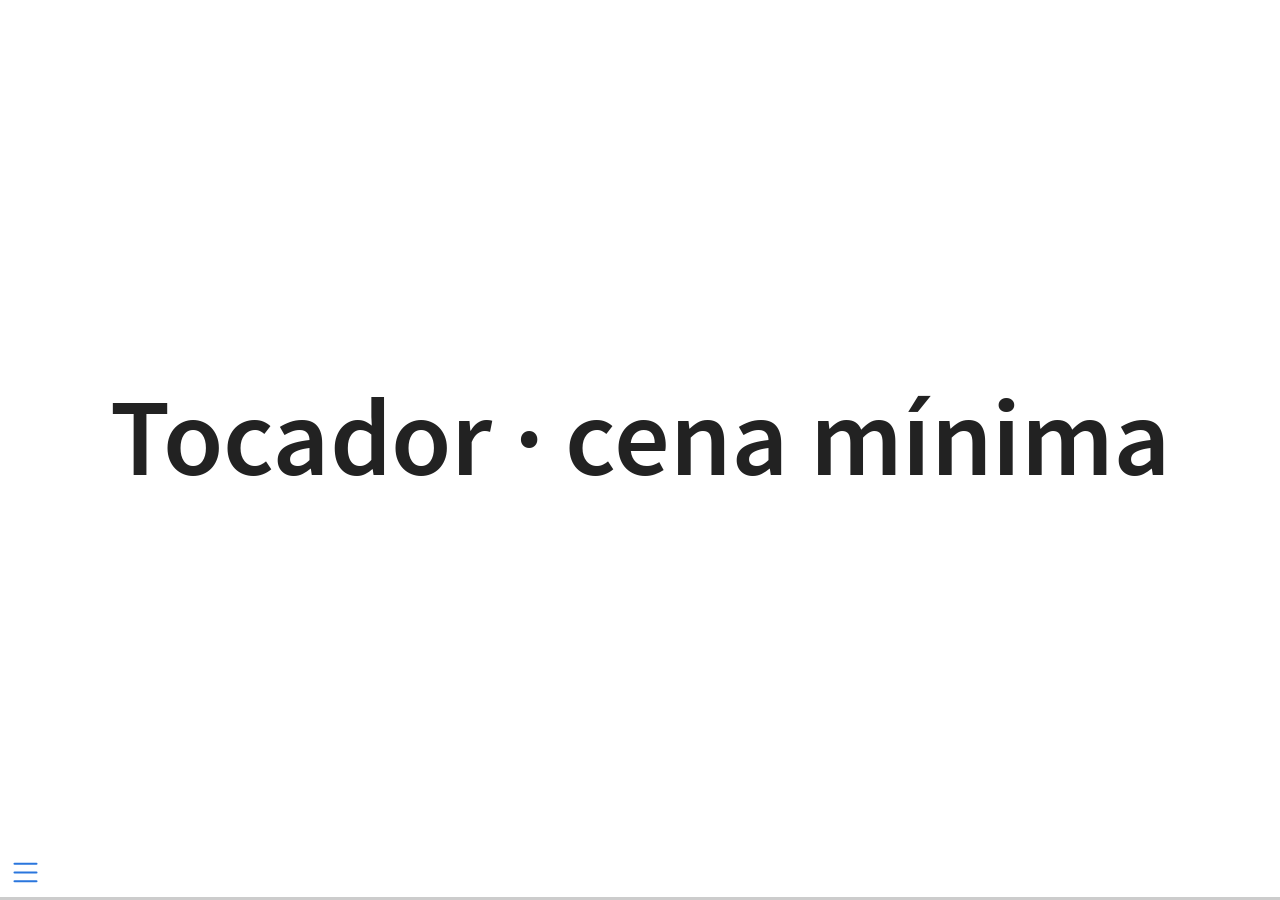
<file: demo-tocador.html>
<!DOCTYPE html>
<html lang="pt-BR"><head>
<script src="site_libs/clipboard/clipboard.min.js"></script>
<script src="site_libs/quarto-html/tabby.min.js"></script>
<script src="site_libs/quarto-html/popper.min.js"></script>
<script src="site_libs/quarto-html/tippy.umd.min.js"></script>
<link href="site_libs/quarto-html/tippy.css" rel="stylesheet">
<link href="site_libs/quarto-html/light-border.css" rel="stylesheet">
<link href="site_libs/quarto-html/quarto-syntax-highlighting-63b5708e65d6cd79cd7618c58d0c21e7.css" rel="stylesheet" id="quarto-text-highlighting-styles"><meta charset="utf-8">
  <meta name="generator" content="quarto-1.11.9">

  <title>Animações narradas · demos – Tocador · cena mínima</title>
  <meta name="apple-mobile-web-app-capable" content="yes">
  <meta name="apple-mobile-web-app-status-bar-style" content="black-translucent">
  <meta name="viewport" content="width=device-width, initial-scale=1.0">
  <link rel="stylesheet" href="site_libs/revealjs/dist/reset.css">
  <link rel="stylesheet" href="site_libs/revealjs/dist/reveal.css">
  <style>
    /* Default styles provided by pandoc.
    ** See https://pandoc.org/MANUAL.html#variables-for-html for config info.
    */
    span.smallcaps{font-variant: small-caps;}
    div.columns{display: flex; gap: 1.5em;}
    div.column{flex: auto;}
    @media screen {
    div.columns{gap: min(4vw, 1.5em);}
    div.column{overflow-x: auto;}
    }
    div.hanging-indent{margin-left: 1.5em; text-indent: -1.5em;}
    ul.task-list{list-style: none;}
    ul.task-list li input[type="checkbox"] {
      width: 0.8em;
      margin: 0 0.8em 0.2em -1em; /* quarto-specific, see https://github.com/quarto-dev/quarto-cli/issues/4556 */ 
      vertical-align: middle;
    }
  </style>
  <link rel="stylesheet" href="site_libs/revealjs/dist/theme/quarto-00ad5a49dff614330cd349bcec985ec3.css">
  <link href="site_libs/revealjs/plugin/quarto-line-highlight/line-highlight.css" rel="stylesheet">
  <link href="site_libs/revealjs/plugin/reveal-menu/menu.css" rel="stylesheet">
  <link href="site_libs/revealjs/plugin/reveal-menu/quarto-menu.css" rel="stylesheet">
  <link href="site_libs/revealjs/plugin/quarto-support/footer.css" rel="stylesheet">
  <style type="text/css">
    .reveal div.sourceCode {
      margin: 0;
      overflow: auto;
    }
    .reveal div.hanging-indent {
      margin-left: 1em;
      text-indent: -1em;
    }
    .reveal .slide:not(.center) {
      height: 100%;
    }
    .reveal .slide.scrollable {
      overflow-y: auto;
    }
    .reveal .footnotes {
      height: 100%;
      overflow-y: auto;
    }
    .reveal .slide .absolute {
      position: absolute;
      display: block;
    }
    .reveal .footnotes ol {
      counter-reset: ol;
      list-style-type: none; 
      margin-left: 0;
    }
    .reveal .footnotes ol li:before {
      counter-increment: ol;
      content: counter(ol) ". "; 
    }
    .reveal .footnotes ol li > p:first-child {
      display: inline-block;
    }
    .reveal .slide ul,
    .reveal .slide ol {
      margin-bottom: 0.5em;
    }
    .reveal .slide ul li,
    .reveal .slide ol li {
      margin-top: 0.4em;
      margin-bottom: 0.2em;
    }
    .reveal .slide ul[role="tablist"] li {
      margin-bottom: 0;
    }
    .reveal .slide ul li > *:first-child,
    .reveal .slide ol li > *:first-child {
      margin-block-start: 0;
    }
    .reveal .slide ul li > *:last-child,
    .reveal .slide ol li > *:last-child {
      margin-block-end: 0;
    }
    .reveal .slide .columns:nth-child(3) {
      margin-block-start: 0.8em;
    }
    .reveal blockquote {
      box-shadow: none;
    }
    .reveal .tippy-content>* {
      margin-top: 0.2em;
      margin-bottom: 0.7em;
    }
    .reveal .tippy-content>*:last-child {
      margin-bottom: 0.2em;
    }
    .reveal .slide > img.stretch.quarto-figure-center,
    .reveal .slide > img.r-stretch.quarto-figure-center {
      display: block;
      margin-left: auto;
      margin-right: auto; 
    }
    .reveal .slide > img.stretch.quarto-figure-left,
    .reveal .slide > img.r-stretch.quarto-figure-left  {
      display: block;
      margin-left: 0;
      margin-right: auto; 
    }
    .reveal .slide > img.stretch.quarto-figure-right,
    .reveal .slide > img.r-stretch.quarto-figure-right  {
      display: block;
      margin-left: auto;
      margin-right: 0; 
    }
  </style>
</head>
<body class="quarto-light">
  <div class="reveal">
    <div class="slides">

<section id="title-slide" class="quarto-title-block center">
  <h1 class="title">Tocador · cena mínima</h1>

<div class="quarto-title-authors">
</div>

</section>
<section id="antes-de-iniciar" class="slide level2">
<h2>Antes de iniciar</h2>
<p>O que acontece com a proporção de caras quando o número de lançamentos de uma moeda equilibrada cresce? Anote a sua previsão.</p>
</section>
<section id="proporção-de-caras" class="slide level2">
<h2>Proporção de caras</h2>
<style>
/* animacao.css - aparencia do tocador das animacoes narradas (licenca MIT).
   Arquivo so com ASCII. */
.anim-aula { width: 80%; margin: 0 auto; }
.anim-aula canvas {
  display: block; width: 100%; height: auto; aspect-ratio: 1000 / 520;
  border: 1px solid #d9dde3; border-radius: 6px; background: #ffffff;
}
.anim-aula .anim-legenda {
  min-height: 2.6em; margin: 0.25em 0 0.2em; padding: 0.15em 0.4em;
  font-size: 0.62em; line-height: 1.3; color: #2b2f36; text-align: center;
}
.anim-aula .anim-controles {
  display: flex; align-items: center; gap: 0.5em; font-size: 0.5em;
}
.anim-aula button {
  font: inherit; padding: 0.25em 0.8em; border: 1px solid #1d3b53;
  border-radius: 4px; background: #1d3b53; color: #ffffff; cursor: pointer;
}
.anim-aula button.anim-recomecar { background: #ffffff; color: #1d3b53; }
/* Botoes de alternar: o rotulo nao muda; o estado vai no aria-pressed e na aparencia. */
.anim-aula button[aria-pressed] { background: #ffffff; color: #1d3b53; }
.anim-aula button[aria-pressed="true"] { background: #e3ebf2; }
.anim-aula button[aria-pressed="true"]::before { content: "\2713\00a0"; content: "\2713\00a0" / ""; }
.anim-aula button[aria-pressed="false"] { text-decoration: line-through; color: #6b6b6b; border-color: #6b6b6b; }
.anim-aula button[hidden] { display: none; }
.anim-aula .anim-posicao { flex: 1; min-width: 6em; accent-color: #c8553d; cursor: pointer; }
.anim-aula .anim-relogio { min-width: 6.5em; text-align: right; color: #595959; }
/* Foco visivel para quem navega pelo teclado. */
.anim-aula button:focus-visible, .anim-aula .anim-posicao:focus-visible,
.anim-aula summary:focus-visible {
  outline: 3px solid #c8553d; outline-offset: 2px;
}
.anim-aula .anim-transcricao {
  margin-top: 0.3em; font-size: 0.45em; text-align: left; color: #2b2f36;
}
.anim-aula .anim-transcricao summary { cursor: pointer; color: #1d3b53; }
/* Transcricao aberta: o quadro da lugar ao texto, que rola dentro do slide. */
.anim-aula .anim-transcricao[open] { max-height: 24em; overflow-y: auto; }
.anim-aula:has(.anim-transcricao[open]) canvas { display: none; }
.anim-aula .anim-transcricao p { margin: 0.3em 0; }
@media (prefers-reduced-motion: reduce) {
  .anim-aula * { transition: none !important; animation: none !important; scroll-behavior: auto !important; }
}
</style>
<script>
/* animacao.js - tocador de animacoes narradas para slides Reveal.js.
   Versao da apostila "Quarto com R para docentes de Estatistica", adaptada do
   tocador das disciplinas do autor. Licenca MIT.

   Sem bibliotecas externas. Arquivo so com ASCII: todo texto exibido vem da
   configuracao (JSON gerado pelo R, R/animacao.R).

   Uso:
     AnimacaoAula.registrar("nome", function (ctx, t, dados, marcas, textos, W, H, estado) {...});
     AnimacaoAula.criar(elementoRaiz, config);

   A cena e uma funcao pura do tempo t (segundos): o quadro inteiro e
   redesenhado a cada passo, o que permite pausar, recomecar e saltar.
   estado.reduzido e true quando o sistema pede menos movimento
   (prefers-reduced-motion); a cena decide o que simplificar.
   O relogio e o do navegador; o audio, quando existe, acompanha o relogio
   (e reposicionado se a diferenca passar de 0,25 s). */
(function () {
  "use strict";
  if (window.AnimacaoAula) return;

  var cenas = {};
  var tocadores = [];
  var CHAVE_LEGENDA = "animacao.legenda";

  function registrar(nome, fn) { cenas[nome] = fn; }

  function fmtTempo(s) {
    s = Math.max(0, Math.floor(s));
    var m = Math.floor(s / 60), r = s % 60;
    return m + ":" + (r < 10 ? "0" : "") + r;
  }

  // localStorage pode faltar ou lancar erro (arquivo aberto em moldura isolada,
  // navegacao privada, politica da instituicao): nesse caso vale o padrao.
  function lerPreferencia(chave, padrao) {
    try {
      var v = window.localStorage.getItem(chave);
      return v === null ? padrao : v === "1";
    } catch (e) { return padrao; }
  }
  function gravarPreferencia(chave, valor) {
    try { window.localStorage.setItem(chave, valor ? "1" : "0"); } catch (e) { /* sem memoria */ }
  }

  var consultaMovimento = window.matchMedia ? window.matchMedia("(prefers-reduced-motion: reduce)") : null;

  function criar(raiz, cfg) {
    var W = cfg.largura, H = cfg.altura;
    var canvas = raiz.querySelector("canvas");
    var ctx = canvas.getContext("2d");
    var caixaLegenda = raiz.querySelector(".anim-legenda");
    var bIniciar = raiz.querySelector(".anim-iniciar");
    var bRecomecar = raiz.querySelector(".anim-recomecar");
    var bNarracao = raiz.querySelector(".anim-narracao");     // so existe com audio
    var bLegenda = raiz.querySelector(".anim-legenda-btn");
    var posicao = raiz.querySelector(".anim-posicao");        // <input type="range">
    var relogio = raiz.querySelector(".anim-relogio");
    var controles = raiz.querySelector(".anim-controles");
    var audio = raiz.querySelector("audio");
    var rot = cfg.rotulos;
    var desenhar = cenas[cfg.cena];
    var dur = cfg.duracao;
    var leg = cfg.legendas;

    var t = 0, tocando = false, narracao = true, audioOk = !!audio;
    var tRef = 0, relRef = 0, pedido = null, legendaAtual = -2, segundoAtual = -1;
    var legendaVisivel = lerPreferencia(CHAVE_LEGENDA, true);
    var estado = { reduzido: !!(consultaMovimento && consultaMovimento.matches) };

    function agora() { return performance.now() / 1000; }

    // Legenda como regiao viva: "polite" quando ela e o unico canal (sem audio
    // ou com a narracao desligada); "off" com a narracao audivel, para o leitor
    // de tela nao falar por cima da voz. A transcricao completa fica abaixo.
    function ajustarRegiaoViva() {
      caixaLegenda.setAttribute("aria-live", (audioOk && narracao) ? "off" : "polite");
    }

    function semAudio() {
      audioOk = false;
      if (bNarracao) bNarracao.hidden = true;
      ajustarRegiaoViva();
    }
    if (audio) audio.addEventListener("error", semAudio);
    if (!audio && bNarracao) bNarracao.hidden = true;

    function mostrarLegenda() {
      caixaLegenda.style.visibility = legendaVisivel ? "visible" : "hidden";  // mantem a altura
      bLegenda.setAttribute("aria-pressed", legendaVisivel ? "true" : "false");
    }

    function legendaEm(tt) {
      for (var i = 0; i < leg.length; i++) {
        var ate = leg[i].fim + 1.5;           // a frase fica ate a seguinte, ou 1,5 s
        if (i + 1 < leg.length) ate = Math.min(ate, leg[i + 1].ini);
        if (tt >= leg[i].ini && tt < ate) return i;
      }
      return -1;
    }

    function quadro() {
      ctx.setTransform(canvas.width / W, 0, 0, canvas.height / H, 0, 0);
      ctx.clearRect(0, 0, W, H);
      ctx.fillStyle = "#ffffff";
      ctx.fillRect(0, 0, W, H);
      ctx.globalAlpha = 1;
      if (desenhar) {
        ctx.save();
        desenhar(ctx, t, cfg.dados, cfg.marcas, cfg.textos, W, H, estado);
        ctx.restore();
      }
      var i = legendaEm(t);
      if (i !== legendaAtual) {
        legendaAtual = i;
        caixaLegenda.textContent = i >= 0 ? leg[i].texto : (t === 0 ? rot.dica : "");
      }
      posicao.value = String(t);
      var s = Math.floor(t);
      if (s !== segundoAtual) {
        segundoAtual = s;
        var txt = fmtTempo(t) + " / " + fmtTempo(dur);
        relogio.textContent = txt;
        posicao.setAttribute("aria-valuetext", fmtTempo(t) + " " + rot.tempo_de + " " + fmtTempo(dur));
      }
    }

    function sincronizarAudio() {
      if (!audioOk) return;
      if (!tocando || t >= audio.duration) {
        if (!audio.paused) audio.pause();
        return;
      }
      if (Math.abs(audio.currentTime - t) > 0.25) {
        try { audio.currentTime = t; } catch (e) { /* ainda sem metadados */ }
      }
      if (audio.paused) {
        var p = audio.play();
        if (p && p.catch) p.catch(function () { semAudio(); });
      }
    }

    function passo() {
      if (!tocando) return;
      t = tRef + (agora() - relRef);
      if (t >= dur) { t = dur; parar(true); }
      sincronizarAudio();
      quadro();
      if (tocando) pedido = requestAnimationFrame(passo);
    }

    function tocar() {
      if (t >= dur) t = 0;
      tocando = true;
      tRef = t; relRef = agora();
      bIniciar.textContent = rot.pausar;
      sincronizarAudio();
      pedido = requestAnimationFrame(passo);
    }

    function parar(fim) {
      tocando = false;
      if (pedido) cancelAnimationFrame(pedido);
      pedido = null;
      if (audioOk && !audio.paused) audio.pause();
      bIniciar.textContent = fim ? rot.iniciar : rot.continuar;
    }

    function irPara(novo) {
      t = Math.max(0, Math.min(dur, novo));
      tRef = t; relRef = agora();
      if (audioOk) { try { audio.currentTime = t; } catch (e) { /* idem */ } }
      quadro();
    }

    // Clique com o mouse devolve o foco ao slide (as setas voltam a mudar de
    // slide); acionado pelo teclado (detail = 0), o foco fica no botao.
    function soltar(b, ev) { if (ev && ev.detail > 0) b.blur(); }

    bIniciar.addEventListener("click", function (ev) {
      if (tocando) parar(false); else tocar();
      soltar(bIniciar, ev);
    });
    bRecomecar.addEventListener("click", function (ev) {
      var estava = tocando;
      if (estava) parar(false);
      irPara(0);
      bIniciar.textContent = rot.iniciar;
      if (estava) tocar();
      soltar(bRecomecar, ev);
    });
    if (bNarracao) {
      bNarracao.addEventListener("click", function (ev) {
        narracao = !narracao;
        if (audio) audio.muted = !narracao;
        bNarracao.setAttribute("aria-pressed", narracao ? "true" : "false");
        ajustarRegiaoViva();
        soltar(bNarracao, ev);
      });
    }
    bLegenda.addEventListener("click", function (ev) {
      legendaVisivel = !legendaVisivel;
      gravarPreferencia(CHAVE_LEGENDA, legendaVisivel);
      mostrarLegenda();
      soltar(bLegenda, ev);
    });

    // Controle deslizante nativo: o mouse arrasta; o teclado salta 5 s
    // (setas), 15 s (PageUp e PageDown), inicio e fim (Home e End).
    posicao.min = "0";
    posicao.max = String(dur);
    posicao.step = "any";
    posicao.addEventListener("input", function () {
      irPara(parseFloat(posicao.value));
    });
    posicao.addEventListener("keydown", function (ev) {
      var salto = { ArrowLeft: -5, ArrowDown: -5, ArrowRight: 5, ArrowUp: 5, PageDown: -15, PageUp: 15 };
      if (ev.key in salto) irPara(t + salto[ev.key]);
      else if (ev.key === "Home") irPara(0);
      else if (ev.key === "End") irPara(dur);
      else return;
      ev.preventDefault();
    });
    posicao.addEventListener("change", function (ev) { soltar(posicao, ev); });

    // Teclas dentro dos controles nao chegam ao Reveal.js (nao mudam o slide).
    controles.addEventListener("keydown", function (ev) { ev.stopPropagation(); });

    if (consultaMovimento) {
      var aoMudar = function () { estado.reduzido = consultaMovimento.matches; quadro(); };
      if (consultaMovimento.addEventListener) consultaMovimento.addEventListener("change", aoMudar);
      else if (consultaMovimento.addListener) consultaMovimento.addListener(aoMudar);
    }

    var tocador = { raiz: raiz, parar: function () { if (tocando) parar(false); },
                    irPara: irPara, tempo: function () { return t; },
                    tocando: function () { return tocando; }, quadro: quadro,
                    movimentoReduzido: function () { return estado.reduzido; } };
    tocadores.push(tocador);
    raiz.animacao = tocador;
    mostrarLegenda();
    ajustarRegiaoViva();
    quadro();
    return tocador;
  }

  // Ao sair do slide, a animacao para (e o audio junto).
  function ligarReveal() {
    if (!window.Reveal || !window.Reveal.on) return false;
    window.Reveal.on("slidechanged", function (ev) {
      tocadores.forEach(function (p) {
        if (!ev.currentSlide || !ev.currentSlide.contains(p.raiz)) p.parar();
      });
    });
    return true;
  }
  if (!ligarReveal()) {
    window.addEventListener("load", function () { ligarReveal(); });
  }

  window.AnimacaoAula = { registrar: registrar, criar: criar, fmtTempo: fmtTempo };
})();
</script>
<script>
/* cena_proporcao.js - cena minima: proporcao de caras ao longo dos lancamentos
   de uma moeda (dados simulados no R, animacao/config_proporcao.R).
   Funcao pura do tempo t. Arquivo so com ASCII; todo texto vem de tx. */
AnimacaoAula.registrar("proporcao", function (ctx, t, d, m, tx, W, H, estado) {
  "use strict";
  var AZUL = "#1d3b53", LARANJA = "#c8553d", CINZA = "#6b6b6b", ESCURO = "#2b2f36",
      FONTE = "Source Sans Pro, Helvetica, Arial, sans-serif";
  var x0 = 110, x1 = 940, yt = 90, yb = 430;

  function lim(u) { return Math.max(0, Math.min(1, u)); }
  // Transicao suave; com movimento reduzido, troca direta.
  function fase(ini, dur) {
    if (estado.reduzido) return t >= ini ? 1 : 0;
    var u = lim((t - ini) / dur);
    return u * u * (3 - 2 * u);
  }
  function texto(s, x, y, tam, cor, alin, negrito) {
    ctx.font = (negrito ? "bold " : "") + tam + "px " + FONTE;
    ctx.fillStyle = cor; ctx.textAlign = alin || "left"; ctx.textBaseline = "middle";
    ctx.fillText(s, x, y);
  }
  function px(k) { return x0 + k / d.n * (x1 - x0); }
  function py(p) { return yb - p * (yb - yt); }

  // Titulo e aviso de dados simulados
  texto(tx.titulo, W / 2, 36, 24, ESCURO, "center", true);
  texto(tx.simulados, x1, 64, 16, LARANJA, "right");

  // Eixos, com os rotulos vindos do R
  ctx.strokeStyle = CINZA; ctx.lineWidth = 2;
  ctx.beginPath(); ctx.moveTo(x0, yt); ctx.lineTo(x0, yb); ctx.lineTo(x1, yb); ctx.stroke();
  var i;
  for (i = 0; i < d.ticks_y.length; i++) {
    var y = py(d.ticks_y[i]);
    ctx.beginPath(); ctx.moveTo(x0 - 6, y); ctx.lineTo(x0, y); ctx.stroke();
    texto(d.rotulos_y[i], x0 - 12, y, 16, CINZA, "right");
  }
  for (i = 0; i < d.ticks_x.length; i++) {
    var x = px(d.ticks_x[i]);
    ctx.beginPath(); ctx.moveTo(x, yb); ctx.lineTo(x, yb + 6); ctx.stroke();
    texto(d.rotulos_x[i], x, yb + 20, 16, CINZA, "center");
  }
  texto(tx.eixo_x, (x0 + x1) / 2, yb + 50, 18, ESCURO, "center");
  ctx.save();
  ctx.translate(36, (yt + yb) / 2); ctx.rotate(-Math.PI / 2);
  texto(tx.eixo_y, 0, 0, 18, ESCURO, "center");
  ctx.restore();

  // Linha de referencia (probabilidade de cara), aparece na ultima frase
  var aRef = fase(m.referencia, 1.0);
  if (aRef > 0) {
    ctx.globalAlpha = aRef;
    ctx.setLineDash([8, 6]); ctx.strokeStyle = LARANJA; ctx.lineWidth = 2;
    ctx.beginPath(); ctx.moveTo(x0, py(d.p)); ctx.lineTo(x1, py(d.p)); ctx.stroke();
    ctx.setLineDash([]);
    texto(tx.referencia, x1 - 4, py(d.p) - 16, 16, LARANJA, "right");
    ctx.globalAlpha = 1;
  }

  // Curva: cresce de m.curva_ini a m.curva_fim (crescimento linear, e o conteudo da cena)
  var k = Math.round(lim((t - m.curva_ini) / (m.curva_fim - m.curva_ini)) * d.n);
  if (k > 0) {
    ctx.strokeStyle = AZUL; ctx.lineWidth = 3; ctx.lineJoin = "round";
    ctx.beginPath();
    for (i = 0; i < k; i++) {
      if (i === 0) ctx.moveTo(px(1), py(d.prop[0])); else ctx.lineTo(px(i + 1), py(d.prop[i]));
    }
    ctx.stroke();
    ctx.fillStyle = AZUL;
    ctx.beginPath(); ctx.arc(px(k), py(d.prop[k - 1]), 6, 0, 2 * Math.PI); ctx.fill();
    texto(tx.contagem + k + "   " + tx.proporcao + d.prop_txt[k - 1], x0, 64, 18, AZUL, "left");
  }
});
</script>
<div class="anim-aula" id="proporcao">
<noscript><p>Esta animação precisa de JavaScript. A transcrição da narração está abaixo.</p></noscript>
<canvas width="2000" height="1040" role="img" aria-label="Animação com dados simulados: proporção de caras ao longo de 200 lançamentos de uma moeda equilibrada. A curva oscila muito no começo e termina em 0,44, perto da metade, sem ser igual a ela."></canvas>
<div class="anim-legenda" id="proporcao-legenda" aria-live="polite"></div>
<div class="anim-controles" role="group" aria-label="Controles da animação">
<button type="button" class="anim-iniciar">Iniciar</button>
<button type="button" class="anim-recomecar">Recomeçar</button>
<button type="button" class="anim-legenda-btn" aria-pressed="true" aria-controls="proporcao-legenda">Legenda</button>
<input type="range" class="anim-posicao" min="0" max="29.78571" step="any" value="0" aria-label="Posição na animação">
<span class="anim-relogio" aria-hidden="true"></span>
</div>
<details class="anim-transcricao">
<summary>Transcrição da narração</summary>
<p>Uma moeda equilibrada é lançada duzentas vezes, em dados simulados. A curva mostra a proporção de caras depois de cada lançamento. No começo, a proporção oscila muito, porque cada lançamento pesa bastante. Com mais lançamentos, ela fica perto da metade, sem ser igual a ela.</p>
</details>
</div>
<script>AnimacaoAula.criar(document.getElementById("proporcao"), {"cena":"proporcao","duracao":29.7857142857143,"legendas":[{"ini":2,"fim":6.28571428571429,"texto":"Uma moeda equilibrada é lançada duzentas vezes, em dados simulados.","cena":1},{"ini":6.78571428571429,"fim":11.5,"texto":"A curva mostra a proporção de caras depois de cada lançamento.","cena":1},{"ini":16,"fim":20.7142857142857,"texto":"No começo, a proporção oscila muito, porque cada lançamento pesa bastante.","cena":1},{"ini":21.2142857142857,"fim":26.7857142857143,"texto":"Com mais lançamentos, ela fica perto da metade, sem ser igual a ela.","cena":1}],"marcas":{"curva_ini":6.78571428571429,"curva_fim":21.2142857142857,"referencia":21.2142857142857},"dados":{"n":200,"p":0.5,"prop":[1,1,0.6667,0.5,0.6,0.5,0.4286,0.5,0.4444,0.5,0.4545,0.5,0.4615,0.5,0.4667,0.4375,0.4706,0.4444,0.4211,0.4,0.381,0.3636,0.3478,0.3333,0.32,0.3077,0.2963,0.2857,0.2759,0.3,0.3226,0.3125,0.3333,0.3235,0.3429,0.3333,0.3243,0.3158,0.3333,0.325,0.3171,0.3333,0.3256,0.3182,0.3111,0.3043,0.3191,0.3125,0.3265,0.32,0.3333,0.3462,0.3585,0.3704,0.3818,0.3929,0.4035,0.3966,0.4068,0.4,0.3934,0.4032,0.4127,0.4062,0.4,0.3939,0.403,0.3971,0.4058,0.4143,0.4225,0.4167,0.4247,0.4324,0.4267,0.4342,0.4416,0.4487,0.443,0.45,0.4444,0.4512,0.4578,0.4643,0.4588,0.4651,0.4713,0.4773,0.4719,0.4667,0.4725,0.4783,0.4839,0.4787,0.4737,0.4688,0.4742,0.4694,0.4747,0.47,0.4653,0.4706,0.466,0.4615,0.4571,0.4528,0.4579,0.463,0.4587,0.4636,0.4595,0.4643,0.4602,0.4561,0.4522,0.4483,0.453,0.4492,0.4454,0.45,0.4463,0.4426,0.4472,0.4516,0.448,0.4444,0.4409,0.4375,0.4341,0.4308,0.4275,0.4318,0.4286,0.4254,0.4296,0.4265,0.4234,0.4275,0.4317,0.4286,0.4326,0.4296,0.4336,0.4375,0.4414,0.4384,0.4354,0.4392,0.443,0.44,0.4371,0.4342,0.4379,0.4416,0.4452,0.4487,0.4459,0.4494,0.4528,0.45,0.4472,0.4506,0.454,0.4512,0.4485,0.4458,0.4431,0.4405,0.4379,0.4353,0.4386,0.4419,0.4393,0.4425,0.44,0.4432,0.4463,0.4494,0.4525,0.4556,0.453,0.4505,0.4536,0.4565,0.4541,0.4516,0.4545,0.4521,0.4497,0.4474,0.445,0.4427,0.4404,0.4433,0.441,0.4388,0.4365,0.4394,0.4422,0.44],"prop_txt":["1,00","1,00","0,67","0,50","0,60","0,50","0,43","0,50","0,44","0,50","0,45","0,50","0,46","0,50","0,47","0,44","0,47","0,44","0,42","0,40","0,38","0,36","0,35","0,33","0,32","0,31","0,30","0,29","0,28","0,30","0,32","0,31","0,33","0,32","0,34","0,33","0,32","0,32","0,33","0,32","0,32","0,33","0,33","0,32","0,31","0,30","0,32","0,31","0,33","0,32","0,33","0,35","0,36","0,37","0,38","0,39","0,40","0,40","0,41","0,40","0,39","0,40","0,41","0,41","0,40","0,39","0,40","0,40","0,41","0,41","0,42","0,42","0,42","0,43","0,43","0,43","0,44","0,45","0,44","0,45","0,44","0,45","0,46","0,46","0,46","0,47","0,47","0,48","0,47","0,47","0,47","0,48","0,48","0,48","0,47","0,47","0,47","0,47","0,47","0,47","0,47","0,47","0,47","0,46","0,46","0,45","0,46","0,46","0,46","0,46","0,46","0,46","0,46","0,46","0,45","0,45","0,45","0,45","0,45","0,45","0,45","0,44","0,45","0,45","0,45","0,44","0,44","0,44","0,43","0,43","0,43","0,43","0,43","0,43","0,43","0,43","0,42","0,43","0,43","0,43","0,43","0,43","0,43","0,44","0,44","0,44","0,44","0,44","0,44","0,44","0,44","0,43","0,44","0,44","0,45","0,45","0,45","0,45","0,45","0,45","0,45","0,45","0,45","0,45","0,45","0,45","0,44","0,44","0,44","0,44","0,44","0,44","0,44","0,44","0,44","0,44","0,45","0,45","0,45","0,46","0,45","0,45","0,45","0,46","0,45","0,45","0,45","0,45","0,45","0,45","0,45","0,44","0,44","0,44","0,44","0,44","0,44","0,44","0,44","0,44"],"ticks_y":[0,0.25,0.5,0.75,1],"rotulos_y":["0","0,25","0,5","0,75","1"],"ticks_x":[0,50,100,150,200],"rotulos_x":["0","50","100","150","200"]},"textos":{"titulo":"Proporção de caras em 200 lançamentos de uma moeda equilibrada","simulados":"dados simulados","eixo_x":"número de lançamentos","eixo_y":"proporção de caras","referencia":"metade (probabilidade de cara)","contagem":"lançamentos: ","proporcao":"proporção de caras: "},"rotulos":{"iniciar":"Iniciar","pausar":"Pausar","continuar":"Continuar","recomecar":"Recomeçar","narracao":"Narração","legenda":"Legenda","posicao":"Posição na animação","tempo_de":"de","controles":"Controles da animação","transcricao":"Transcrição da narração","sem_js":"Esta animação precisa de JavaScript. A transcrição da narração está abaixo.","dica":"Antes de iniciar: o que acontece com a proporção de caras quando o número de lançamentos cresce?","descricao":"Animação com dados simulados: proporção de caras ao longo de 200 lançamentos de uma moeda equilibrada. A curva oscila muito no começo e termina em 0,44, perto da metade, sem ser igual a ela."},"largura":1000,"altura":520});</script>


</section>
    </div>
  <div class="quarto-auto-generated-content" style="display: none;">
<div class="footer footer-default">

</div>
</div></div>

  <script>window.backupDefine = window.define; window.define = undefined;</script>
  <script src="site_libs/revealjs/dist/reveal.js"></script>
  <!-- reveal.js plugins -->
  <script src="site_libs/revealjs/plugin/quarto-line-highlight/line-highlight.js"></script>
  <script src="site_libs/revealjs/plugin/pdf-export/pdfexport.js"></script>
  <script src="site_libs/revealjs/plugin/reveal-menu/menu.js"></script>
  <script src="site_libs/revealjs/plugin/reveal-menu/quarto-menu.js"></script>
  <script src="site_libs/revealjs/plugin/quarto-support/support.js"></script>
  

  <script src="site_libs/revealjs/plugin/notes/notes.js"></script>
  <script src="site_libs/revealjs/plugin/search/search.js"></script>
  <script src="site_libs/revealjs/plugin/zoom/zoom.js"></script>
  <script>window.define = window.backupDefine; window.backupDefine = undefined;</script>

  <script>

      // Full list of configuration options available at:
      // https://revealjs.com/config/
      Reveal.initialize({
'controlsAuto': true,
'previewLinksAuto': false,
'pdfSeparateFragments': false,
'autoAnimateEasing': "ease",
'autoAnimateDuration': 1,
'autoAnimateUnmatched': true,
'jumpToSlide': true,
'menu': {"side":"left","useTextContentForMissingTitles":true,"markers":false,"loadIcons":false,"custom":[{"title":"Tools","icon":"\u003ci class=\"fas fa-gear\">\u003c/i>","content":"\u003cul class=\"slide-menu-items\">\n\u003cli class=\"slide-tool-item active\" data-item=\"0\">\u003ca href=\"#\" onclick=\"RevealMenuToolHandlers.fullscreen(event)\">\u003ckbd>f\u003c/kbd> Fullscreen\u003c/a>\u003c/li>\n\u003cli class=\"slide-tool-item\" data-item=\"1\">\u003ca href=\"#\" onclick=\"RevealMenuToolHandlers.speakerMode(event)\">\u003ckbd>s\u003c/kbd> Speaker View\u003c/a>\u003c/li>\n\u003cli class=\"slide-tool-item\" data-item=\"2\">\u003ca href=\"#\" onclick=\"RevealMenuToolHandlers.overview(event)\">\u003ckbd>o\u003c/kbd> Slide Overview\u003c/a>\u003c/li>\n\u003cli class=\"slide-tool-item\" data-item=\"3\">\u003ca href=\"#\" onclick=\"RevealMenuToolHandlers.togglePdfExport(event)\">\u003ckbd>e\u003c/kbd> PDF Export Mode\u003c/a>\u003c/li>\n\u003cli class=\"slide-tool-item\" data-item=\"4\">\u003ca href=\"#\" onclick=\"RevealMenuToolHandlers.toggleScrollView(event)\">\u003ckbd>r\u003c/kbd> Scroll View Mode\u003c/a>\u003c/li>\n\u003cli class=\"slide-tool-item\" data-item=\"5\">\u003ca href=\"#\" onclick=\"RevealMenuToolHandlers.keyboardHelp(event)\">\u003ckbd>?\u003c/kbd> Keyboard Help\u003c/a>\u003c/li>\n\u003c/ul>"}],"openButton":true,"openButtonLabel":"Slide menu"},
'smaller': false,
 
        // Display controls in the bottom right corner
        controls: false,

        // Help the user learn the controls by providing hints, for example by
        // bouncing the down arrow when they first encounter a vertical slide
        controlsTutorial: false,

        // Determines where controls appear, "edges" or "bottom-right"
        controlsLayout: 'edges',

        // Visibility rule for backwards navigation arrows; "faded", "hidden"
        // or "visible"
        controlsBackArrows: 'faded',

        // Display a presentation progress bar
        progress: true,

        // Display the page number of the current slide
        slideNumber: false,

        // 'all', 'print', or 'speaker'
        showSlideNumber: 'all',

        // Add the current slide number to the URL hash so that reloading the
        // page/copying the URL will return you to the same slide
        hash: true,

        // Start with 1 for the hash rather than 0
        hashOneBasedIndex: false,

        // Flags if we should monitor the hash and change slides accordingly
        respondToHashChanges: true,

        // Push each slide change to the browser history
        history: true,

        // Enable keyboard shortcuts for navigation
        keyboard: true,

        // Enable the slide overview mode
        overview: true,

        // Disables the default reveal.js slide layout (scaling and centering)
        // so that you can use custom CSS layout
        disableLayout: false,

        // Vertical centering of slides
        center: false,

        // Enables touch navigation on devices with touch input
        touch: true,

        // Loop the presentation
        loop: false,

        // Change the presentation direction to be RTL
        rtl: false,

        // see https://revealjs.com/vertical-slides/#navigation-mode
        navigationMode: 'linear',

        // Randomizes the order of slides each time the presentation loads
        shuffle: false,

        // Turns fragments on and off globally
        fragments: true,

        // Flags whether to include the current fragment in the URL,
        // so that reloading brings you to the same fragment position
        fragmentInURL: false,

        // Flags if the presentation is running in an embedded mode,
        // i.e. contained within a limited portion of the screen
        embedded: false,

        // Flags if we should show a help overlay when the questionmark
        // key is pressed
        help: true,

        // Flags if it should be possible to pause the presentation (blackout)
        pause: true,

        // Flags if speaker notes should be visible to all viewers
        showNotes: false,

        // Global override for autoplaying embedded media (null/true/false)
        autoPlayMedia: null,

        // Global override for preloading lazy-loaded iframes (null/true/false)
        preloadIframes: null,

        // Number of milliseconds between automatically proceeding to the
        // next slide, disabled when set to 0, this value can be overwritten
        // by using a data-autoslide attribute on your slides
        autoSlide: 0,

        // Stop auto-sliding after user input
        autoSlideStoppable: true,

        // Use this method for navigation when auto-sliding
        autoSlideMethod: null,

        // Specify the average time in seconds that you think you will spend
        // presenting each slide. This is used to show a pacing timer in the
        // speaker view
        defaultTiming: null,

        // Enable slide navigation via mouse wheel
        mouseWheel: false,

        // The display mode that will be used to show slides
        display: 'block',

        // Hide cursor if inactive
        hideInactiveCursor: true,

        // Time before the cursor is hidden (in ms)
        hideCursorTime: 5000,

        // Opens links in an iframe preview overlay
        previewLinks: false,

        // Transition style (none/fade/slide/convex/concave/zoom)
        transition: 'none',

        // Transition speed (default/fast/slow)
        transitionSpeed: 'default',

        // Transition style for full page slide backgrounds
        // (none/fade/slide/convex/concave/zoom)
        backgroundTransition: 'none',

        // Number of slides away from the current that are visible
        viewDistance: 3,

        // Number of slides away from the current that are visible on mobile
        // devices. It is advisable to set this to a lower number than
        // viewDistance in order to save resources.
        mobileViewDistance: 2,

        // The "normal" size of the presentation, aspect ratio will be preserved
        // when the presentation is scaled to fit different resolutions. Can be
        // specified using percentage units.
        width: 1050,

        height: 700,

        // Factor of the display size that should remain empty around the content
        margin: 0.1,

        // reveal.js plugins
        plugins: [QuartoLineHighlight, PdfExport, RevealMenu, QuartoSupport,

          RevealNotes,
          RevealSearch,
          RevealZoom
        ]
      });
    </script>
    

    <script>

      // htmlwidgets need to know to resize themselves when slides are shown/hidden.

      // Fire the "slideenter" event (handled by htmlwidgets.js) when the current

      // slide changes (different for each slide format).

      (function () {

        // dispatch for htmlwidgets

        function fireSlideEnter() {

          const event = window.document.createEvent("Event");

          event.initEvent("slideenter", true, true);

          window.document.dispatchEvent(event);

        }

    

        function fireSlideChanged(previousSlide, currentSlide) {

          fireSlideEnter();

    

          // dispatch for shiny

          if (window.jQuery) {

            if (previousSlide) {

              window.jQuery(previousSlide).trigger("hidden");

            }

            if (currentSlide) {

              window.jQuery(currentSlide).trigger("shown");

            }

          }

        }

    

        // hookup for slidy

        if (window.w3c_slidy) {

          window.w3c_slidy.add_observer(function (slide_num) {

            // slide_num starts at position 1

            fireSlideChanged(null, w3c_slidy.slides[slide_num - 1]);

          });

        }

    

      })();

    </script>

    

    <script id="quarto-html-after-body" type="application/javascript">
      window.document.addEventListener("DOMContentLoaded", function (event) {
        const tabsets =  window.document.querySelectorAll(".panel-tabset-tabby")
        tabsets.forEach(function(tabset) {
          const tabby = new Tabby('#' + tabset.id);
        });
        const isCodeAnnotation = (el) => {
          for (const clz of el.classList) {
            if (clz.startsWith('code-annotation-')) {                     
              return true;
            }
          }
          return false;
        }
        const onCopySuccess = function(e) {
          // button target
          const button = e.trigger;
          // don't keep focus
          button.blur();
          // flash "checked"
          button.classList.add('code-copy-button-checked');
          var currentTitle = button.getAttribute("title");
          button.setAttribute("title", "Copiada");
          let tooltip;
          if (window.bootstrap) {
            button.setAttribute("data-bs-toggle", "tooltip");
            button.setAttribute("data-bs-placement", "left");
            button.setAttribute("data-bs-title", "Copiada");
            tooltip = new bootstrap.Tooltip(button, 
              { trigger: "manual", 
                customClass: "code-copy-button-tooltip",
                offset: [0, -8]});
            tooltip.show();    
          }
          setTimeout(function() {
            if (tooltip) {
              tooltip.hide();
              button.removeAttribute("data-bs-title");
              button.removeAttribute("data-bs-toggle");
              button.removeAttribute("data-bs-placement");
            }
            button.setAttribute("title", currentTitle);
            button.classList.remove('code-copy-button-checked');
          }, 1000);
          // clear code selection
          e.clearSelection();
        }
        const getTextToCopy = function(trigger) {
          const outerScaffold = trigger.parentElement.cloneNode(true);
          const codeEl = outerScaffold.querySelector('code');
          for (const childEl of codeEl.children) {
            if (isCodeAnnotation(childEl)) {
              childEl.remove();
            }
          }
          return codeEl.innerText;
        }
        const clipboard = new window.ClipboardJS('.code-copy-button:not([data-in-quarto-modal])', {
          text: getTextToCopy
        });
        clipboard.on('success', onCopySuccess);
        if (window.document.getElementById('quarto-embedded-source-code-modal')) {
          const clipboardModal = new window.ClipboardJS('.code-copy-button[data-in-quarto-modal]', {
            text: getTextToCopy,
            container: window.document.getElementById('quarto-embedded-source-code-modal')
          });
          clipboardModal.on('success', onCopySuccess);
        }
          var localhostRegex = new RegExp(/^(?:http|https):\/\/localhost\:?[0-9]*\//);
          var mailtoRegex = new RegExp(/^mailto:/);
            var filterRegex = new RegExp('/' + window.location.host + '/');
          var isInternal = (href) => {
              return filterRegex.test(href) || localhostRegex.test(href) || mailtoRegex.test(href);
          }
          // Inspect non-navigation links and adorn them if external
          window.quartoDecorateExternalLinks = function (root) {
         var links = (root || window.document).querySelectorAll('a[href]:not(.nav-link):not(.navbar-brand):not(.toc-action):not(.sidebar-link):not(.sidebar-item-toggle):not(.pagination-link):not(.no-external):not([aria-hidden]):not(.dropdown-item):not(.quarto-navigation-tool):not(.about-link)');
          for (var i=0; i<links.length; i++) {
            const link = links[i];
            if (!isInternal(link.href)) {
              // undo the damage that might have been done by quarto-nav.js in the case of
              // links that we want to consider external
              if (link.dataset.originalHref !== undefined) {
                link.href = link.dataset.originalHref;
              }
              if (!link.classList.contains('no-external-icon')) {
              }
            }
          }
          };
          window.quartoDecorateExternalLinks(window.document);
        // Esc closes the popup (WCAG 1.4.13) and focus leaving both trigger and
        // popup closes it (WCAG 2.4.11); tippy handles neither for interactive popups.
        const hideOnEscAndFocusOut = {
          name: 'hideOnEscAndFocusOut',
          defaultValue: true,
          fn(instance) {
            const dismiss = () => {
              // A show scheduled by the trigger delay would otherwise reopen it
              instance.clearDelayTimeouts();
              instance.hide();
            };
            const onKeyDown = (event) => {
              if (event.key !== 'Escape') {
                return;
              }
              // Keep Esc from also reaching page handlers (e.g. reveal.js overview),
              // except an open reveal.js slide menu, which Esc should close too.
              // The menu handles keys only when its keyboard option is on.
              const menuHandlesEsc = window.Reveal?.getPlugin?.('menu')?.isOpen() &&
                window.Reveal.getConfig().menu?.keyboard !== false;
              if (!menuHandlesEsc) {
                event.stopPropagation();
              }
              if (instance.popper.contains(window.document.activeElement)) {
                // Disabled while refocusing so the focus trigger does not reopen it
                instance.disable();
                instance.reference.focus();
                instance.enable();
              }
              dismiss();
            };
            const onFocusOut = (event) => {
              const target = event.relatedTarget;
              if (target && !instance.reference.contains(target) &&
                  !instance.popper.contains(target)) {
                dismiss();
              }
            };
            // On the trigger too: a click trigger (code-annotations: select) has no
            // blur handling. Attached for the instance's lifetime so leaving the
            // trigger also cancels a show still pending on the trigger delay.
            instance.reference.addEventListener('focusout', onFocusOut);
            return {
              onShow() {
                window.document.addEventListener('keydown', onKeyDown, true);
                instance.popper.addEventListener('focusout', onFocusOut);
              },
              onHide() {
                window.document.removeEventListener('keydown', onKeyDown, true);
                instance.popper.removeEventListener('focusout', onFocusOut);
              },
              onDestroy() {
                instance.reference.removeEventListener('focusout', onFocusOut);
              },
            };
          },
        };
        function tippyHover(el, contentFn, onTriggerFn, onUntriggerFn) {
          const config = {
            allowHTML: true,
            maxWidth: 500,
            delay: 100,
            arrow: false,
            appendTo: function(el) {
                return el.closest('section.slide') || el.parentElement;
            },
            interactive: true,
            interactiveBorder: 10,
            theme: 'light-border',
            placement: 'bottom-start',
            plugins: [hideOnEscAndFocusOut],
          };
          if (contentFn) {
            config.content = contentFn;
          }
          if (onTriggerFn) {
            config.onTrigger = onTriggerFn;
          }
          if (onUntriggerFn) {
            config.onUntrigger = onUntriggerFn;
          }
            config['offset'] = [0,0];
            config['maxWidth'] = 700;
          window.tippy(el, config); 
        }
        const noterefs = window.document.querySelectorAll('a[role="doc-noteref"]');
        for (var i=0; i<noterefs.length; i++) {
          const ref = noterefs[i];
          tippyHover(ref, function() {
            // use id or data attribute instead here
            let href = ref.getAttribute('data-footnote-href') || ref.getAttribute('href');
            try { href = new URL(href).hash; } catch {}
            const id = href.replace(/^#\/?/, "");
            const note = window.document.getElementById(id);
            if (note) {
              return note.innerHTML;
            } else {
              return "";
            }
          });
        }
        const findCites = (el) => {
          const parentEl = el.parentElement;
          if (parentEl) {
            const cites = parentEl.dataset.cites;
            if (cites) {
              return {
                el,
                cites: cites.split(' ')
              };
            } else {
              return findCites(el.parentElement)
            }
          } else {
            return undefined;
          }
        };
        var bibliorefs = window.document.querySelectorAll('a[role="doc-biblioref"]');
        for (var i=0; i<bibliorefs.length; i++) {
          const ref = bibliorefs[i];
          const citeInfo = findCites(ref);
          if (citeInfo) {
            tippyHover(citeInfo.el, function() {
              var popup = window.document.createElement('div');
              citeInfo.cites.forEach(function(cite) {
                var citeDiv = window.document.createElement('div');
                citeDiv.classList.add('hanging-indent');
                citeDiv.classList.add('csl-entry');
                var biblioDiv = window.document.getElementById('ref-' + cite);
                if (biblioDiv) {
                  citeDiv.innerHTML = biblioDiv.innerHTML;
                }
                popup.appendChild(citeDiv);
              });
              return popup.innerHTML;
            });
          }
        }
      });
      </script>
    

</body></html>
</file>
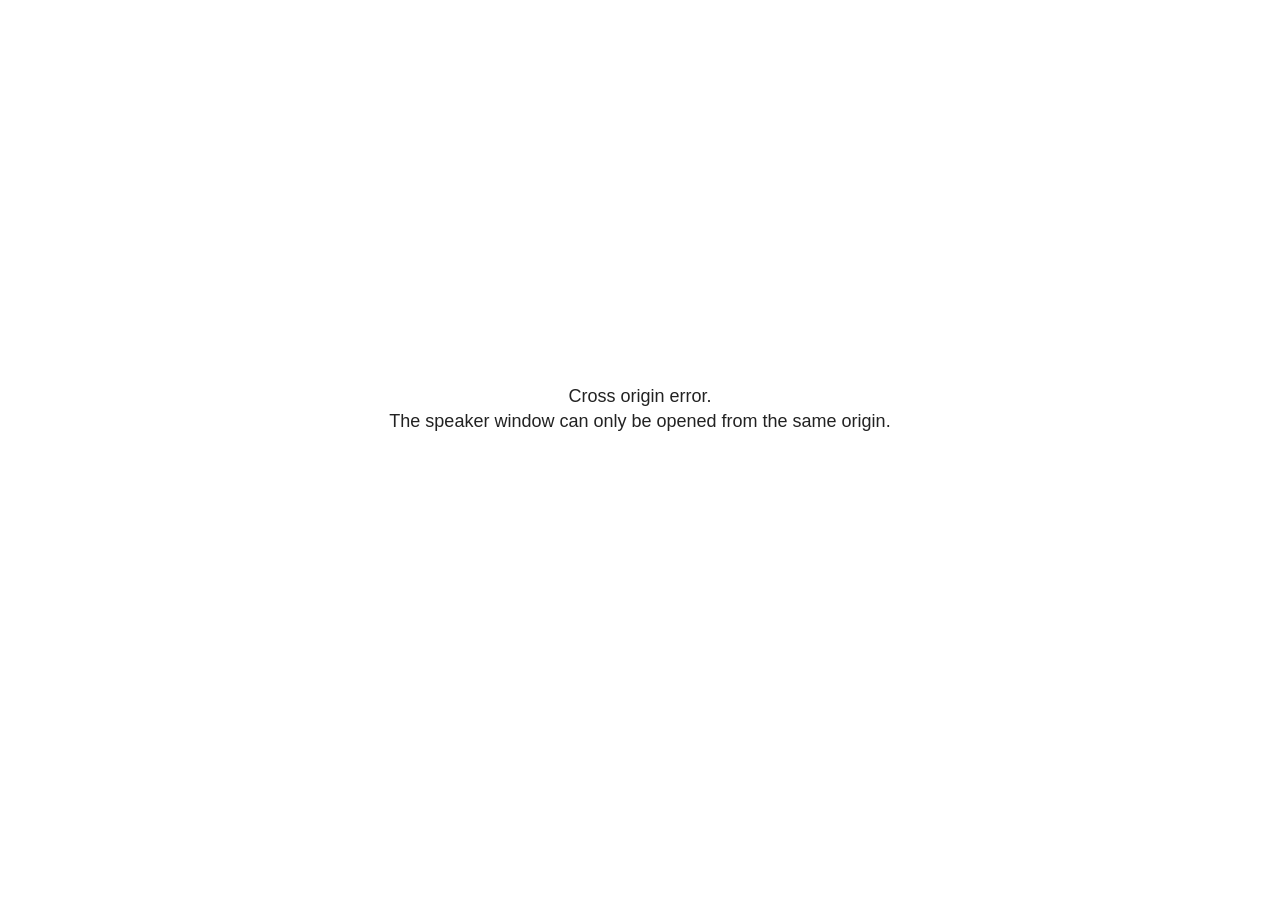
<file: site_libs/revealjs/plugin/notes/speaker-view.html>
<!--
	NOTE: You need to build the notes plugin after making changes to this file.
-->
<html lang="en">
	<head>
		<meta charset="utf-8">

		<title>reveal.js - Speaker View</title>

		<style>
			body {
				font-family: Helvetica;
				font-size: 18px;
			}

			#current-slide,
			#upcoming-slide,
			#speaker-controls {
				padding: 6px;
				box-sizing: border-box;
				-moz-box-sizing: border-box;
			}

			#current-slide iframe,
			#upcoming-slide iframe {
				width: 100%;
				height: 100%;
				border: 1px solid #ddd;
			}

			#current-slide .label,
			#upcoming-slide .label {
				position: absolute;
				top: 10px;
				left: 10px;
				z-index: 2;
			}

			#connection-status {
				position: absolute;
				top: 0;
				left: 0;
				width: 100%;
				height: 100%;
				z-index: 20;
				padding: 30% 20% 20% 20%;
				font-size: 18px;
				color: #222;
				background: #fff;
				text-align: center;
				box-sizing: border-box;
				line-height: 1.4;
			}

			.overlay-element {
				height: 34px;
				line-height: 34px;
				padding: 0 10px;
				text-shadow: none;
				background: rgba( 220, 220, 220, 0.8 );
				color: #222;
				font-size: 14px;
			}

			.overlay-element.interactive:hover {
				background: rgba( 220, 220, 220, 1 );
			}

			#current-slide {
				position: absolute;
				width: 60%;
				height: 100%;
				top: 0;
				left: 0;
				padding-right: 0;
			}

			#upcoming-slide {
				position: absolute;
				width: 40%;
				height: 40%;
				right: 0;
				top: 0;
			}

			/* Speaker controls */
			#speaker-controls {
				position: absolute;
				top: 40%;
				right: 0;
				width: 40%;
				height: 60%;
				overflow: auto;
				font-size: 18px;
			}

				.speaker-controls-time.hidden,
				.speaker-controls-notes.hidden {
					display: none;
				}

				.speaker-controls-time .label,
				.speaker-controls-pace .label,
				.speaker-controls-notes .label {
					text-transform: uppercase;
					font-weight: normal;
					font-size: 0.66em;
					color: #666;
					margin: 0;
				}

				.speaker-controls-time, .speaker-controls-pace {
					border-bottom: 1px solid rgba( 200, 200, 200, 0.5 );
					margin-bottom: 10px;
					padding: 10px 16px;
					padding-bottom: 20px;
					cursor: pointer;
				}

				.speaker-controls-time .reset-button {
					opacity: 0;
					float: right;
					color: #666;
					text-decoration: none;
				}
				.speaker-controls-time:hover .reset-button {
					opacity: 1;
				}

				.speaker-controls-time .timer,
				.speaker-controls-time .clock {
					width: 50%;
				}

				.speaker-controls-time .timer,
				.speaker-controls-time .clock,
				.speaker-controls-time .pacing .hours-value,
				.speaker-controls-time .pacing .minutes-value,
				.speaker-controls-time .pacing .seconds-value {
					font-size: 1.9em;
				}

				.speaker-controls-time .timer {
					float: left;
				}

				.speaker-controls-time .clock {
					float: right;
					text-align: right;
				}

				.speaker-controls-time span.mute {
					opacity: 0.3;
				}

				.speaker-controls-time .pacing-title {
					margin-top: 5px;
				}

				.speaker-controls-time .pacing.ahead {
					color: blue;
				}

				.speaker-controls-time .pacing.on-track {
					color: green;
				}

				.speaker-controls-time .pacing.behind {
					color: red;
				}

				.speaker-controls-notes {
					padding: 10px 16px;
				}

				.speaker-controls-notes .value {
					margin-top: 5px;
					line-height: 1.4;
					font-size: 1.2em;
				}

			/* Layout selector */
			#speaker-layout {
				position: absolute;
				top: 10px;
				right: 10px;
				color: #222;
				z-index: 10;
			}
				#speaker-layout select {
					position: absolute;
					width: 100%;
					height: 100%;
					top: 0;
					left: 0;
					border: 0;
					box-shadow: 0;
					cursor: pointer;
					opacity: 0;

					font-size: 1em;
					background-color: transparent;

					-moz-appearance: none;
					-webkit-appearance: none;
					-webkit-tap-highlight-color: rgba(0, 0, 0, 0);
				}

				#speaker-layout:focus-within {
					outline: 2px solid currentColor;
					outline-offset: 3px;
				}

				#speaker-layout select:focus {
					outline: none;
					box-shadow: none;
				}

			.clear {
				clear: both;
			}

			/* Speaker layout: Wide */
			body[data-speaker-layout="wide"] #current-slide,
			body[data-speaker-layout="wide"] #upcoming-slide {
				width: 50%;
				height: 45%;
				padding: 6px;
			}

			body[data-speaker-layout="wide"] #current-slide {
				top: 0;
				left: 0;
			}

			body[data-speaker-layout="wide"] #upcoming-slide {
				top: 0;
				left: 50%;
			}

			body[data-speaker-layout="wide"] #speaker-controls {
				top: 45%;
				left: 0;
				width: 100%;
				height: 50%;
				font-size: 1.25em;
			}

			/* Speaker layout: Tall */
			body[data-speaker-layout="tall"] #current-slide,
			body[data-speaker-layout="tall"] #upcoming-slide {
				width: 45%;
				height: 50%;
				padding: 6px;
			}

			body[data-speaker-layout="tall"] #current-slide {
				top: 0;
				left: 0;
			}

			body[data-speaker-layout="tall"] #upcoming-slide {
				top: 50%;
				left: 0;
			}

			body[data-speaker-layout="tall"] #speaker-controls {
				padding-top: 40px;
				top: 0;
				left: 45%;
				width: 55%;
				height: 100%;
				font-size: 1.25em;
			}

			/* Speaker layout: Notes only */
			body[data-speaker-layout="notes-only"] #current-slide,
			body[data-speaker-layout="notes-only"] #upcoming-slide {
				display: none;
			}

			body[data-speaker-layout="notes-only"] #speaker-controls {
				padding-top: 40px;
				top: 0;
				left: 0;
				width: 100%;
				height: 100%;
				font-size: 1.25em;
			}

			@media screen and (max-width: 1080px) {
				body[data-speaker-layout="default"] #speaker-controls {
					font-size: 16px;
				}
			}

			@media screen and (max-width: 900px) {
				body[data-speaker-layout="default"] #speaker-controls {
					font-size: 14px;
				}
			}

			@media screen and (max-width: 800px) {
				body[data-speaker-layout="default"] #speaker-controls {
					font-size: 12px;
				}
			}

		</style>
	</head>

	<body>

		<div id="connection-status">Loading speaker view...</div>

		<div id="current-slide" role="region" aria-label="Current slide"></div>
		<div id="upcoming-slide" role="region" aria-label="Upcoming slide"><span class="overlay-element label">Upcoming</span></div>
		<div id="speaker-controls">
			<div class="speaker-controls-time" role="region" aria-label="Time">
				<h4 class="label">Time <span class="reset-button">Click to Reset</span></h4>
				<div class="clock">
					<span class="clock-value">0:00 AM</span>
				</div>
				<div class="timer">
					<span class="hours-value">00</span><span class="minutes-value">:00</span><span class="seconds-value">:00</span>
				</div>
				<div class="clear"></div>

				<h4 class="label pacing-title" style="display: none">Pacing – Time to finish current slide</h4>
				<div class="pacing" style="display: none">
					<span class="hours-value">00</span><span class="minutes-value">:00</span><span class="seconds-value">:00</span>
				</div>
			</div>

			<div class="speaker-controls-notes hidden" role="region" aria-label="Speaker notes">
				<h4 class="label">Notes</h4>
				<div class="value"></div>
			</div>
		</div>
		<div id="speaker-layout" class="overlay-element interactive">
			<label for="speaker-layout-dropdown" class="speaker-layout-label">Layout</label><span class="speaker-layout-value" aria-hidden="true"></span>
			<select id="speaker-layout-dropdown" class="speaker-layout-dropdown"></select>
		</div>

		<script>

			(function() {

				var notes,
					notesValue,
					currentState,
					currentSlide,
					upcomingSlide,
					layoutLabel,
					layoutDropdown,
					pendingCalls = {},
					lastRevealApiCallId = 0,
					connected = false

				var connectionStatus = document.querySelector( '#connection-status' );

				var SPEAKER_LAYOUTS = {
					'default': 'Default',
					'wide': 'Wide',
					'tall': 'Tall',
					'notes-only': 'Notes only'
				};

				setupLayout();

				let openerOrigin;

				try {
					openerOrigin = window.opener.location.origin;
				}
				catch ( error ) { console.warn( error ) }

				// In order to prevent XSS, the speaker view will only run if its
				// opener has the same origin as itself
				if( window.location.origin !== openerOrigin ) {
					connectionStatus.innerHTML = 'Cross origin error.<br>The speaker window can only be opened from the same origin.';
					return;
				}

				var connectionTimeout = setTimeout( function() {
					connectionStatus.innerHTML = 'Error connecting to main window.<br>Please try closing and reopening the speaker view.';
				}, 5000 );

				window.addEventListener( 'message', function( event ) {

					// Validate the origin of all messages to avoid parsing messages
					// that aren't meant for us. Ignore when running off file:// so
					// that the speaker view continues to work without a web server.
					if( window.location.origin !== event.origin && window.location.origin !== 'file://' ) {
						return
					}

					clearTimeout( connectionTimeout );
					connectionStatus.style.display = 'none';

					var data = JSON.parse( event.data );

					// The overview mode is only useful to the reveal.js instance
					// where navigation occurs so we don't sync it
					if( data.state ) delete data.state.overview;

					// Messages sent by the notes plugin inside of the main window
					if( data && data.namespace === 'reveal-notes' ) {
						if( data.type === 'connect' ) {
							handleConnectMessage( data );
						}
						else if( data.type === 'state' ) {
							handleStateMessage( data );
						}
						else if( data.type === 'return' ) {
							pendingCalls[data.callId](data.result);
							delete pendingCalls[data.callId];
						}
					}
					// Messages sent by the reveal.js inside of the current slide preview
					else if( data && data.namespace === 'reveal' ) {
						if( /ready/.test( data.eventName ) ) {
							// Send a message back to notify that the handshake is complete
							window.opener.postMessage( JSON.stringify({ namespace: 'reveal-notes', type: 'connected'} ), '*' );
						}
						else if( /slidechanged|fragmentshown|fragmenthidden|paused|resumed/.test( data.eventName ) && currentState !== JSON.stringify( data.state ) ) {

							dispatchStateToMainWindow( data.state );

						}
					}

				} );

				/**
				 * Updates the presentation in the main window to match the state
				 * of the presentation in the notes window.
				 */
				const dispatchStateToMainWindow = debounce(( state ) => {
					window.opener.postMessage( JSON.stringify({ method: 'setState', args: [ state ]} ), '*' );
				}, 500);

				/**
				 * Asynchronously calls the Reveal.js API of the main frame.
				 */
				function callRevealApi( methodName, methodArguments, callback ) {

					var callId = ++lastRevealApiCallId;
					pendingCalls[callId] = callback;
					window.opener.postMessage( JSON.stringify( {
						namespace: 'reveal-notes',
						type: 'call',
						callId: callId,
						methodName: methodName,
						arguments: methodArguments
					} ), '*' );

				}

				/**
				 * Called when the main window is trying to establish a
				 * connection.
				 */
				function handleConnectMessage( data ) {

					if( connected === false ) {
						connected = true;

						setupIframes( data );
						setupKeyboard();
						setupNotes();
						setupTimer();
						setupHeartbeat();
					}

				}

				/**
				 * Called when the main window sends an updated state.
				 */
				function handleStateMessage( data ) {

					// Store the most recently set state to avoid circular loops
					// applying the same state
					currentState = JSON.stringify( data.state );

					// No need for updating the notes in case of fragment changes
					if ( data.notes ) {
						notes.classList.remove( 'hidden' );
						notesValue.style.whiteSpace = data.whitespace;
						if( data.markdown ) {
							notesValue.innerHTML = marked( data.notes );
						}
						else {
							notesValue.innerHTML = data.notes;
						}
					}
					else {
						notes.classList.add( 'hidden' );
					}

					// Update the note slides
					currentSlide.contentWindow.postMessage( JSON.stringify({ method: 'setState', args: [ data.state ] }), '*' );
					upcomingSlide.contentWindow.postMessage( JSON.stringify({ method: 'setState', args: [ data.state ] }), '*' );
					upcomingSlide.contentWindow.postMessage( JSON.stringify({ method: 'next' }), '*' );

				}

				// Limit to max one state update per X ms
				handleStateMessage = debounce( handleStateMessage, 200 );

				/**
				 * Forward keyboard events to the current slide window.
				 * This enables keyboard events to work even if focus
				 * isn't set on the current slide iframe.
				 *
				 * Block F5 default handling, it reloads and disconnects
				 * the speaker notes window.
				 */
				function setupKeyboard() {

					document.addEventListener( 'keydown', function( event ) {
						if( event.keyCode === 116 || ( event.metaKey && event.keyCode === 82 ) ) {
							event.preventDefault();
							return false;
						}
						// Let native controls handle their own keys without advancing slides.
						if( event.target.closest( 'input, select, textarea, button, [contenteditable]' ) ) return;

						currentSlide.contentWindow.postMessage( JSON.stringify({ method: 'triggerKey', args: [ event.keyCode ] }), '*' );
					} );

				}

				/**
				 * Creates the preview iframes.
				 */
				function setupIframes( data ) {

					var params = [
						'receiver',
						'progress=false',
						'history=false',
						'transition=none',
						'autoSlide=0',
						'backgroundTransition=none'
					].join( '&' );

					var urlSeparator = /\?/.test(data.url) ? '&' : '?';
					var hash = '#/' + data.state.indexh + '/' + data.state.indexv;
					var currentURL = data.url + urlSeparator + params + '&scrollActivationWidth=false&postMessageEvents=true' + hash;
					var upcomingURL = data.url + urlSeparator + params + '&scrollActivationWidth=false&controls=false' + hash;

					currentSlide = document.createElement( 'iframe' );
					currentSlide.setAttribute( 'title', 'Current slide preview' );
					currentSlide.setAttribute( 'width', 1280 );
					currentSlide.setAttribute( 'height', 1024 );
					currentSlide.setAttribute( 'src', currentURL );
					document.querySelector( '#current-slide' ).appendChild( currentSlide );

					upcomingSlide = document.createElement( 'iframe' );
					upcomingSlide.setAttribute( 'title', 'Upcoming slide preview' );
					upcomingSlide.setAttribute( 'width', 640 );
					upcomingSlide.setAttribute( 'height', 512 );
					upcomingSlide.setAttribute( 'src', upcomingURL );
					document.querySelector( '#upcoming-slide' ).appendChild( upcomingSlide );

				}

				/**
				 * Setup the notes UI.
				 */
				function setupNotes() {

					notes = document.querySelector( '.speaker-controls-notes' );
					notesValue = document.querySelector( '.speaker-controls-notes .value' );

				}

				/**
				 * We send out a heartbeat at all times to ensure we can
				 * reconnect with the main presentation window after reloads.
				 */
				function setupHeartbeat() {

					setInterval( () => {
						window.opener.postMessage( JSON.stringify({ namespace: 'reveal-notes', type: 'heartbeat'} ), '*' );
					}, 1000 );

				}

				function getTimings( callback ) {

					callRevealApi( 'getSlidesAttributes', [], function ( slideAttributes ) {
						callRevealApi( 'getConfig', [], function ( config ) {
							var totalTime = config.totalTime;
							var minTimePerSlide = config.minimumTimePerSlide || 0;
							var defaultTiming = config.defaultTiming;
							if ((defaultTiming == null) && (totalTime == null)) {
								callback(null);
								return;
							}
							// Setting totalTime overrides defaultTiming
							if (totalTime) {
								defaultTiming = 0;
							}
							var timings = [];
							for ( var i in slideAttributes ) {
								var slide = slideAttributes[ i ];
								var timing = defaultTiming;
								if( slide.hasOwnProperty( 'data-timing' )) {
									var t = slide[ 'data-timing' ];
									timing = parseInt(t);
									if( isNaN(timing) ) {
										console.warn("Could not parse timing '" + t + "' of slide " + i + "; using default of " + defaultTiming);
										timing = defaultTiming;
									}
								}
								timings.push(timing);
							}
							if ( totalTime ) {
								// After we've allocated time to individual slides, we summarize it and
								// subtract it from the total time
								var remainingTime = totalTime - timings.reduce( function(a, b) { return a + b; }, 0 );
								// The remaining time is divided by the number of slides that have 0 seconds
								// allocated at the moment, giving the average time-per-slide on the remaining slides
								var remainingSlides = (timings.filter( function(x) { return x == 0 }) ).length
								var timePerSlide = Math.round( remainingTime / remainingSlides, 0 )
								// And now we replace every zero-value timing with that average
								timings = timings.map( function(x) { return (x==0 ? timePerSlide : x) } );
							}
							var slidesUnderMinimum = timings.filter( function(x) { return (x < minTimePerSlide) } ).length
							if ( slidesUnderMinimum ) {
								message = "The pacing time for " + slidesUnderMinimum + " slide(s) is under the configured minimum of " + minTimePerSlide + " seconds. Check the data-timing attribute on individual slides, or consider increasing the totalTime or minimumTimePerSlide configuration options (or removing some slides).";
								alert(message);
							}
							callback( timings );
						} );
					} );

				}

				/**
				 * Return the number of seconds allocated for presenting
				 * all slides up to and including this one.
				 */
				function getTimeAllocated( timings, callback ) {

					callRevealApi( 'getSlidePastCount', [], function ( currentSlide ) {
						var allocated = 0;
						for (var i in timings.slice(0, currentSlide + 1)) {
							allocated += timings[i];
						}
						callback( allocated );
					} );

				}

				/**
				 * Create the timer and clock and start updating them
				 * at an interval.
				 */
				function setupTimer() {

					var start = new Date(),
					timeEl = document.querySelector( '.speaker-controls-time' ),
					clockEl = timeEl.querySelector( '.clock-value' ),
					hoursEl = timeEl.querySelector( '.hours-value' ),
					minutesEl = timeEl.querySelector( '.minutes-value' ),
					secondsEl = timeEl.querySelector( '.seconds-value' ),
					pacingTitleEl = timeEl.querySelector( '.pacing-title' ),
					pacingEl = timeEl.querySelector( '.pacing' ),
					pacingHoursEl = pacingEl.querySelector( '.hours-value' ),
					pacingMinutesEl = pacingEl.querySelector( '.minutes-value' ),
					pacingSecondsEl = pacingEl.querySelector( '.seconds-value' );

					var timings = null;
					getTimings( function ( _timings ) {

						timings = _timings;
						if (_timings !== null) {
							pacingTitleEl.style.removeProperty('display');
							pacingEl.style.removeProperty('display');
						}

						// Update once directly
						_updateTimer();

						// Then update every second
						setInterval( _updateTimer, 1000 );

					} );


					function _resetTimer() {

						if (timings == null) {
							start = new Date();
							_updateTimer();
						}
						else {
							// Reset timer to beginning of current slide
							getTimeAllocated( timings, function ( slideEndTimingSeconds ) {
								var slideEndTiming = slideEndTimingSeconds * 1000;
								callRevealApi( 'getSlidePastCount', [], function ( currentSlide ) {
									var currentSlideTiming = timings[currentSlide] * 1000;
									var previousSlidesTiming = slideEndTiming - currentSlideTiming;
									var now = new Date();
									start = new Date(now.getTime() - previousSlidesTiming);
									_updateTimer();
								} );
							} );
						}

					}

					timeEl.addEventListener( 'click', function() {
						_resetTimer();
						return false;
					} );

					function _displayTime( hrEl, minEl, secEl, time) {

						var sign = Math.sign(time) == -1 ? "-" : "";
						time = Math.abs(Math.round(time / 1000));
						var seconds = time % 60;
						var minutes = Math.floor( time / 60 ) % 60 ;
						var hours = Math.floor( time / ( 60 * 60 )) ;
						hrEl.innerHTML = sign + zeroPadInteger( hours );
						if (hours == 0) {
							hrEl.classList.add( 'mute' );
						}
						else {
							hrEl.classList.remove( 'mute' );
						}
						minEl.innerHTML = ':' + zeroPadInteger( minutes );
						if (hours == 0 && minutes == 0) {
							minEl.classList.add( 'mute' );
						}
						else {
							minEl.classList.remove( 'mute' );
						}
						secEl.innerHTML = ':' + zeroPadInteger( seconds );
					}

					function _updateTimer() {

						var diff, hours, minutes, seconds,
						now = new Date();

						diff = now.getTime() - start.getTime();

						clockEl.innerHTML = now.toLocaleTimeString( 'en-US', { hour12: true, hour: '2-digit', minute:'2-digit' } );
						_displayTime( hoursEl, minutesEl, secondsEl, diff );
						if (timings !== null) {
							_updatePacing(diff);
						}

					}

					function _updatePacing(diff) {

						getTimeAllocated( timings, function ( slideEndTimingSeconds ) {
							var slideEndTiming = slideEndTimingSeconds * 1000;

							callRevealApi( 'getSlidePastCount', [], function ( currentSlide ) {
								var currentSlideTiming = timings[currentSlide] * 1000;
								var timeLeftCurrentSlide = slideEndTiming - diff;
								if (timeLeftCurrentSlide < 0) {
									pacingEl.className = 'pacing behind';
								}
								else if (timeLeftCurrentSlide < currentSlideTiming) {
									pacingEl.className = 'pacing on-track';
								}
								else {
									pacingEl.className = 'pacing ahead';
								}
								_displayTime( pacingHoursEl, pacingMinutesEl, pacingSecondsEl, timeLeftCurrentSlide );
							} );
						} );
					}

				}

				/**
				 * Sets up the speaker view layout and layout selector.
				 */
				function setupLayout() {

					layoutDropdown = document.querySelector( '.speaker-layout-dropdown' );
					layoutLabel = document.querySelector( '.speaker-layout-value' );

					// Render the list of available layouts
					for( var id in SPEAKER_LAYOUTS ) {
						var option = document.createElement( 'option' );
						option.setAttribute( 'value', id );
						option.textContent = SPEAKER_LAYOUTS[ id ];
						layoutDropdown.appendChild( option );
					}

					// Monitor the dropdown for changes
					layoutDropdown.addEventListener( 'change', function( event ) {

						setLayout( layoutDropdown.value );

					}, false );

					// Restore any currently persisted layout
					setLayout( getLayout() );

				}

				/**
				 * Sets a new speaker view layout. The layout is persisted
				 * in local storage.
				 */
				function setLayout( value ) {

					var title = SPEAKER_LAYOUTS[ value ];

					layoutLabel.textContent = title ? ( ': ' + title ) : '';
					layoutDropdown.value = value;

					document.body.setAttribute( 'data-speaker-layout', value );

					// Persist locally
					if( supportsLocalStorage() ) {
						window.localStorage.setItem( 'reveal-speaker-layout', value );
					}

				}

				/**
				 * Returns the ID of the most recently set speaker layout
				 * or our default layout if none has been set.
				 */
				function getLayout() {

					if( supportsLocalStorage() ) {
						var layout = window.localStorage.getItem( 'reveal-speaker-layout' );
						if( layout ) {
							return layout;
						}
					}

					// Default to the first record in the layouts hash
					for( var id in SPEAKER_LAYOUTS ) {
						return id;
					}

				}

				function supportsLocalStorage() {

					try {
						localStorage.setItem('test', 'test');
						localStorage.removeItem('test');
						return true;
					}
					catch( e ) {
						return false;
					}

				}

				function zeroPadInteger( num ) {

					var str = '00' + parseInt( num );
					return str.substring( str.length - 2 );

				}

				/**
				 * Limits the frequency at which a function can be called.
				 */
				function debounce( fn, ms ) {

					var lastTime = 0,
						timeout;

					return function() {

						var args = arguments;
						var context = this;

						clearTimeout( timeout );

						var timeSinceLastCall = Date.now() - lastTime;
						if( timeSinceLastCall > ms ) {
							fn.apply( context, args );
							lastTime = Date.now();
						}
						else {
							timeout = setTimeout( function() {
								fn.apply( context, args );
								lastTime = Date.now();
							}, ms - timeSinceLastCall );
						}

					}

				}

			})();

		</script>
	</body>
</html>
</file>
<file: site_libs/quarto-html/tippy.css>
.tippy-box[data-animation=fade][data-state=hidden]{opacity:0}[data-tippy-root]{max-width:calc(100vw - 10px)}.tippy-box{position:relative;background-color:#333;color:#fff;border-radius:4px;font-size:14px;line-height:1.4;white-space:normal;outline:0;transition-property:transform,visibility,opacity}.tippy-box[data-placement^=top]>.tippy-arrow{bottom:0}.tippy-box[data-placement^=top]>.tippy-arrow:before{bottom:-7px;left:0;border-width:8px 8px 0;border-top-color:initial;transform-origin:center top}.tippy-box[data-placement^=bottom]>.tippy-arrow{top:0}.tippy-box[data-placement^=bottom]>.tippy-arrow:before{top:-7px;left:0;border-width:0 8px 8px;border-bottom-color:initial;transform-origin:center bottom}.tippy-box[data-placement^=left]>.tippy-arrow{right:0}.tippy-box[data-placement^=left]>.tippy-arrow:before{border-width:8px 0 8px 8px;border-left-color:initial;right:-7px;transform-origin:center left}.tippy-box[data-placement^=right]>.tippy-arrow{left:0}.tippy-box[data-placement^=right]>.tippy-arrow:before{left:-7px;border-width:8px 8px 8px 0;border-right-color:initial;transform-origin:center right}.tippy-box[data-inertia][data-state=visible]{transition-timing-function:cubic-bezier(.54,1.5,.38,1.11)}.tippy-arrow{width:16px;height:16px;color:#333}.tippy-arrow:before{content:"";position:absolute;border-color:transparent;border-style:solid}.tippy-content{position:relative;padding:5px 9px;z-index:1}
</file>
<file: site_libs/quarto-html/quarto-syntax-highlighting-63b5708e65d6cd79cd7618c58d0c21e7.css>
/* quarto syntax highlight colors */
:root {
  --quarto-hl-ot-color: #003B4F;
  --quarto-hl-at-color: #657422;
  --quarto-hl-ss-color: #20794D;
  --quarto-hl-an-color: #5E5E5E;
  --quarto-hl-fu-color: #4758AB;
  --quarto-hl-st-color: #20794D;
  --quarto-hl-cf-color: #003B4F;
  --quarto-hl-op-color: #5E5E5E;
  --quarto-hl-er-color: #AD0000;
  --quarto-hl-bn-color: #AD0000;
  --quarto-hl-al-color: #AD0000;
  --quarto-hl-va-color: #111111;
  --quarto-hl-bu-color: inherit;
  --quarto-hl-ex-color: inherit;
  --quarto-hl-pp-color: #AD0000;
  --quarto-hl-in-color: #5E5E5E;
  --quarto-hl-vs-color: #20794D;
  --quarto-hl-wa-color: #5E5E5E;
  --quarto-hl-do-color: #5E5E5E;
  --quarto-hl-im-color: #00769E;
  --quarto-hl-ch-color: #20794D;
  --quarto-hl-dt-color: #AD0000;
  --quarto-hl-fl-color: #AD0000;
  --quarto-hl-co-color: #5E5E5E;
  --quarto-hl-cv-color: #5E5E5E;
  --quarto-hl-cn-color: #8f5902;
  --quarto-hl-sc-color: #5E5E5E;
  --quarto-hl-dv-color: #AD0000;
  --quarto-hl-kw-color: #003B4F;
}

/* other quarto variables */
:root {
  --quarto-font-monospace: SFMono-Regular, Menlo, Monaco, Consolas, "Liberation Mono", "Courier New", monospace;
}

/* syntax highlight based on Pandoc's rules */
pre > code.sourceCode > span {
  color: #003B4F;
}

code.sourceCode > span {
  color: #003B4F;
}

div.sourceCode,
div.sourceCode pre.sourceCode {
  color: #003B4F;
}

/* Normal */
code span {
  color: #003B4F;
}

/* Alert */
code span.al {
  color: #AD0000;
  font-style: inherit;
}

/* Annotation */
code span.an {
  color: #5E5E5E;
  font-style: inherit;
}

/* Attribute */
code span.at {
  color: #657422;
  font-style: inherit;
}

/* BaseN */
code span.bn {
  color: #AD0000;
  font-style: inherit;
}

/* BuiltIn */
code span.bu {
  font-style: inherit;
}

/* ControlFlow */
code span.cf {
  color: #003B4F;
  font-weight: bold;
  font-style: inherit;
}

/* Char */
code span.ch {
  color: #20794D;
  font-style: inherit;
}

/* Constant */
code span.cn {
  color: #8f5902;
  font-style: inherit;
}

/* Comment */
code span.co {
  color: #5E5E5E;
  font-style: inherit;
}

/* CommentVar */
code span.cv {
  color: #5E5E5E;
  font-style: italic;
}

/* Documentation */
code span.do {
  color: #5E5E5E;
  font-style: italic;
}

/* DataType */
code span.dt {
  color: #AD0000;
  font-style: inherit;
}

/* DecVal */
code span.dv {
  color: #AD0000;
  font-style: inherit;
}

/* Error */
code span.er {
  color: #AD0000;
  font-style: inherit;
}

/* Extension */
code span.ex {
  font-style: inherit;
}

/* Float */
code span.fl {
  color: #AD0000;
  font-style: inherit;
}

/* Function */
code span.fu {
  color: #4758AB;
  font-style: inherit;
}

/* Import */
code span.im {
  color: #00769E;
  font-style: inherit;
}

/* Information */
code span.in {
  color: #5E5E5E;
  font-style: inherit;
}

/* Keyword */
code span.kw {
  color: #003B4F;
  font-weight: bold;
  font-style: inherit;
}

/* Operator */
code span.op {
  color: #5E5E5E;
  font-style: inherit;
}

/* Other */
code span.ot {
  color: #003B4F;
  font-style: inherit;
}

/* Preprocessor */
code span.pp {
  color: #AD0000;
  font-style: inherit;
}

/* SpecialChar */
code span.sc {
  color: #5E5E5E;
  font-style: inherit;
}

/* SpecialString */
code span.ss {
  color: #20794D;
  font-style: inherit;
}

/* String */
code span.st {
  color: #20794D;
  font-style: inherit;
}

/* Variable */
code span.va {
  color: #111111;
  font-style: inherit;
}

/* VerbatimString */
code span.vs {
  color: #20794D;
  font-style: inherit;
}

/* Warning */
code span.wa {
  color: #5E5E5E;
  font-style: italic;
}

.prevent-inlining {
  content: "</";
}

/*# sourceMappingURL=054cc16b9e9817627be6994582d2ffb5.css.map */
</file>
<file: site_libs/quarto-html/light-border.css>
.tippy-box[data-theme~=light-border]{background-color:#fff;background-clip:padding-box;border:1px solid rgba(0,8,16,.15);color:#333;box-shadow:0 4px 14px -2px rgba(0,8,16,.08)}.tippy-box[data-theme~=light-border]>.tippy-backdrop{background-color:#fff}.tippy-box[data-theme~=light-border]>.tippy-arrow:after,.tippy-box[data-theme~=light-border]>.tippy-svg-arrow:after{content:"";position:absolute;z-index:-1}.tippy-box[data-theme~=light-border]>.tippy-arrow:after{border-color:transparent;border-style:solid}.tippy-box[data-theme~=light-border][data-placement^=top]>.tippy-arrow:before{border-top-color:#fff}.tippy-box[data-theme~=light-border][data-placement^=top]>.tippy-arrow:after{border-top-color:rgba(0,8,16,.2);border-width:7px 7px 0;top:17px;left:1px}.tippy-box[data-theme~=light-border][data-placement^=top]>.tippy-svg-arrow>svg{top:16px}.tippy-box[data-theme~=light-border][data-placement^=top]>.tippy-svg-arrow:after{top:17px}.tippy-box[data-theme~=light-border][data-placement^=bottom]>.tippy-arrow:before{border-bottom-color:#fff;bottom:16px}.tippy-box[data-theme~=light-border][data-placement^=bottom]>.tippy-arrow:after{border-bottom-color:rgba(0,8,16,.2);border-width:0 7px 7px;bottom:17px;left:1px}.tippy-box[data-theme~=light-border][data-placement^=bottom]>.tippy-svg-arrow>svg{bottom:16px}.tippy-box[data-theme~=light-border][data-placement^=bottom]>.tippy-svg-arrow:after{bottom:17px}.tippy-box[data-theme~=light-border][data-placement^=left]>.tippy-arrow:before{border-left-color:#fff}.tippy-box[data-theme~=light-border][data-placement^=left]>.tippy-arrow:after{border-left-color:rgba(0,8,16,.2);border-width:7px 0 7px 7px;left:17px;top:1px}.tippy-box[data-theme~=light-border][data-placement^=left]>.tippy-svg-arrow>svg{left:11px}.tippy-box[data-theme~=light-border][data-placement^=left]>.tippy-svg-arrow:after{left:12px}.tippy-box[data-theme~=light-border][data-placement^=right]>.tippy-arrow:before{border-right-color:#fff;right:16px}.tippy-box[data-theme~=light-border][data-placement^=right]>.tippy-arrow:after{border-width:7px 7px 7px 0;right:17px;top:1px;border-right-color:rgba(0,8,16,.2)}.tippy-box[data-theme~=light-border][data-placement^=right]>.tippy-svg-arrow>svg{right:11px}.tippy-box[data-theme~=light-border][data-placement^=right]>.tippy-svg-arrow:after{right:12px}.tippy-box[data-theme~=light-border]>.tippy-svg-arrow{fill:#fff}.tippy-box[data-theme~=light-border]>.tippy-svg-arrow:after{background-image:url([data-uri]);background-size:16px 6px;width:16px;height:6px}
</file>
<file: site_libs/revealjs/dist/theme/quarto-00ad5a49dff614330cd349bcec985ec3.css>
@import"./fonts/source-sans-pro/source-sans-pro.css";:root{--r-background-color: #fff;--r-main-font: Source Sans Pro, Helvetica, sans-serif;--r-main-font-size: 40px;--r-main-color: #222;--r-block-margin: 12px;--r-heading-margin: 0 0 12px 0;--r-heading-font: Source Sans Pro, Helvetica, sans-serif;--r-heading-color: #222;--r-heading-line-height: 1.2;--r-heading-letter-spacing: normal;--r-heading-text-transform: none;--r-heading-text-shadow: none;--r-heading-font-weight: 600;--r-heading1-text-shadow: none;--r-heading1-size: 2.5em;--r-heading2-size: 1.6em;--r-heading3-size: 1.3em;--r-heading4-size: 1em;--r-code-font: SFMono-Regular, Menlo, Monaco, Consolas, Liberation Mono, Courier New, monospace;--r-link-color: #2a76dd;--r-link-color-dark: rgb(25.6720647773, 83.0566801619, 160.8279352227);--r-link-color-hover: rgb(85.979757085, 146.2874493927, 228.020242915);--r-selection-background-color: rgb(151.9493927126, 188.7186234818, 238.5506072874);--r-selection-color: #fff;--r-overlay-element-bg-color: 240, 240, 240;--r-overlay-element-fg-color: 0, 0, 0}.reveal-viewport{background:#fff;background-color:var(--r-background-color)}.reveal{font-family:var(--r-main-font);font-size:var(--r-main-font-size);font-weight:normal;color:var(--r-main-color)}.reveal ::selection{color:var(--r-selection-color);background:var(--r-selection-background-color);text-shadow:none}.reveal ::-moz-selection{color:var(--r-selection-color);background:var(--r-selection-background-color);text-shadow:none}.reveal .slides section,.reveal .slides section>section{line-height:1.3;font-weight:inherit}.reveal h1,.reveal h2,.reveal h3,.reveal h4,.reveal h5,.reveal h6{margin:var(--r-heading-margin);color:var(--r-heading-color);font-family:var(--r-heading-font);font-weight:var(--r-heading-font-weight);line-height:var(--r-heading-line-height);letter-spacing:var(--r-heading-letter-spacing);text-transform:var(--r-heading-text-transform);text-shadow:var(--r-heading-text-shadow);word-wrap:break-word}.reveal h1{font-size:var(--r-heading1-size)}.reveal h2{font-size:var(--r-heading2-size)}.reveal h3{font-size:var(--r-heading3-size)}.reveal h4{font-size:var(--r-heading4-size)}.reveal h1{text-shadow:var(--r-heading1-text-shadow)}.reveal p{margin:var(--r-block-margin) 0;line-height:1.3}.reveal h1:last-child,.reveal h2:last-child,.reveal h3:last-child,.reveal h4:last-child,.reveal h5:last-child,.reveal h6:last-child{margin-bottom:0}.reveal img,.reveal video,.reveal iframe{max-width:95%;max-height:95%}.reveal strong,.reveal b{font-weight:bold}.reveal em{font-style:italic}.reveal ol,.reveal dl,.reveal ul{display:inline-block;text-align:left;margin:0 0 0 1em}.reveal ol{list-style-type:decimal}.reveal ul{list-style-type:disc}.reveal ul ul{list-style-type:square}.reveal ul ul ul{list-style-type:circle}.reveal ul ul,.reveal ul ol,.reveal ol ol,.reveal ol ul{display:block;margin-left:40px}.reveal dt{font-weight:bold}.reveal dd{margin-left:40px}.reveal blockquote{display:block;position:relative;width:70%;margin:var(--r-block-margin) auto;padding:5px;font-style:italic;background:hsla(0,0%,100%,.05);box-shadow:0px 0px 2px rgba(0,0,0,.2)}.reveal blockquote p:first-child,.reveal blockquote p:last-child{display:inline-block}.reveal q{font-style:italic}.reveal pre{display:block;position:relative;width:90%;margin:var(--r-block-margin) auto;text-align:left;font-size:.55em;font-family:var(--r-code-font);line-height:1.2em;word-wrap:break-word;box-shadow:0px 5px 15px rgba(0,0,0,.15)}.reveal code{font-family:var(--r-code-font);text-transform:none;tab-size:2}.reveal pre code{display:block;padding:5px;overflow:auto;max-height:400px;word-wrap:normal}.reveal .code-wrapper{white-space:normal}.reveal .code-wrapper code{white-space:pre}.reveal table{margin:auto;border-collapse:collapse;border-spacing:0}.reveal table th{font-weight:bold}.reveal table th,.reveal table td{text-align:left;padding:.2em .5em .2em .5em;border-bottom:1px solid}.reveal table th[align=center],.reveal table td[align=center]{text-align:center}.reveal table th[align=right],.reveal table td[align=right]{text-align:right}.reveal table tbody tr:last-child th,.reveal table tbody tr:last-child td{border-bottom:none}.reveal sup{vertical-align:super;font-size:smaller}.reveal sub{vertical-align:sub;font-size:smaller}.reveal small{display:inline-block;font-size:.6em;line-height:1.2em;vertical-align:top}.reveal small *{vertical-align:top}.reveal img{margin:var(--r-block-margin) 0}.reveal a{color:var(--r-link-color);text-decoration:none;transition:color .15s ease}.reveal a:hover{color:var(--r-link-color-hover);text-shadow:none;border:none}.reveal .roll span:after{color:#fff;background:var(--r-link-color-dark)}.reveal .r-frame{border:4px solid var(--r-main-color);box-shadow:0 0 10px rgba(0,0,0,.15)}.reveal a .r-frame{transition:all .15s linear}.reveal a:hover .r-frame{border-color:var(--r-link-color);box-shadow:0 0 20px rgba(0,0,0,.55)}.reveal .controls{color:var(--r-link-color)}.reveal .progress{background:rgba(0,0,0,.2);color:var(--r-link-color)}@media print{.backgrounds{background-color:var(--r-background-color)}}.top-right{position:absolute;top:1em;right:1em}.visually-hidden{border:0;clip:rect(0 0 0 0);height:auto;margin:0;overflow:hidden;padding:0;position:absolute;width:1px;white-space:nowrap}.hidden{display:none !important}.zindex-bottom{z-index:-1 !important}figure.figure{display:block}.quarto-layout-panel{margin-bottom:1em}.quarto-layout-panel>figure{width:100%}.quarto-layout-panel>figure>figcaption,.quarto-layout-panel>.panel-caption{margin-top:10pt}.quarto-layout-panel>.table-caption{margin-top:0px}.table-caption p{margin-bottom:.5em}.quarto-layout-row{display:flex;flex-direction:row;align-items:flex-start}.quarto-layout-valign-top{align-items:flex-start}.quarto-layout-valign-bottom{align-items:flex-end}.quarto-layout-valign-center{align-items:center}.quarto-layout-cell{position:relative;margin-right:20px}.quarto-layout-cell:last-child{margin-right:0}.quarto-layout-cell figure,.quarto-layout-cell>p{margin:.2em}.quarto-layout-cell img{max-width:100%}.quarto-layout-cell .html-widget{width:100% !important}.quarto-layout-cell div figure p{margin:0}.quarto-layout-cell figure{display:block;margin-inline-start:0;margin-inline-end:0}.quarto-layout-cell table{display:inline-table}.quarto-layout-cell-subref figcaption,figure .quarto-layout-row figure figcaption{text-align:center;font-style:italic}.quarto-figure{position:relative;margin-bottom:1em}.quarto-figure>figure{width:100%;margin-bottom:0}.quarto-figure-left>figure>p,.quarto-figure-left>figure>div{text-align:left}.quarto-figure-center>figure>p,.quarto-figure-center>figure>div{text-align:center}.quarto-figure-right>figure>p,.quarto-figure-right>figure>div{text-align:right}.quarto-figure>figure>div.cell-annotation,.quarto-figure>figure>div code{text-align:left}figure>p:empty{display:none}figure>p:first-child{margin-top:0;margin-bottom:0}figure>figcaption.quarto-float-caption-bottom{margin-bottom:.5em}figure>figcaption.quarto-float-caption-top{margin-top:.5em}div[id^=tbl-]{position:relative}.quarto-figure>.anchorjs-link{position:absolute;top:.6em;right:.5em}div[id^=tbl-]>.anchorjs-link{position:absolute;top:.7em;right:.3em}.quarto-figure:hover>.anchorjs-link,div[id^=tbl-]:hover>.anchorjs-link,h2:hover>.anchorjs-link,h3:hover>.anchorjs-link,h4:hover>.anchorjs-link,h5:hover>.anchorjs-link,h6:hover>.anchorjs-link,.reveal-anchorjs-link>.anchorjs-link{opacity:1}#title-block-header{margin-block-end:1rem;position:relative;margin-top:-1px}#title-block-header .abstract{margin-block-start:1rem}#title-block-header .abstract .abstract-title{font-weight:600}#title-block-header a{text-decoration:none}#title-block-header .author,#title-block-header .date,#title-block-header .doi{margin-block-end:.2rem}#title-block-header .quarto-title-block>div{display:flex}#title-block-header .quarto-title-block>div>h1{flex-grow:1}#title-block-header .quarto-title-block>div>button{flex-shrink:0;height:2.25rem;margin-top:0}tr.header>th>p:last-of-type{margin-bottom:0px}table,table.table{margin-top:.5rem;margin-bottom:.5rem}caption,.table-caption{padding-top:.5rem;padding-bottom:.5rem;text-align:center}figure.quarto-float-tbl figcaption.quarto-float-caption-top{margin-top:.5rem;margin-bottom:.25rem;text-align:center}figure.quarto-float-tbl figcaption.quarto-float-caption-bottom{padding-top:.25rem;margin-bottom:.5rem;text-align:center}.utterances{max-width:none;margin-left:-8px}iframe{margin-bottom:1em}details{margin-bottom:1em}details[show]{margin-bottom:0}details>summary{color:rgb(110.5,110.5,110.5)}details>summary>p:only-child{display:inline}div.code-copy-outer-scaffold{position:relative}dd code:not(.sourceCode),p code:not(.sourceCode){white-space:pre-wrap}code{white-space:pre}@media print{code{white-space:pre-wrap}}pre>code{display:block}pre>code.sourceCode{white-space:pre}pre>code.sourceCode>span>a:first-child::before{text-decoration:none}pre.code-overflow-wrap>code.sourceCode{white-space:pre-wrap}pre.code-overflow-scroll>code.sourceCode{white-space:pre}code a:any-link{color:inherit;text-decoration:none}code a:hover{color:inherit;text-decoration:underline}ul.task-list{padding-left:1em}[data-tippy-root]{display:inline-block}.tippy-content .footnote-back{display:none}.footnote-back{margin-left:.2em}.tippy-content{overflow-x:auto}.quarto-embedded-source-code{display:none}.quarto-unresolved-ref{font-weight:600}.quarto-cover-image{max-width:35%;float:right;margin-left:30px}.cell-output-display .widget-subarea{margin-bottom:1em}.cell-output-display:not(.no-overflow-x),.knitsql-table:not(.no-overflow-x){overflow-x:auto}.panel-input{margin-bottom:1em}.panel-input>div,.panel-input>div>div{display:inline-block;vertical-align:top;padding-right:12px}.panel-input>p:last-child{margin-bottom:0}.layout-sidebar{margin-bottom:1em}.layout-sidebar .tab-content{border:none}.tab-content>.page-columns.active{display:grid}div.sourceCode>iframe{width:100%;height:300px;margin-bottom:-0.5em}a{text-underline-offset:3px}.callout pre.sourceCode{padding-left:0}div.ansi-escaped-output{font-family:monospace;display:block}/*!
*
* ansi colors from IPython notebook's
*
* we also add `bright-[color]-` synonyms for the `-[color]-intense` classes since
* that seems to be what ansi_up emits
*
*/.ansi-black-fg{color:#3e424d}.ansi-black-bg{background-color:#3e424d}.ansi-black-intense-black,.ansi-bright-black-fg{color:#282c36}.ansi-black-intense-black,.ansi-bright-black-bg{background-color:#282c36}.ansi-red-fg{color:#e75c58}.ansi-red-bg{background-color:#e75c58}.ansi-red-intense-red,.ansi-bright-red-fg{color:#b22b31}.ansi-red-intense-red,.ansi-bright-red-bg{background-color:#b22b31}.ansi-green-fg{color:#00a250}.ansi-green-bg{background-color:#00a250}.ansi-green-intense-green,.ansi-bright-green-fg{color:#007427}.ansi-green-intense-green,.ansi-bright-green-bg{background-color:#007427}.ansi-yellow-fg{color:#ddb62b}.ansi-yellow-bg{background-color:#ddb62b}.ansi-yellow-intense-yellow,.ansi-bright-yellow-fg{color:#b27d12}.ansi-yellow-intense-yellow,.ansi-bright-yellow-bg{background-color:#b27d12}.ansi-blue-fg{color:#208ffb}.ansi-blue-bg{background-color:#208ffb}.ansi-blue-intense-blue,.ansi-bright-blue-fg{color:#0065ca}.ansi-blue-intense-blue,.ansi-bright-blue-bg{background-color:#0065ca}.ansi-magenta-fg{color:#d160c4}.ansi-magenta-bg{background-color:#d160c4}.ansi-magenta-intense-magenta,.ansi-bright-magenta-fg{color:#a03196}.ansi-magenta-intense-magenta,.ansi-bright-magenta-bg{background-color:#a03196}.ansi-cyan-fg{color:#60c6c8}.ansi-cyan-bg{background-color:#60c6c8}.ansi-cyan-intense-cyan,.ansi-bright-cyan-fg{color:#258f8f}.ansi-cyan-intense-cyan,.ansi-bright-cyan-bg{background-color:#258f8f}.ansi-white-fg{color:#c5c1b4}.ansi-white-bg{background-color:#c5c1b4}.ansi-white-intense-white,.ansi-bright-white-fg{color:#a1a6b2}.ansi-white-intense-white,.ansi-bright-white-bg{background-color:#a1a6b2}.ansi-default-inverse-fg{color:#fff}.ansi-default-inverse-bg{background-color:#000}.ansi-bold{font-weight:bold}.ansi-underline{text-decoration:underline}:root{--quarto-body-bg: #fff;--quarto-body-color: #222;--quarto-text-muted: rgb(110.5, 110.5, 110.5);--quarto-border-color: #bbbbbb;--quarto-border-width: 1px;--quarto-border-radius: 4px}table.gt_table{color:var(--quarto-body-color);font-size:1em;width:100%;background-color:rgba(0,0,0,0);border-top-width:inherit;border-bottom-width:inherit;border-color:var(--quarto-border-color)}table.gt_table th.gt_column_spanner_outer{color:var(--quarto-body-color);background-color:rgba(0,0,0,0);border-top-width:inherit;border-bottom-width:inherit;border-color:var(--quarto-border-color)}table.gt_table th.gt_col_heading{color:var(--quarto-body-color);font-weight:bold;background-color:rgba(0,0,0,0)}table.gt_table thead.gt_col_headings{border-bottom:1px solid currentColor;border-top-width:inherit;border-top-color:var(--quarto-border-color)}table.gt_table thead.gt_col_headings:not(:first-child){border-top-width:1px;border-top-color:var(--quarto-border-color)}table.gt_table td.gt_row{border-bottom-width:1px;border-bottom-color:var(--quarto-border-color);border-top-width:0px}table.gt_table tbody.gt_table_body{border-top-width:1px;border-bottom-width:1px;border-bottom-color:var(--quarto-border-color);border-top-color:currentColor}div.columns{display:initial;gap:initial}div.column{display:inline-block;overflow-x:initial;vertical-align:top;width:50%}.code-annotation-tip-content{word-wrap:break-word}.code-annotation-container-hidden{display:none !important}dl.code-annotation-container-grid{display:grid;grid-template-columns:min-content auto}dl.code-annotation-container-grid dt{grid-column:1}dl.code-annotation-container-grid dd{grid-column:2}pre.sourceCode.code-annotation-code{padding-right:0}code.sourceCode .code-annotation-anchor{z-index:100;position:relative;float:right;background-color:rgba(0,0,0,0)}input[type=checkbox]{margin-right:.5ch}:root{--mermaid-bg-color: #fff;--mermaid-edge-color: #999;--mermaid-node-fg-color: #222;--mermaid-fg-color: #222;--mermaid-fg-color--lighter: rgb(59.5, 59.5, 59.5);--mermaid-fg-color--lightest: #555555;--mermaid-font-family: "Source Sans Pro", Helvetica, sans-serif;--mermaid-label-bg-color: #fff;--mermaid-label-fg-color: #2a76dd;--mermaid-node-bg-color: rgba(42, 118, 221, 0.1);--mermaid-node-fg-color: #222}@media print{:root{font-size:11pt}#quarto-sidebar,#TOC,.nav-page{display:none}.page-columns .content{grid-column-start:page-start}.fixed-top{position:relative}.panel-caption,.figure-caption,figcaption{color:#666}}body.quarto-light .dark-content{display:none !important}body.quarto-dark .light-content{display:none !important}.code-copy-button{position:absolute;top:0;right:0;border:0;margin-top:5px;margin-right:5px;background-color:rgba(0,0,0,0);z-index:3}.code-copy-button-tooltip{font-size:.75em}div.code-copy-outer-scaffold:hover>.code-copy-button>.bi::before{display:inline-block;height:1rem;width:1rem;content:"";vertical-align:-0.125em;background-image:url('data:image/svg+xml,<svg xmlns="http://www.w3.org/2000/svg" width="16" height="16" fill="rgb(111, 111, 111)" viewBox="0 0 16 16"><path d="M4 1.5H3a2 2 0 0 0-2 2V14a2 2 0 0 0 2 2h10a2 2 0 0 0 2-2V3.5a2 2 0 0 0-2-2h-1v1h1a1 1 0 0 1 1 1V14a1 1 0 0 1-1 1H3a1 1 0 0 1-1-1V3.5a1 1 0 0 1 1-1h1v-1z"/><path d="M9.5 1a.5.5 0 0 1 .5.5v1a.5.5 0 0 1-.5.5h-3a.5.5 0 0 1-.5-.5v-1a.5.5 0 0 1 .5-.5h3zm-3-1A1.5 1.5 0 0 0 5 1.5v1A1.5 1.5 0 0 0 6.5 4h3A1.5 1.5 0 0 0 11 2.5v-1A1.5 1.5 0 0 0 9.5 0h-3z"/></svg>');background-repeat:no-repeat;background-size:1rem 1rem}div.code-copy-outer-scaffold:hover>.code-copy-button-checked>.bi::before{background-image:url('data:image/svg+xml,<svg xmlns="http://www.w3.org/2000/svg" width="16" height="16" fill="rgb(111, 111, 111)" viewBox="0 0 16 16"><path d="M13.854 3.646a.5.5 0 0 1 0 .708l-7 7a.5.5 0 0 1-.708 0l-3.5-3.5a.5.5 0 1 1 .708-.708L6.5 10.293l6.646-6.647a.5.5 0 0 1 .708 0z"/></svg>')}div.code-copy-outer-scaffold:hover>.code-copy-button:hover>.bi::before{background-image:url('data:image/svg+xml,<svg xmlns="http://www.w3.org/2000/svg" width="16" height="16" fill="rgb(42, 118, 221)" viewBox="0 0 16 16"><path d="M4 1.5H3a2 2 0 0 0-2 2V14a2 2 0 0 0 2 2h10a2 2 0 0 0 2-2V3.5a2 2 0 0 0-2-2h-1v1h1a1 1 0 0 1 1 1V14a1 1 0 0 1-1 1H3a1 1 0 0 1-1-1V3.5a1 1 0 0 1 1-1h1v-1z"/><path d="M9.5 1a.5.5 0 0 1 .5.5v1a.5.5 0 0 1-.5.5h-3a.5.5 0 0 1-.5-.5v-1a.5.5 0 0 1 .5-.5h3zm-3-1A1.5 1.5 0 0 0 5 1.5v1A1.5 1.5 0 0 0 6.5 4h3A1.5 1.5 0 0 0 11 2.5v-1A1.5 1.5 0 0 0 9.5 0h-3z"/></svg>')}div.code-copy-outer-scaffold:hover>.code-copy-button-checked:hover>.bi::before{background-image:url('data:image/svg+xml,<svg xmlns="http://www.w3.org/2000/svg" width="16" height="16" fill="rgb(42, 118, 221)"  viewBox="0 0 16 16"><path d="M13.854 3.646a.5.5 0 0 1 0 .708l-7 7a.5.5 0 0 1-.708 0l-3.5-3.5a.5.5 0 1 1 .708-.708L6.5 10.293l6.646-6.647a.5.5 0 0 1 .708 0z"/></svg>')}.panel-tabset [role=tablist]{border-bottom:1px solid #bbb;list-style:none;margin:0;padding:0;width:100%}.panel-tabset [role=tablist] *{-webkit-box-sizing:border-box;box-sizing:border-box}@media(min-width: 30em){.panel-tabset [role=tablist] li{display:inline-block}}.panel-tabset [role=tab]{border:1px solid rgba(0,0,0,0);border-top-color:#bbb;display:block;padding:.5em 1em;text-decoration:none}@media(min-width: 30em){.panel-tabset [role=tab]{border-top-color:rgba(0,0,0,0);display:inline-block;margin-bottom:-1px}}.panel-tabset [role=tab][aria-selected=true]{background-color:#bbb}@media(min-width: 30em){.panel-tabset [role=tab][aria-selected=true]{background-color:rgba(0,0,0,0);border:1px solid #bbb;border-bottom-color:#fff}}@media(min-width: 30em){.panel-tabset [role=tab]:hover:not([aria-selected=true]){border:1px solid #bbb}}.code-with-filename .code-with-filename-file{margin-bottom:0;padding-bottom:2px;padding-top:2px;padding-left:.7em;border:var(--quarto-border-width) solid var(--quarto-border-color);border-radius:var(--quarto-border-radius);border-bottom:0;border-bottom-left-radius:0%;border-bottom-right-radius:0%}.code-with-filename div.sourceCode,.reveal .code-with-filename div.sourceCode{margin-top:0;border-top-left-radius:0%;border-top-right-radius:0%}.code-with-filename .code-with-filename-file pre{margin-bottom:0}.code-with-filename .code-with-filename-file{background-color:rgba(219,219,219,.8)}.quarto-dark .code-with-filename .code-with-filename-file{background-color:#555}.code-with-filename .code-with-filename-file strong{font-weight:400}.reveal.center .slide aside,.reveal.center .slide div.aside{position:initial}section.has-light-background,section.has-light-background h1,section.has-light-background h2,section.has-light-background h3,section.has-light-background h4,section.has-light-background h5,section.has-light-background h6{color:#222}section.has-light-background a,section.has-light-background a:hover{color:#2a76dd}section.has-light-background code{color:#4758ab}section.has-dark-background,section.has-dark-background h1,section.has-dark-background h2,section.has-dark-background h3,section.has-dark-background h4,section.has-dark-background h5,section.has-dark-background h6{color:#fff}section.has-dark-background a,section.has-dark-background a:hover{color:#42affa}section.has-dark-background code{color:#ffa07a}#title-slide,div.reveal div.slides section.quarto-title-block{text-align:center}#title-slide .subtitle,div.reveal div.slides section.quarto-title-block .subtitle{margin-bottom:2.5rem}.reveal .slides{text-align:left}.reveal .title-slide h1{font-size:1.6em}.reveal[data-navigation-mode=linear] .title-slide h1{font-size:2.5em}.reveal div.sourceCode{border:1px solid #bbb;border-radius:4px}.reveal pre{width:100%;box-shadow:none;background-color:#fff;border:none;margin:0;font-size:.55em;line-height:1.3;font-family:SFMono-Regular,Menlo,Monaco,Consolas,"Liberation Mono","Courier New",monospace}.reveal pre code{background-color:#fff;font-size:inherit;color:#222;font-family:inherit}.reveal pre.sourceCode code{color:#222;font-size:inherit;background-color:inherit;white-space:pre;font-family:inherit;padding:6px 9px;max-height:500px}.reveal .code-with-filename .code-with-filename-file pre{background-color:unset}.reveal code{color:var(--quarto-hl-fu-color);font-size:.875em;background-color:rgba(0,0,0,0);white-space:pre-wrap;font-family:SFMono-Regular,Menlo,Monaco,Consolas,"Liberation Mono","Courier New",monospace}.reveal .column-output-location{display:flex;align-items:stretch}.reveal .column-output-location .column:first-of-type div.sourceCode{height:100%;background-color:#fff}.reveal blockquote{display:block;position:relative;color:rgb(110.5,110.5,110.5);width:unset;margin:var(--r-block-margin) auto;padding:.625rem 1.75rem;border-left:.25rem solid rgb(110.5,110.5,110.5);font-style:normal;background:none;box-shadow:none}.reveal blockquote p:first-child,.reveal blockquote p:last-child{display:block}.reveal .slide aside,.reveal .slide div.aside{position:absolute;bottom:20px;font-size:0.7em;color:rgb(110.5,110.5,110.5)}.reveal .slide sup{font-size:0.7em}.reveal .slide.scrollable aside,.reveal .slide.scrollable div.aside{position:relative;margin-top:1em}.reveal .slide aside .aside-footnotes{margin-bottom:0}.reveal .slide aside .aside-footnotes li:first-of-type{margin-top:0}.reveal .layout-sidebar{display:flex;width:100%;margin-top:.8em}.reveal .layout-sidebar .panel-sidebar{width:270px}.reveal .layout-sidebar-left .panel-sidebar{margin-right:calc(0.5em*2)}.reveal .layout-sidebar-right .panel-sidebar{margin-left:calc(0.5em*2)}.reveal .layout-sidebar .panel-fill,.reveal .layout-sidebar .panel-center,.reveal .layout-sidebar .panel-tabset{flex:1}.reveal .panel-input,.reveal .panel-sidebar{font-size:.5em;padding:.5em;border-style:solid;border-color:#bbb;border-width:1px;border-radius:4px;background-color:#f8f9fa}.reveal .panel-sidebar :first-child,.reveal .panel-fill :first-child{margin-top:0}.reveal .panel-sidebar :last-child,.reveal .panel-fill :last-child{margin-bottom:0}.panel-input>div,.panel-input>div>div{vertical-align:middle;padding-right:1em}.reveal p,.reveal .slides section,.reveal .slides section>section{line-height:1.3}.reveal.smaller .slides section{font-size:0.7em}.reveal.smaller .slides section section{font-size:inherit}.reveal.smaller .slides h1{font-size:calc(2.5em/0.7)}.reveal.smaller .slides h2{font-size:calc(1.6em/0.7)}.reveal.smaller .slides h3{font-size:calc(1.3em/0.7)}.reveal .slides section.smaller{font-size:0.7em}.reveal .slides section.smaller h1{font-size:calc(2.5em/0.7)}.reveal .slides section.smaller h2{font-size:calc(1.6em/0.7)}.reveal .slides section.smaller h3{font-size:calc(1.3em/0.7)}.reveal .slides section div.callout{font-size:0.7em}.reveal .slides section div.callout h1{font-size:calc(2.5em/0.7)}.reveal .slides section div.callout h2{font-size:calc(1.6em/0.7)}.reveal .slides section div.callout h3{font-size:calc(1.3em/0.7)}.reveal .columns>.column>:not(ul,ol){margin-left:.25rem;margin-right:.25rem}.reveal .columns>.column:first-child>:not(ul,ol){margin-right:.5rem;margin-left:0}.reveal .columns>.column:last-child>:not(ul,ol){margin-right:0;margin-left:.5rem}.reveal .slide-number{color:rgb(85.979757085,146.2874493927,228.020242915);background-color:#fff}.reveal .footer{color:rgb(110.5,110.5,110.5)}.reveal .footer a{color:#2a76dd}.reveal .footer.has-dark-background{color:#fff}.reveal .footer.has-dark-background a{color:rgb(122.7,198.1114130435,250)}.reveal .footer.has-light-background{color:hsl(0,0%,31.2169312169%)}.reveal .footer.has-light-background a{color:rgb(105.9,154.769273743,221)}.reveal .slide-number{color:rgb(110.5,110.5,110.5)}.reveal .slide-number.has-dark-background{color:#fff}.reveal .slide-number.has-light-background{color:hsl(0,0%,31.2169312169%)}.reveal .slide figure>figcaption,.reveal .slide img.stretch+p.caption,.reveal .slide img.r-stretch+p.caption{font-size:0.7em}@media screen and (min-width: 500px){.reveal .controls[data-controls-layout=edges] .navigate-left{left:.2em}.reveal .controls[data-controls-layout=edges] .navigate-right{right:.2em}.reveal .controls[data-controls-layout=edges] .navigate-up{top:.4em}.reveal .controls[data-controls-layout=edges] .navigate-down{bottom:2.3em}}.tippy-box[data-theme~=light-border]{background-color:#fff;color:#222;border-radius:4px;border:solid 1px rgb(110.5,110.5,110.5);font-size:.6em}.tippy-box[data-theme~=light-border] .tippy-arrow{color:rgb(110.5,110.5,110.5)}.tippy-box[data-placement^=bottom]>.tippy-content{padding:7px 10px;z-index:1}.reveal .panel-tabset [role=tab]{padding:.25em .7em}.reveal .slide-menu-button .fa-bars::before{background-image:url('data:image/svg+xml,<svg xmlns="http://www.w3.org/2000/svg" width="16" height="16" fill="rgb(42, 118, 221)" class="bi bi-list" viewBox="0 0 16 16"><path fill-rule="evenodd" d="M2.5 12a.5.5 0 0 1 .5-.5h10a.5.5 0 0 1 0 1H3a.5.5 0 0 1-.5-.5zm0-4a.5.5 0 0 1 .5-.5h10a.5.5 0 0 1 0 1H3a.5.5 0 0 1-.5-.5zm0-4a.5.5 0 0 1 .5-.5h10a.5.5 0 0 1 0 1H3a.5.5 0 0 1-.5-.5z"/></svg>')}.reveal .slide-chalkboard-buttons .fa-easel2::before{background-image:url('data:image/svg+xml,<svg xmlns="http://www.w3.org/2000/svg" width="16" height="16" fill="rgb(42, 118, 221)" class="bi bi-easel2" viewBox="0 0 16 16"><path fill-rule="evenodd" d="M8 0a.5.5 0 0 1 .447.276L8.81 1h4.69A1.5 1.5 0 0 1 15 2.5V11h.5a.5.5 0 0 1 0 1h-2.86l.845 3.379a.5.5 0 0 1-.97.242L12.11 14H3.89l-.405 1.621a.5.5 0 0 1-.97-.242L3.36 12H.5a.5.5 0 0 1 0-1H1V2.5A1.5 1.5 0 0 1 2.5 1h4.691l.362-.724A.5.5 0 0 1 8 0ZM2 11h12V2.5a.5.5 0 0 0-.5-.5h-11a.5.5 0 0 0-.5.5V11Zm9.61 1H4.39l-.25 1h7.72l-.25-1Z"/></svg>')}.reveal .slide-chalkboard-buttons .fa-brush::before{background-image:url('data:image/svg+xml,<svg xmlns="http://www.w3.org/2000/svg" width="16" height="16" fill="rgb(42, 118, 221)" class="bi bi-brush" viewBox="0 0 16 16"><path d="M15.825.12a.5.5 0 0 1 .132.584c-1.53 3.43-4.743 8.17-7.095 10.64a6.067 6.067 0 0 1-2.373 1.534c-.018.227-.06.538-.16.868-.201.659-.667 1.479-1.708 1.74a8.118 8.118 0 0 1-3.078.132 3.659 3.659 0 0 1-.562-.135 1.382 1.382 0 0 1-.466-.247.714.714 0 0 1-.204-.288.622.622 0 0 1 .004-.443c.095-.245.316-.38.461-.452.394-.197.625-.453.867-.826.095-.144.184-.297.287-.472l.117-.198c.151-.255.326-.54.546-.848.528-.739 1.201-.925 1.746-.896.126.007.243.025.348.048.062-.172.142-.38.238-.608.261-.619.658-1.419 1.187-2.069 2.176-2.67 6.18-6.206 9.117-8.104a.5.5 0 0 1 .596.04zM4.705 11.912a1.23 1.23 0 0 0-.419-.1c-.246-.013-.573.05-.879.479-.197.275-.355.532-.5.777l-.105.177c-.106.181-.213.362-.32.528a3.39 3.39 0 0 1-.76.861c.69.112 1.736.111 2.657-.12.559-.139.843-.569.993-1.06a3.122 3.122 0 0 0 .126-.75l-.793-.792zm1.44.026c.12-.04.277-.1.458-.183a5.068 5.068 0 0 0 1.535-1.1c1.9-1.996 4.412-5.57 6.052-8.631-2.59 1.927-5.566 4.66-7.302 6.792-.442.543-.795 1.243-1.042 1.826-.121.288-.214.54-.275.72v.001l.575.575zm-4.973 3.04.007-.005a.031.031 0 0 1-.007.004zm3.582-3.043.002.001h-.002z"/></svg>')}/*! light */.reveal ol[type=a]{list-style-type:lower-alpha}.reveal ol[type=a s]{list-style-type:lower-alpha}.reveal ol[type=A s]{list-style-type:upper-alpha}.reveal ol[type=i]{list-style-type:lower-roman}.reveal ol[type=i s]{list-style-type:lower-roman}.reveal ol[type=I s]{list-style-type:upper-roman}.reveal ol[type="1"]{list-style-type:decimal}.reveal ul.task-list{list-style:none}.reveal ul.task-list li input[type=checkbox]{width:2em;height:2em;margin:0 1em .5em -1.6em;vertical-align:middle}div.cell-output-display div.pagedtable-wrapper table.table{font-size:.6em}.reveal .code-annotation-container-hidden{display:none}.reveal code.sourceCode button.code-annotation-anchor,.reveal code.sourceCode .code-annotation-anchor{font-family:SFMono-Regular,Menlo,Monaco,Consolas,"Liberation Mono","Courier New",monospace;color:var(--quarto-hl-co-color);border:solid var(--quarto-hl-co-color) 1px;border-radius:50%;font-size:.7em;line-height:1.2em;margin-top:2px;user-select:none;-webkit-user-select:none;-moz-user-select:none;-ms-user-select:none;-o-user-select:none}.reveal code.sourceCode button.code-annotation-anchor{cursor:pointer}.reveal code.sourceCode a.code-annotation-anchor{text-align:center;vertical-align:middle;text-decoration:none;cursor:default;height:1.2em;width:1.2em}.reveal code.sourceCode.fragment a.code-annotation-anchor{left:auto}.reveal #code-annotation-line-highlight,.reveal #code-annotation-line-highlight-gutter{box-sizing:border-box;width:100%;border-top:solid var(--quarto-hl-co-color) 1px;border-bottom:solid var(--quarto-hl-co-color) 1px;z-index:2}.reveal code.sourceCode .code-annotation-anchor.code-annotation-active{background-color:var(--quarto-hl-normal-color, #aaaaaa);border:solid var(--quarto-hl-normal-color, #aaaaaa) 1px;color:#fff;font-weight:bolder}.reveal pre.code-annotation-code{padding-top:0;padding-bottom:0}.reveal pre.code-annotation-code code{z-index:3;padding-left:0px}.reveal dl.code-annotation-container-grid{margin-left:.1em}.reveal dl.code-annotation-container-grid dt{margin-top:.65rem;font-family:SFMono-Regular,Menlo,Monaco,Consolas,"Liberation Mono","Courier New",monospace;border:solid #222 1px;border-radius:50%;height:1.3em;width:1.3em;line-height:1.3em;font-size:.5em;text-align:center;vertical-align:middle;text-decoration:none}.reveal dl.code-annotation-container-grid dd{margin-left:.25em}.reveal .scrollable ol li:first-child:nth-last-child(n+10),.reveal .scrollable ol li:first-child:nth-last-child(n+10)~li{margin-left:1em}kbd{font-family:SFMono-Regular,Menlo,Monaco,Consolas,"Liberation Mono","Courier New",monospace;font-size:40px;color:#222;background-color:#f8f9fa;border:1px solid;border-color:#bbb;border-radius:5px;padding:.4rem .4rem}:root{--r-main-font: "Source Sans Pro", Helvetica, sans-serif;--r-heading-font: "Source Sans Pro", Helvetica, sans-serif;--r-code-font: SFMono-Regular, Menlo, Monaco, Consolas, "Liberation Mono", "Courier New", monospace;--r-inline-code-font: SFMono-Regular, Menlo, Monaco, Consolas, "Liberation Mono", "Courier New", monospace;--r-block-code-font: SFMono-Regular, Menlo, Monaco, Consolas, "Liberation Mono", "Courier New", monospace;--r-inline-code-font-size: 0.875em;--r-block-code-font-size: 0.55em}.reveal a{font-weight:400;background-color:rgba(0,0,0,0);text-decoration:inherit}.reveal div.callout{margin-top:1rem;margin-bottom:1rem;border-radius:4px;overflow-wrap:break-word}.reveal div.callout.callout-style-simple,.reveal div.callout.callout-style-default{border-left:.3rem solid #acacac;border-right:solid 1px #bbb;border-top:solid 1px #bbb;border-bottom:solid 1px #bbb}.reveal div.callout.callout-style-simple div.callout-body,.reveal div.callout.callout-style-simple div.callout-title,.reveal div.callout.callout-style-default div.callout-body,.reveal div.callout.callout-style-default div.callout-title{font-size:inherit;border-bottom:none;font-weight:600}.reveal div.callout.callout-style-simple div.callout-title,.reveal div.callout.callout-style-default div.callout-title{display:flex;align-items:center}.reveal div.callout.callout-style-simple div.callout-title p,.reveal div.callout.callout-style-default div.callout-title p{margin-top:.5em;margin-bottom:.5em;color:var(--r-main-color)}.reveal div.callout.callout-style-simple .callout-icon::before,.reveal div.callout.callout-style-default .callout-icon::before{height:1.25em;width:1.25em;background-size:1.25em 1.25em}.reveal div.callout.callout-style-simple.callout-titled .callout-body>.callout-content>:last-child,.reveal div.callout.callout-style-default.callout-titled .callout-body>.callout-content>:last-child{margin-bottom:var(--r-block-margin)}.reveal div.callout.callout-style-simple.callout-titled .callout-body>.callout-content>:last-child:not(div.sourceCode,div.code-copy-outer-scaffold),.reveal div.callout.callout-style-default.callout-titled .callout-body>.callout-content>:last-child:not(div.sourceCode,div.code-copy-outer-scaffold){padding-bottom:.5rem;margin-bottom:0}.reveal div.callout.callout-style-simple.callout-titled .callout-icon::before,.reveal div.callout.callout-style-default.callout-titled .callout-icon::before{margin-top:.25em;padding-right:.25em}.reveal div.callout.callout-style-simple.no-icon::before,.reveal div.callout.callout-style-default.no-icon::before{display:none !important}.reveal div.callout.callout-style-simple{padding:0em .5em;display:flex}.reveal div.callout.callout-style-simple.callout-titled .callout-body{margin-top:.2em}.reveal div.callout.callout-style-simple.callout-titled:not(.no-icon) .callout-content{padding-left:1.6em}.reveal div.callout.callout-style-simple.callout-titled .callout-content p{margin-top:0}.reveal div.callout.callout-style-simple:not(.callout-titled) .callout-body{display:flex}.reveal div.callout.callout-style-simple:not(.callout-titled) .callout-icon::before{margin-top:var(--r-block-margin);padding-right:.5em}.reveal div.callout.callout-style-simple:not(.callout-titled) .callout-body>.callout-content>div.sourceCode:last-child,.reveal div.callout.callout-style-simple:not(.callout-titled) .callout-body>.callout-content>div.code-copy-outer-scaffold:last-child{margin-bottom:1rem}.reveal div.callout.callout-style-simple:not(.callout-titled) .callout-body>.callout-content>:first-child{margin-top:var(--r-block-margin)}.reveal div.callout.callout-style-simple .callout-icon::before{display:inline-block;content:"";background-repeat:no-repeat}.reveal div.callout.callout-style-simple div.callout-title{opacity:75%}.reveal div.callout.callout-style-simple div.callout-body{font-weight:400}.reveal div.callout.callout-style-default.callout-titled .callout-content p{margin-top:.7em}.reveal div.callout.callout-style-default .callout-icon::before{display:inline-block;content:"";background-repeat:no-repeat}.reveal div.callout.callout-style-default div.callout-body{font-weight:400}.reveal div.callout.callout-style-default div.callout-title{opacity:85%;padding-left:.5em;padding-right:.5em}.reveal div.callout.callout-style-default div.callout-content{padding-left:.5em;padding-right:.5em}.reveal div.callout .callout-body-container{flex-grow:1}.reveal div.callout.callout-note{border-left-color:#0d6efd}.reveal div.callout.callout-note.callout-style-default .callout-title{background-color:rgb(230.8,240.5,254.8)}.reveal div.callout.callout-note .callout-icon::before{background-image:url('data:image/svg+xml,<svg xmlns="http://www.w3.org/2000/svg" width="16" height="16" style="fill: rgb(11.7, 99, 227.7)" class="bi bi-info-circle" viewBox="0 0 16 16"><path d="M8 15A7 7 0 1 1 8 1a7 7 0 0 1 0 14zm0 1A8 8 0 1 0 8 0a8 8 0 0 0 0 16z"/><path d="m8.93 6.588-2.29.287-.082.38.45.083c.294.07.352.176.288.469l-.738 3.468c-.194.897.105 1.319.808 1.319.545 0 1.178-.252 1.465-.598l.088-.416c-.2.176-.492.246-.686.246-.275 0-.375-.193-.304-.533L8.93 6.588zM9 4.5a1 1 0 1 1-2 0 1 1 0 0 1 2 0z"/></svg>');}.reveal div.callout.callout-tip{border-left-color:#198754}.reveal div.callout.callout-tip.callout-style-default .callout-title{background-color:rgb(232,243,237.9)}.reveal div.callout.callout-tip .callout-icon::before{background-image:url('data:image/svg+xml,<svg xmlns="http://www.w3.org/2000/svg" width="16" height="16" style="fill: rgb(22.5, 121.5, 75.6)" class="bi bi-lightbulb" viewBox="0 0 16 16"><path d="M2 6a6 6 0 1 1 10.174 4.31c-.203.196-.359.4-.453.619l-.762 1.769A.5.5 0 0 1 10.5 13a.5.5 0 0 1 0 1 .5.5 0 0 1 0 1l-.224.447a1 1 0 0 1-.894.553H6.618a1 1 0 0 1-.894-.553L5.5 15a.5.5 0 0 1 0-1 .5.5 0 0 1 0-1 .5.5 0 0 1-.46-.302l-.761-1.77a1.964 1.964 0 0 0-.453-.618A5.984 5.984 0 0 1 2 6zm6-5a5 5 0 0 0-3.479 8.592c.263.254.514.564.676.941L5.83 12h4.342l.632-1.467c.162-.377.413-.687.676-.941A5 5 0 0 0 8 1z"/></svg>');}.reveal div.callout.callout-warning{border-left-color:#ffc107}.reveal div.callout.callout-warning.callout-style-default .callout-title{background-color:rgb(255,248.8,230.2)}.reveal div.callout.callout-warning .callout-icon::before{background-image:url('data:image/svg+xml,<svg xmlns="http://www.w3.org/2000/svg" width="16" height="16" style="fill: rgb(229.5, 173.7, 6.3)" class="bi bi-exclamation-triangle" viewBox="0 0 16 16"><path d="M7.938 2.016A.13.13 0 0 1 8.002 2a.13.13 0 0 1 .063.016.146.146 0 0 1 .054.057l6.857 11.667c.036.06.035.124.002.183a.163.163 0 0 1-.054.06.116.116 0 0 1-.066.017H1.146a.115.115 0 0 1-.066-.017.163.163 0 0 1-.054-.06.176.176 0 0 1 .002-.183L7.884 2.073a.147.147 0 0 1 .054-.057zm1.044-.45a1.13 1.13 0 0 0-1.96 0L.165 13.233c-.457.778.091 1.767.98 1.767h13.713c.889 0 1.438-.99.98-1.767L8.982 1.566z"/><path d="M7.002 12a1 1 0 1 1 2 0 1 1 0 0 1-2 0zM7.1 5.995a.905.905 0 1 1 1.8 0l-.35 3.507a.552.552 0 0 1-1.1 0L7.1 5.995z"/></svg>');}.reveal div.callout.callout-caution{border-left-color:#fd7e14}.reveal div.callout.callout-caution.callout-style-default .callout-title{background-color:rgb(254.8,242.1,231.5)}.reveal div.callout.callout-caution .callout-icon::before{background-image:url('data:image/svg+xml,<svg xmlns="http://www.w3.org/2000/svg" width="16" height="16" style="fill: rgb(227.7, 113.4, 18)" class="bi bi-cone-striped" viewBox="0 0 16 16"><path d="M9.97 4.88l.953 3.811C10.158 8.878 9.14 9 8 9c-1.14 0-2.159-.122-2.923-.309L6.03 4.88C6.635 4.957 7.3 5 8 5s1.365-.043 1.97-.12zm-.245-.978L8.97.88C8.718-.13 7.282-.13 7.03.88L6.274 3.9C6.8 3.965 7.382 4 8 4c.618 0 1.2-.036 1.725-.098zm4.396 8.613a.5.5 0 0 1 .037.96l-6 2a.5.5 0 0 1-.316 0l-6-2a.5.5 0 0 1 .037-.96l2.391-.598.565-2.257c.862.212 1.964.339 3.165.339s2.303-.127 3.165-.339l.565 2.257 2.391.598z"/></svg>');}.reveal div.callout.callout-important{border-left-color:#dc3545}.reveal div.callout.callout-important.callout-style-default .callout-title{background-color:rgb(251.5,234.8,236.4)}.reveal div.callout.callout-important .callout-icon::before{background-image:url('data:image/svg+xml,<svg xmlns="http://www.w3.org/2000/svg" width="16" height="16" style="fill: rgb(198, 47.7, 62.1)" class="bi bi-exclamation-circle" viewBox="0 0 16 16"><path d="M8 15A7 7 0 1 1 8 1a7 7 0 0 1 0 14zm0 1A8 8 0 1 0 8 0a8 8 0 0 0 0 16z"/><path d="M7.002 11a1 1 0 1 1 2 0 1 1 0 0 1-2 0zM7.1 4.995a.905.905 0 1 1 1.8 0l-.35 3.507a.552.552 0 0 1-1.1 0L7.1 4.995z"/></svg>');}.reveal .quarto-title-block .quarto-title-authors{display:flex;justify-content:center}.reveal .quarto-title-block .quarto-title-authors .quarto-title-author{padding-left:.5em;padding-right:.5em}.reveal .quarto-title-block .quarto-title-authors .quarto-title-author a,.reveal .quarto-title-block .quarto-title-authors .quarto-title-author a:hover,.reveal .quarto-title-block .quarto-title-authors .quarto-title-author a:visited,.reveal .quarto-title-block .quarto-title-authors .quarto-title-author a:active{color:inherit;text-decoration:none}.reveal .quarto-title-block .quarto-title-authors .quarto-title-author .quarto-title-author-name{margin-bottom:.1rem}.reveal .quarto-title-block .quarto-title-authors .quarto-title-author .quarto-title-author-email{margin-top:0px;margin-bottom:.4em;font-size:.6em}.reveal .quarto-title-block .quarto-title-authors .quarto-title-author .quarto-title-author-orcid img{margin-bottom:4px}.reveal .quarto-title-block .quarto-title-authors .quarto-title-author .quarto-title-affiliation{font-size:.7em;margin-top:0px;margin-bottom:8px}.reveal .quarto-title-block .quarto-title-authors .quarto-title-author .quarto-title-affiliation:first{margin-top:12px}:root{--quarto-scss-export-link-color-bg: transparent;--quarto-scss-export-body-bg: #fff;--quarto-scss-export-body-color: #222;--quarto-scss-export-text-muted: rgb(110.5, 110.5, 110.5);--quarto-scss-export-gray-200: #e9ecef;--quarto-scss-export-gray-100: #f8f9fa;--quarto-scss-export-gray-900: #212529;--quarto-scss-export-primary: #2a76dd;--quarto-scss-export-link-color: #2a76dd;--quarto-scss-export-link-color-hover: rgb(85.979757085, 146.2874493927, 228.020242915);--quarto-scss-export-selection-bg: rgb(151.9493927126, 188.7186234818, 238.5506072874);--quarto-scss-export-selection-color: #fff;--quarto-scss-export-border-color: rgb(110.5, 110.5, 110.5);--quarto-scss-export-presentation-heading-color: #222;--quarto-scss-export-presentation-list-bullet-color: #222;--quarto-scss-export-code-block-bg: #fff;--quarto-scss-export-code-block-border-color: #bbbbbb;--quarto-scss-export-code-block-color: #222;--quarto-scss-export-code-bg: transparent;--quarto-scss-export-tabset-border-color: #bbbbbb;--quarto-scss-export-table-border-color: #bbbbbb;--quarto-scss-export-input-panel-border-color: #bbbbbb;--quarto-scss-export-input-panel-bg: rgb(248, 249, 250);--quarto-scss-export-callout-color-note: #0d6efd;--quarto-scss-export-callout-color-tip: #198754;--quarto-scss-export-callout-color-important: #dc3545;--quarto-scss-export-callout-color-caution: #fd7e14;--quarto-scss-export-callout-color-warning: #ffc107;--quarto-scss-export-light-bg-text-color: #222;--quarto-scss-export-dark-bg-text-color: #fff;--quarto-scss-export-light-bg-link-color: #2a76dd;--quarto-scss-export-dark-bg-link-color: #42affa;--quarto-scss-export-light-bg-code-color: #4758ab;--quarto-scss-export-dark-bg-code-color: #ffa07a;--quarto-scss-export-kbd-color: #222;--quarto-scss-export-kbd-bg: #f8f9fa;--quarto-scss-export-revealjs-heading-color: #222;--quarto-scss-export-revealjs-list-bullet-color: #222;--quarto-scss-export-backgroundColor: #fff;--quarto-scss-export-mainColor: #222;--quarto-scss-export-headingColor: #222;--quarto-scss-export-linkColor: #2a76dd;--quarto-scss-export-linkColorHover: rgb(85.979757085, 146.2874493927, 228.020242915);--quarto-scss-export-selectionBackgroundColor: rgb(151.9493927126, 188.7186234818, 238.5506072874);--quarto-scss-export-selectionColor: #fff;--quarto-scss-export-btn-code-copy-color: rgb(110.5, 110.5, 110.5);--quarto-scss-export-btn-code-copy-color-active: #2a76dd;--quarto-scss-export-secondary: #999;--quarto-scss-export-mermaid-bg-color: #fff;--quarto-scss-export-mermaid-edge-color: #999;--quarto-scss-export-mermaid-node-fg-color: #222;--quarto-scss-export-mermaid-fg-color: #222;--quarto-scss-export-mermaid-fg-color--lighter: rgb(59.5, 59.5, 59.5);--quarto-scss-export-mermaid-fg-color--lightest: #555555;--quarto-scss-export-mermaid-label-bg-color: #fff;--quarto-scss-export-mermaid-label-fg-color: #2a76dd;--quarto-scss-export-mermaid-node-bg-color: rgba(42, 118, 221, 0.1)}
</file>
<file: site_libs/revealjs/plugin/quarto-line-highlight/line-highlight.css>
.reveal
  div.sourceCode
  pre
  code.has-line-highlights
  > span:not(.highlight-line) {
  opacity: 0.4;
}

.reveal pre.numberSource {
  padding-left: 0;
}

.reveal pre.numberSource code > span {
  left: -2.1em;
}

pre.numberSource code > span > a:first-child::before {
  left: -0.7em;
}

.reveal pre > code:not(:first-child).fragment {
  position: absolute;
  top: 0;
  left: 0;
  width: 100%;
  box-sizing: border-box;
}

.reveal div.sourceCode pre code {
  min-height: 100%;
}
</file>
<file: site_libs/revealjs/plugin/reveal-menu/menu.css>
.slide-menu-wrapper {
  font-family: 'Source Sans Pro', Helvetica, sans-serif;
}

.slide-menu-wrapper .slide-menu {
  background-color: #333;
  z-index: 200;
  position: fixed;
  top: 0;
  width: 300px;
  height: 100%;
  /*overflow-y: scroll;*/
  transition: transform 0.3s;
  font-size: 16px;
  font-weight: normal;
}

.slide-menu-wrapper .slide-menu.slide-menu--wide {
  width: 500px;
}

.slide-menu-wrapper .slide-menu.slide-menu--third {
  width: 33%;
}

.slide-menu-wrapper .slide-menu.slide-menu--half {
  width: 50%;
}

.slide-menu-wrapper .slide-menu.slide-menu--full {
  width: 95%;
}

/*
 * Slides menu
 */

.slide-menu-wrapper .slide-menu-items {
  margin: 0;
  padding: 0;
  width: 100%;
  border-bottom: solid 1px #555;
}

.slide-menu-wrapper .slide-menu-item,
.slide-menu-wrapper .slide-menu-item-vertical {
  display: block;
  text-align: left;
  padding: 10px 18px;
  color: #aaa;
  cursor: pointer;
}

.slide-menu-wrapper .slide-menu-item-vertical {
  padding-left: 30px;
}

.slide-menu-wrapper .slide-menu--wide .slide-menu-item-vertical,
.slide-menu-wrapper .slide-menu--third .slide-menu-item-vertical,
.slide-menu-wrapper .slide-menu--half .slide-menu-item-vertical,
.slide-menu-wrapper .slide-menu--full .slide-menu-item-vertical,
.slide-menu-wrapper .slide-menu--custom .slide-menu-item-vertical {
  padding-left: 50px;
}

.slide-menu-wrapper .slide-menu-item {
  border-top: solid 1px #555;
}

.slide-menu-wrapper .active-menu-panel li.selected {
  background-color: #222;
  color: white;
}

.slide-menu-wrapper .active-menu-panel li.active {
  color: #eee;
}

.slide-menu-wrapper .slide-menu-item.no-title .slide-menu-item-title,
.slide-menu-wrapper .slide-menu-item-vertical.no-title .slide-menu-item-title {
  font-style: italic;
}

.slide-menu-wrapper .slide-menu-item-number {
  color: #999;
  padding-right: 6px;
}

.slide-menu-wrapper .slide-menu-item i.far,
.slide-menu-wrapper .slide-menu-item i.fas,
.slide-menu-wrapper .slide-menu-item-vertical i.far,
.slide-menu-wrapper .slide-menu-item-vertical i.fas,
.slide-menu-wrapper .slide-menu-item svg.svg-inline--fa,
.slide-menu-wrapper .slide-menu-item-vertical svg.svg-inline--fa {
  padding-right: 12px;
  display: none;
}

.slide-menu-wrapper .slide-menu-item.past i.fas.past,
.slide-menu-wrapper .slide-menu-item-vertical.past i.fas.past,
.slide-menu-wrapper .slide-menu-item.active i.fas.active,
.slide-menu-wrapper .slide-menu-item-vertical.active i.fas.active,
.slide-menu-wrapper .slide-menu-item.future i.far.future,
.slide-menu-wrapper .slide-menu-item-vertical.future i.far.future,
.slide-menu-wrapper .slide-menu-item.past svg.svg-inline--fa.past,
.slide-menu-wrapper .slide-menu-item-vertical.past svg.svg-inline--fa.past,
.slide-menu-wrapper .slide-menu-item.active svg.svg-inline--fa.active,
.slide-menu-wrapper .slide-menu-item-vertical.active svg.svg-inline--fa.active,
.slide-menu-wrapper .slide-menu-item.future svg.svg-inline--fa.future,
.slide-menu-wrapper .slide-menu-item-vertical.future svg.svg-inline--fa.future {
  display: inline-block;
}

.slide-menu-wrapper .slide-menu-item.past i.fas.past,
.slide-menu-wrapper .slide-menu-item-vertical.past i.fas.past,
.slide-menu-wrapper .slide-menu-item.future i.far.future,
.slide-menu-wrapper .slide-menu-item-vertical.future i.far.future,
.slide-menu-wrapper .slide-menu-item.past svg.svg-inline--fa.past,
.slide-menu-wrapper .slide-menu-item-vertical.past svg.svg-inline--fa.past,
.slide-menu-wrapper .slide-menu-item.future svg.svg-inline--fa.future,
.slide-menu-wrapper .slide-menu-item-vertical.future svg.svg-inline--fa.future {
  opacity: 0.4;
}

.slide-menu-wrapper .slide-menu-item.active i.fas.active,
.slide-menu-wrapper .slide-menu-item-vertical.active i.fas.active,
.slide-menu-wrapper .slide-menu-item.active svg.svg-inline--fa.active,
.slide-menu-wrapper .slide-menu-item-vertical.active svg.svg-inline--fa.active {
  opacity: 0.8;
}

.slide-menu-wrapper .slide-menu--left {
  left: 0;
  -webkit-transform: translateX(-100%);
  -ms-transform: translateX(-100%);
  transform: translateX(-100%);
}

.slide-menu-wrapper .slide-menu--left.active {
  -webkit-transform: translateX(0);
  -ms-transform: translateX(0);
  transform: translateX(0);
}

.slide-menu-wrapper .slide-menu--right {
  right: 0;
  -webkit-transform: translateX(100%);
  -ms-transform: translateX(100%);
  transform: translateX(100%);
}

.slide-menu-wrapper .slide-menu--right.active {
  -webkit-transform: translateX(0);
  -ms-transform: translateX(0);
  transform: translateX(0);
}

.slide-menu-wrapper {
  transition: transform 0.3s;
}

/*
 * Toolbar
 */
.slide-menu-wrapper .slide-menu-toolbar {
  height: 60px;
  width: 100%;
  font-size: 12px;
  display: table;
  table-layout: fixed; /* ensures equal width */
  margin: 0;
  padding: 0;
  border-bottom: solid 2px #666;
}

.slide-menu-wrapper .slide-menu-toolbar > li {
  display: table-cell;
  line-height: 150%;
  text-align: center;
  vertical-align: middle;
  cursor: pointer;
  color: #aaa;
  border-radius: 3px;
}

.slide-menu-wrapper .slide-menu-toolbar > li.toolbar-panel-button i,
.slide-menu-wrapper
  .slide-menu-toolbar
  > li.toolbar-panel-button
  svg.svg-inline--fa {
  font-size: 1.7em;
}

.slide-menu-wrapper .slide-menu-toolbar > li.active-toolbar-button {
  color: white;
  text-shadow: 0 1px black;
  text-decoration: underline;
}

.slide-menu-toolbar > li.toolbar-panel-button:hover {
  color: white;
}

.slide-menu-toolbar
  > li.toolbar-panel-button:hover
  span.slide-menu-toolbar-label,
.slide-menu-wrapper
  .slide-menu-toolbar
  > li.active-toolbar-button
  span.slide-menu-toolbar-label {
  visibility: visible;
}

/*
 * Panels
 */
.slide-menu-wrapper .slide-menu-panel {
  position: absolute;
  width: 100%;
  visibility: hidden;
  height: calc(100% - 60px);
  overflow-x: hidden;
  overflow-y: auto;
  color: #aaa;
}

.slide-menu-wrapper .slide-menu-panel.active-menu-panel {
  visibility: visible;
}

.slide-menu-wrapper .slide-menu-panel h1,
.slide-menu-wrapper .slide-menu-panel h2,
.slide-menu-wrapper .slide-menu-panel h3,
.slide-menu-wrapper .slide-menu-panel h4,
.slide-menu-wrapper .slide-menu-panel h5,
.slide-menu-wrapper .slide-menu-panel h6 {
  margin: 20px 0 10px 0;
  color: #fff;
  line-height: 1.2;
  letter-spacing: normal;
  text-shadow: none;
}

.slide-menu-wrapper .slide-menu-panel h1 {
  font-size: 1.6em;
}
.slide-menu-wrapper .slide-menu-panel h2 {
  font-size: 1.4em;
}
.slide-menu-wrapper .slide-menu-panel h3 {
  font-size: 1.3em;
}
.slide-menu-wrapper .slide-menu-panel h4 {
  font-size: 1.1em;
}
.slide-menu-wrapper .slide-menu-panel h5 {
  font-size: 1em;
}
.slide-menu-wrapper .slide-menu-panel h6 {
  font-size: 0.9em;
}

.slide-menu-wrapper .slide-menu-panel p {
  margin: 10px 0 5px 0;
}

.slide-menu-wrapper .slide-menu-panel a {
  color: #ccc;
  text-decoration: underline;
}

.slide-menu-wrapper .slide-menu-panel a:hover {
  color: white;
}

.slide-menu-wrapper .slide-menu-item a {
  text-decoration: none;
}

.slide-menu-wrapper .slide-menu-custom-panel {
  width: calc(100% - 20px);
  padding-left: 10px;
  padding-right: 10px;
}

.slide-menu-wrapper .slide-menu-custom-panel .slide-menu-items {
  width: calc(100% + 20px);
  margin-left: -10px;
  margin-right: 10px;
}

/*
 * Theme and Transitions buttons
 */

.slide-menu-wrapper div[data-panel='Themes'] li,
.slide-menu-wrapper div[data-panel='Transitions'] li {
  display: block;
  text-align: left;
  cursor: pointer;
  color: #848484;
}

/*
 * Menu controls
 */
.reveal .slide-menu-button {
  position: fixed;
  left: 30px;
  bottom: 30px;
  z-index: 30;
  font-size: 24px;
}

/*
 * Menu overlay
 */

.slide-menu-wrapper .slide-menu-overlay {
  position: fixed;
  z-index: 199;
  top: 0;
  left: 0;
  overflow: hidden;
  width: 0;
  height: 0;
  background-color: #000;
  opacity: 0;
  transition: opacity 0.3s, width 0s 0.3s, height 0s 0.3s;
}

.slide-menu-wrapper .slide-menu-overlay.active {
  width: 100%;
  height: 100%;
  opacity: 0.7;
  transition: opacity 0.3s;
}

/*
 * Hide menu for pdf printing
 */
body.print-pdf .slide-menu-wrapper .slide-menu,
body.print-pdf .reveal .slide-menu-button,
body.print-pdf .slide-menu-wrapper .slide-menu-overlay {
  display: none;
}
</file>
<file: site_libs/revealjs/plugin/reveal-menu/quarto-menu.css>
.slide-menu-wrapper .slide-tool-item {
  display: block;
  text-align: left;
  padding: 10px 18px;
  color: #aaa;
  cursor: pointer;
  border-top: solid 1px #555;
}

.slide-menu-wrapper .slide-tool-item a {
  text-decoration: none;
}

.slide-menu-wrapper .slide-tool-item kbd {
  font-family: monospace;
  margin-right: 10px;
  padding: 3px 8px;
  color: inherit;
  border: 1px solid;
  border-radius: 5px;
  border-color: #555;
}

.slide-menu-wrapper .slide-menu-toolbar > li.active-toolbar-button {
  text-decoration: none;
}

.reveal .slide-menu-button {
  left: 8px;
  bottom: 8px;
}

.reveal .slide-menu-button .fas::before,
.reveal .slide-chalkboard-buttons .fas::before,
.slide-menu-wrapper .slide-menu-toolbar .fas::before {
  display: inline-block;
  height: 2.2rem;
  width: 2.2rem;
  content: "";
  vertical-align: -0.125em;
  background-repeat: no-repeat;
  background-size: 2.2rem 2.2rem;
}

.reveal .slide-chalkboard-buttons .fas::before {
  height: 1.45rem;
  width: 1.45rem;
  background-size: 1.45rem 1.45rem;
  vertical-align: 0.1em;
}

.slide-menu-wrapper .slide-menu-toolbar .fas::before {
  height: 1.8rem;
  width: 1.8rem;
  background-size: 1.8rem 1.8rem;
}

.slide-menu-wrapper .slide-menu-toolbar .fa-images::before {
  background-image: url('data:image/svg+xml,<svg xmlns="http://www.w3.org/2000/svg" width="16" height="16" fill="white" class="bi bi-images" viewBox="0 0 16 16"><path d="M4.502 9a1.5 1.5 0 1 0 0-3 1.5 1.5 0 0 0 0 3z"/><path d="M14.002 13a2 2 0 0 1-2 2h-10a2 2 0 0 1-2-2V5A2 2 0 0 1 2 3a2 2 0 0 1 2-2h10a2 2 0 0 1 2 2v8a2 2 0 0 1-1.998 2zM14 2H4a1 1 0 0 0-1 1h9.002a2 2 0 0 1 2 2v7A1 1 0 0 0 15 11V3a1 1 0 0 0-1-1zM2.002 4a1 1 0 0 0-1 1v8l2.646-2.354a.5.5 0 0 1 .63-.062l2.66 1.773 3.71-3.71a.5.5 0 0 1 .577-.094l1.777 1.947V5a1 1 0 0 0-1-1h-10z"/></svg>');
}

.slide-menu-wrapper .slide-menu-toolbar .fa-gear::before {
  background-image: url('data:image/svg+xml,<svg xmlns="http://www.w3.org/2000/svg" width="16" height="16" fill="white" class="bi bi-gear" viewBox="0 0 16 16"><path d="M8 4.754a3.246 3.246 0 1 0 0 6.492 3.246 3.246 0 0 0 0-6.492zM5.754 8a2.246 2.246 0 1 1 4.492 0 2.246 2.246 0 0 1-4.492 0z"/><path d="M9.796 1.343c-.527-1.79-3.065-1.79-3.592 0l-.094.319a.873.873 0 0 1-1.255.52l-.292-.16c-1.64-.892-3.433.902-2.54 2.541l.159.292a.873.873 0 0 1-.52 1.255l-.319.094c-1.79.527-1.79 3.065 0 3.592l.319.094a.873.873 0 0 1 .52 1.255l-.16.292c-.892 1.64.901 3.434 2.541 2.54l.292-.159a.873.873 0 0 1 1.255.52l.094.319c.527 1.79 3.065 1.79 3.592 0l.094-.319a.873.873 0 0 1 1.255-.52l.292.16c1.64.893 3.434-.902 2.54-2.541l-.159-.292a.873.873 0 0 1 .52-1.255l.319-.094c1.79-.527 1.79-3.065 0-3.592l-.319-.094a.873.873 0 0 1-.52-1.255l.16-.292c.893-1.64-.902-3.433-2.541-2.54l-.292.159a.873.873 0 0 1-1.255-.52l-.094-.319zm-2.633.283c.246-.835 1.428-.835 1.674 0l.094.319a1.873 1.873 0 0 0 2.693 1.115l.291-.16c.764-.415 1.6.42 1.184 1.185l-.159.292a1.873 1.873 0 0 0 1.116 2.692l.318.094c.835.246.835 1.428 0 1.674l-.319.094a1.873 1.873 0 0 0-1.115 2.693l.16.291c.415.764-.42 1.6-1.185 1.184l-.291-.159a1.873 1.873 0 0 0-2.693 1.116l-.094.318c-.246.835-1.428.835-1.674 0l-.094-.319a1.873 1.873 0 0 0-2.692-1.115l-.292.16c-.764.415-1.6-.42-1.184-1.185l.159-.291A1.873 1.873 0 0 0 1.945 8.93l-.319-.094c-.835-.246-.835-1.428 0-1.674l.319-.094A1.873 1.873 0 0 0 3.06 4.377l-.16-.292c-.415-.764.42-1.6 1.185-1.184l.292.159a1.873 1.873 0 0 0 2.692-1.115l.094-.319z"/></svg>');
}

.slide-menu-wrapper .slide-menu-toolbar .fa-times::before {
  background-image: url('data:image/svg+xml,<svg xmlns="http://www.w3.org/2000/svg" width="16" height="16" fill="white" class="bi bi-x" viewBox="0 0 16 16"><path d="M4.646 4.646a.5.5 0 0 1 .708 0L8 7.293l2.646-2.647a.5.5 0 0 1 .708.708L8.707 8l2.647 2.646a.5.5 0 0 1-.708.708L8 8.707l-2.646 2.647a.5.5 0 0 1-.708-.708L7.293 8 4.646 5.354a.5.5 0 0 1 0-.708z"/></svg>');
}
</file>
<file: site_libs/revealjs/plugin/quarto-support/footer.css>
.reveal .slide-logo {
  display: block;
  position: fixed;
  bottom: 0;
  right: 12px;
  max-height: 2.2rem;
  height: 100%;
  width: auto;
  z-index: 2;
}

.reveal .footer {
  display: block;
  position: fixed;
  bottom: 18px;
  width: 100%;
  margin: 0 auto;
  text-align: center;
  font-size: 18px;
  z-index: 2;
}

.reveal .footer > * {
  margin-top: 0;
  margin-bottom: 0;
}

.reveal .slide .footer {
  display: none;
}

.reveal .slide-number {
  bottom: 10px;
  right: 10px;
  font-size: 16px;
  background-color: transparent;
}

.reveal.has-logo .slide-number {
  bottom: initial;
  top: 8px;
  right: 8px;
}

.reveal .slide-number .slide-number-delimiter {
  margin: 0;
}

.reveal .slide-menu-button {
  left: 8px;
  bottom: 8px;
}

.reveal .slide-chalkboard-buttons {
  position: fixed;
  left: 12px;
  bottom: 8px;
  z-index: 30;
  font-size: 24px;
}

.reveal .slide-chalkboard-buttons.slide-menu-offset {
  left: 54px;
}

.reveal .slide-chalkboard-buttons > span {
  margin-right: 14px;
  cursor: pointer;
}

@media screen and (max-width: 800px) {
  .reveal .slide-logo {
    max-height: 1.1rem;
    bottom: -2px;
    right: 10px;
  }
  .reveal .footer {
    font-size: 14px;
    bottom: 12px;
  }
  .reveal .slide-number {
    font-size: 12px;
    bottom: 7px;
  }
  .reveal .slide-menu-button .fas::before {
    height: 1.3rem;
    width: 1.3rem;
    vertical-align: -0.125em;
    background-size: 1.3rem 1.3rem;
  }

  .reveal .slide-chalkboard-buttons .fas::before {
    height: 0.95rem;
    width: 0.95rem;
    background-size: 0.95rem 0.95rem;
    vertical-align: -0em;
  }

  .reveal .slide-chalkboard-buttons.slide-menu-offset {
    left: 36px;
  }
  .reveal .slide-chalkboard-buttons > span {
    margin-right: 9px;
  }
}

html.print-pdf .reveal .slide-menu-button,
html.print-pdf .reveal .slide-chalkboard-buttons {
  display: none;
}
</file>
